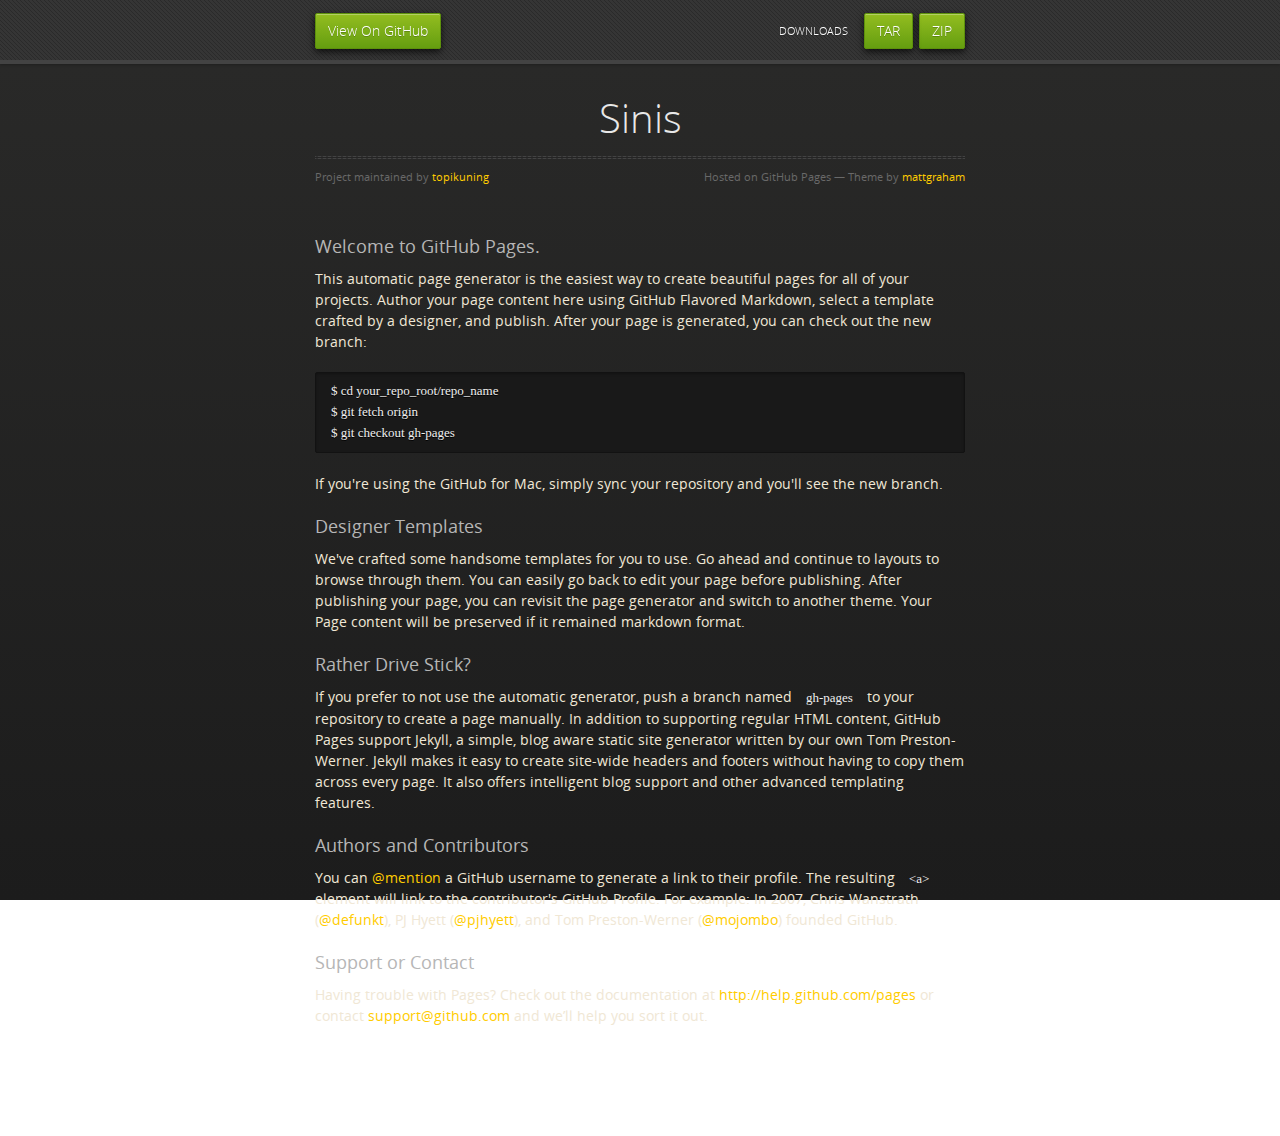
<file: index.html>
<!doctype html>
<html>
  <head>
    <meta charset="utf-8">
    <meta http-equiv="X-UA-Compatible" content="chrome=1">
    <title>Sinis by topikuning</title>
    <link rel="stylesheet" href="stylesheets/styles.css">
    <link rel="stylesheet" href="stylesheets/pygment_trac.css">
    <script src="https://ajax.googleapis.com/ajax/libs/jquery/1.7.1/jquery.min.js"></script>
    <script src="javascripts/respond.js"></script>
    <!--[if lt IE 9]>
      <script src="//html5shiv.googlecode.com/svn/trunk/html5.js"></script>
    <![endif]-->
    <!--[if lt IE 8]>
    <link rel="stylesheet" href="stylesheets/ie.css">
    <![endif]-->
    <meta name="viewport" content="width=device-width, initial-scale=1, user-scalable=no">

  </head>
  <body>
      <div id="header">
        <nav>
          <li class="fork"><a href="https://github.com/topikuning/sinis">View On GitHub</a></li>
          <li class="downloads"><a href="https://github.com/topikuning/sinis/zipball/master">ZIP</a></li>
          <li class="downloads"><a href="https://github.com/topikuning/sinis/tarball/master">TAR</a></li>
          <li class="title">DOWNLOADS</li>
        </nav>
      </div><!-- end header -->

    <div class="wrapper">

      <section>
        <div id="title">
          <h1>Sinis</h1>
          <p></p>
          <hr>
          <span class="credits left">Project maintained by <a href="https://github.com/topikuning">topikuning</a></span>
          <span class="credits right">Hosted on GitHub Pages &mdash; Theme by <a href="http://twitter.com/#!/michigangraham">mattgraham</a></span>
        </div>

        <h3>Welcome to GitHub Pages.</h3>

<p>This automatic page generator is the easiest way to create beautiful pages for all of your projects. Author your page content here using GitHub Flavored Markdown, select a template crafted by a designer, and publish. After your page is generated, you can check out the new branch:</p>

<pre><code>$ cd your_repo_root/repo_name
$ git fetch origin
$ git checkout gh-pages
</code></pre>

<p>If you're using the GitHub for Mac, simply sync your repository and you'll see the new branch.</p>

<h3>Designer Templates</h3>

<p>We've crafted some handsome templates for you to use. Go ahead and continue to layouts to browse through them. You can easily go back to edit your page before publishing. After publishing your page, you can revisit the page generator and switch to another theme. Your Page content will be preserved if it remained markdown format.</p>

<h3>Rather Drive Stick?</h3>

<p>If you prefer to not use the automatic generator, push a branch named <code>gh-pages</code> to your repository to create a page manually. In addition to supporting regular HTML content, GitHub Pages support Jekyll, a simple, blog aware static site generator written by our own Tom Preston-Werner. Jekyll makes it easy to create site-wide headers and footers without having to copy them across every page. It also offers intelligent blog support and other advanced templating features.</p>

<h3>Authors and Contributors</h3>

<p>You can <a href="https://github.com/blog/821" class="user-mention">@mention</a> a GitHub username to generate a link to their profile. The resulting <code>&lt;a&gt;</code> element will link to the contributor's GitHub Profile. For example: In 2007, Chris Wanstrath (<a href="https://github.com/defunkt" class="user-mention">@defunkt</a>), PJ Hyett (<a href="https://github.com/pjhyett" class="user-mention">@pjhyett</a>), and Tom Preston-Werner (<a href="https://github.com/mojombo" class="user-mention">@mojombo</a>) founded GitHub.</p>

<h3>Support or Contact</h3>

<p>Having trouble with Pages? Check out the documentation at <a href="http://help.github.com/pages">http://help.github.com/pages</a> or contact <a href="mailto:support@github.com">support@github.com</a> and we’ll help you sort it out.</p>
      </section>

    </div>
    <!--[if !IE]><script>fixScale(document);</script><![endif]-->
    
  </body>
</html>
</file>
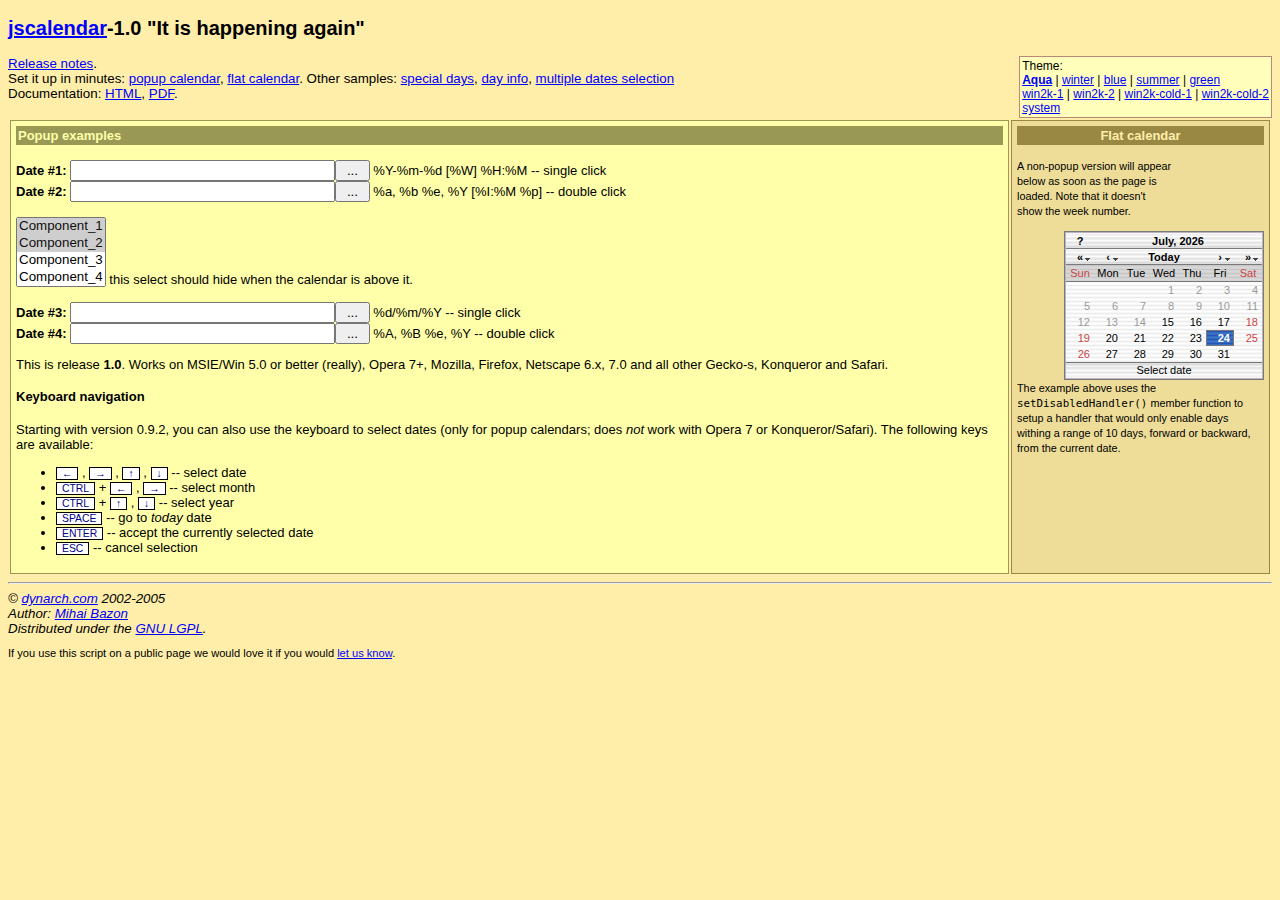
<file: reports/jscalendar/index.html>
<?xml version="1.0" encoding="utf-8"?>
<!DOCTYPE html PUBLIC "-//W3C//DTD XHTML 1.0 Strict//EN" "http://www.w3.org/TR/xhtml1/DTD/xhtml1-strict.dtd">
<html xmlns="http://www.w3.org/1999/xhtml">
<!-- $Id: index.html,v 1.15 2005/03/05 14:38:10 mishoo Exp $ -->

<head>
<meta http-equiv="content-type" content="text/xml; charset=utf-8" />
<title>The Coolest DHTML Calendar - Online Demo</title>
<link rel="stylesheet" type="text/css" media="all" href="skins/aqua/theme.css" title="Aqua" />
<link rel="alternate stylesheet" type="text/css" media="all" href="calendar-blue.css" title="winter" />
<link rel="alternate stylesheet" type="text/css" media="all" href="calendar-blue2.css" title="blue" />
<link rel="alternate stylesheet" type="text/css" media="all" href="calendar-brown.css" title="summer" />
<link rel="alternate stylesheet" type="text/css" media="all" href="calendar-green.css" title="green" />
<link rel="alternate stylesheet" type="text/css" media="all" href="calendar-win2k-1.css" title="win2k-1" />
<link rel="alternate stylesheet" type="text/css" media="all" href="calendar-win2k-2.css" title="win2k-2" />
<link rel="alternate stylesheet" type="text/css" media="all" href="calendar-win2k-cold-1.css" title="win2k-cold-1" />
<link rel="alternate stylesheet" type="text/css" media="all" href="calendar-win2k-cold-2.css" title="win2k-cold-2" />
<link rel="alternate stylesheet" type="text/css" media="all" href="calendar-system.css" title="system" />

<!-- import the calendar script -->
<script type="text/javascript" src="calendar.js"></script>

<!-- import the language module -->
<script type="text/javascript" src="lang/calendar-en.js"></script>

<!-- other languages might be available in the lang directory; please check
your distribution archive. -->

<!-- helper script that uses the calendar -->
<script type="text/javascript">

var oldLink = null;
// code to change the active stylesheet
function setActiveStyleSheet(link, title) {
  var i, a, main;
  for(i=0; (a = document.getElementsByTagName("link")[i]); i++) {
    if(a.getAttribute("rel").indexOf("style") != -1 && a.getAttribute("title")) {
      a.disabled = true;
      if(a.getAttribute("title") == title) a.disabled = false;
    }
  }
  if (oldLink) oldLink.style.fontWeight = 'normal';
  oldLink = link;
  link.style.fontWeight = 'bold';
  return false;
}

// This function gets called when the end-user clicks on some date.
function selected(cal, date) {
  cal.sel.value = date; // just update the date in the input field.
  if (cal.dateClicked && (cal.sel.id == "sel1" || cal.sel.id == "sel3"))
    // if we add this call we close the calendar on single-click.
    // just to exemplify both cases, we are using this only for the 1st
    // and the 3rd field, while 2nd and 4th will still require double-click.
    cal.callCloseHandler();
}

// And this gets called when the end-user clicks on the _selected_ date,
// or clicks on the "Close" button.  It just hides the calendar without
// destroying it.
function closeHandler(cal) {
  cal.hide();                        // hide the calendar
//  cal.destroy();
  _dynarch_popupCalendar = null;
}

// This function shows the calendar under the element having the given id.
// It takes care of catching "mousedown" signals on document and hiding the
// calendar if the click was outside.
function showCalendar(id, format, showsTime, showsOtherMonths) {
  var el = document.getElementById(id);
  if (_dynarch_popupCalendar != null) {
    // we already have some calendar created
    _dynarch_popupCalendar.hide();                 // so we hide it first.
  } else {
    // first-time call, create the calendar.
    var cal = new Calendar(1, null, selected, closeHandler);
    // uncomment the following line to hide the week numbers
    // cal.weekNumbers = false;
    if (typeof showsTime == "string") {
      cal.showsTime = true;
      cal.time24 = (showsTime == "24");
    }
    if (showsOtherMonths) {
      cal.showsOtherMonths = true;
    }
    _dynarch_popupCalendar = cal;                  // remember it in the global var
    cal.setRange(1900, 2070);        // min/max year allowed.
    cal.create();
  }
  _dynarch_popupCalendar.setDateFormat(format);    // set the specified date format
  _dynarch_popupCalendar.parseDate(el.value);      // try to parse the text in field
  _dynarch_popupCalendar.sel = el;                 // inform it what input field we use

  // the reference element that we pass to showAtElement is the button that
  // triggers the calendar.  In this example we align the calendar bottom-right
  // to the button.
  _dynarch_popupCalendar.showAtElement(el.nextSibling, "Br");        // show the calendar

  return false;
}

var MINUTE = 60 * 1000;
var HOUR = 60 * MINUTE;
var DAY = 24 * HOUR;
var WEEK = 7 * DAY;

// If this handler returns true then the "date" given as
// parameter will be disabled.  In this example we enable
// only days within a range of 10 days from the current
// date.
// You can use the functions date.getFullYear() -- returns the year
// as 4 digit number, date.getMonth() -- returns the month as 0..11,
// and date.getDate() -- returns the date of the month as 1..31, to
// make heavy calculations here.  However, beware that this function
// should be very fast, as it is called for each day in a month when
// the calendar is (re)constructed.
function isDisabled(date) {
  var today = new Date();
  return (Math.abs(date.getTime() - today.getTime()) / DAY) > 10;
}

function flatSelected(cal, date) {
  var el = document.getElementById("preview");
  el.innerHTML = date;
}

function showFlatCalendar() {
  var parent = document.getElementById("display");

  // construct a calendar giving only the "selected" handler.
  var cal = new Calendar(0, null, flatSelected);

  // hide week numbers
  cal.weekNumbers = false;

  // We want some dates to be disabled; see function isDisabled above
  cal.setDisabledHandler(isDisabled);
  cal.setDateFormat("%A, %B %e");

  // this call must be the last as it might use data initialized above; if
  // we specify a parent, as opposite to the "showCalendar" function above,
  // then we create a flat calendar -- not popup.  Hidden, though, but...
  cal.create(parent);

  // ... we can show it here.
  cal.show();
}
</script>

<style type="text/css">
.ex { font-weight: bold; background: #fed; color: #080 }
.help { color: #080; font-style: italic; }
body { background: #fea; font: 10pt tahoma,verdana,sans-serif; }
table { font: 13px verdana,tahoma,sans-serif; }
a { color: #00f; }
a:visited { color: #00f; }
a:hover { color: #f00; background: #fefaf0; }
a:active { color: #08f; }
.key { border: 1px solid #000; background: #fff; color: #008;
padding: 0px 5px; cursor: default; font-size: 80%; }
</style>

</head>
<body onload="showFlatCalendar()">

<h2><a href="http://www.dynarch.com/projects/calendar/"
title="Visit the project website">jscalendar</a>-1.0
"It is happening again"</h2>

<p>
<div style="float: right; border: 1px solid #b87; padding: 2px; font-size: 90%; background: #ffb;">
Theme:<br />
<a href="#" id="defaultTheme" onclick="return setActiveStyleSheet(this, 'Aqua');">Aqua</a>
|
<a href="#" onclick="return setActiveStyleSheet(this, 'winter');">winter</a>
|
<a href="#" onclick="return setActiveStyleSheet(this, 'blue');">blue</a>
|
<a href="#" onclick="return setActiveStyleSheet(this, 'summer');">summer</a>
|
<a href="#" onclick="return setActiveStyleSheet(this, 'green');">green</a>
<br />
<a href="#" onclick="return setActiveStyleSheet(this, 'win2k-1');">win2k-1</a>
|
<a href="#" onclick="return setActiveStyleSheet(this, 'win2k-2');">win2k-2</a>
|
<a href="#" onclick="return setActiveStyleSheet(this, 'win2k-cold-1');">win2k-cold-1</a>
|
<a href="#" onclick="return setActiveStyleSheet(this, 'win2k-cold-2');">win2k-cold-2</a>
<br />
<a href="#" onclick="return setActiveStyleSheet(this, 'system');">system</a>
<script type="text/javascript">
setActiveStyleSheet(document.getElementById("defaultTheme"), "Aqua");
</script>
</div>
<a href="release-notes.html">Release notes</a>.
<br />
Set it up in minutes:
  <a href="simple-1.html">popup calendar</a>,
  <a href="simple-2.html">flat calendar</a>.
Other samples:
  <a href="simple-3.html">special days</a>,
  <a href="dayinfo.html">day info</a>,
  <a href="multiple-dates.html">multiple dates selection</a>
<br />
Documentation:
  <a href="doc/html/reference.html">HTML</a>,
  <a href="doc/reference.pdf">PDF</a>.
<br />
</p>

<div style="padding-left:20px; font-size: 90%; font-style: italic;">

</div>

<table style="width: 100%">
<tr valign="top">
<td style="background: #ffa; padding: 5px; border: 1px solid #995;">

<form action="#">
<div style="background: #995; color: #ffa; font-weight: bold; padding: 2px;">
Popup examples
</div>

<br />

<b>Date #1:</b> <input type="text" name="date1" id="sel1" size="30"
><input type="reset" value=" ... "
onclick="return showCalendar('sel1', '%Y-%m-%d [%W] %H:%M', '24', true);"> %Y-%m-%d [%W] %H:%M -- single
click<br />

<b>Date #2:</b> <input type="text" name="date2" id="sel2" size="30"
><input type="reset" value=" ... "
onclick="return showCalendar('sel2', '%a, %b %e, %Y [%I:%M %p]', '12');"> %a, %b %e, %Y [%I:%M %p]
-- double click

<br /><br />
<!--
if you remove this comment and leave the following HTML code
you will see a horrible effect, in all supported browsers (IE and Mozilla).
-->
<SELECT multiple size="4" name="component-select">
  <OPTION selected value="Component_1_a">Component_1</OPTION>
  <OPTION selected value="Component_1_b">Component_2</OPTION>
  <OPTION>Component_3</OPTION>
  <OPTION>Component_4</OPTION>
  <OPTION>Component_5</OPTION>
  <OPTION>Component_6</OPTION>
  <OPTION>Component_7</OPTION>
</SELECT>
this select should hide when the calendar is above it.
<br /><br />

<b>Date #3:</b> <input type="text" name="date3" id="sel3" size="30"
><input type="reset" value=" ... "
onclick="return showCalendar('sel3', '%d/%m/%Y');"> %d/%m/%Y
-- single click
<br />

<b>Date #4:</b> <input type="text" name="date4" id="sel4" size="30"
><input type="reset" value=" ... "
onclick="return showCalendar('sel4', '%A, %B %e, %Y');"> %A, %B %e, %Y --
double click

</form>

<p>This is release <b>1.0</b>.  Works on MSIE/Win 5.0 or better (really),
Opera 7+, Mozilla, Firefox, Netscape 6.x, 7.0 and all other Gecko-s,
Konqueror and Safari.</p>

<h4>Keyboard navigation</h4>

<p>Starting with version 0.9.2, you can also use the keyboard to select
dates (only for popup calendars; does <em>not</em> work with Opera
7 or Konqueror/Safari).  The following keys are available:</p>

<ul>

  <li><span class="key">&larr;</span> , <span class="key">&rarr;</span> ,
  <span class="key">&uarr;</span> , <span class="key">&darr;</span> -- select date</li>
  <li><span class="key">CTRL</span> + <span class="key">&larr;</span> ,
  <span class="key">&rarr;</span> -- select month</li>
  <li><span class="key">CTRL</span> + <span class="key">&uarr;</span> ,
  <span class="key">&darr;</span> -- select year</li>
  <li><span class="key">SPACE</span> -- go to <em>today</em> date</li>
  <li><span class="key">ENTER</span> -- accept the currently selected date</li>
  <li><span class="key">ESC</span> -- cancel selection</li>

</ul>

          </td>

          <td style="padding: 5px; margin: 5px; border: 1px solid #984; background: #ed9; width: 19em;">

            <div style="background: #984; color: #fea; font-weight: bold; padding: 2px; text-align: center">
              Flat calendar
            </div>

            <p style="width: 12em"><small>A non-popup version will appear below as soon
              as the page is loaded.  Note that it doesn't show the week number.</small></p>

            <!-- the calendar will be inserted here -->
            <div id="display" style="float: right; clear: both;"></div>
            <div id="preview" style="font-size: 80%; text-align: center; padding: 2px">&nbsp;</div>

            <p style="clear: both;"><small>
              The example above uses the <code>setDisabledHandler()</code> member function
              to setup a handler that would only enable days withing a range of 10 days,
              forward or backward, from the current date.
            </small></p>

          </div>

          </td>

        </tr>
      </table>

<hr /><address>
&copy; <a href="http://www.dynarch.com/">dynarch.com</a> 2002-2005 <br />
Author: <a href="http://www.bazon.net/mishoo/">Mihai
Bazon</a><br /> Distributed under the <a
href="http://www.gnu.org/licenses/lgpl.html">GNU LGPL</a>.</address>

<p style="font-size: smaller">If you use this script on a public page we
would love it if you would <a href="http://www.dynarch.com/contact.html">let us
know</a>.</p>

</body></html>
</file>
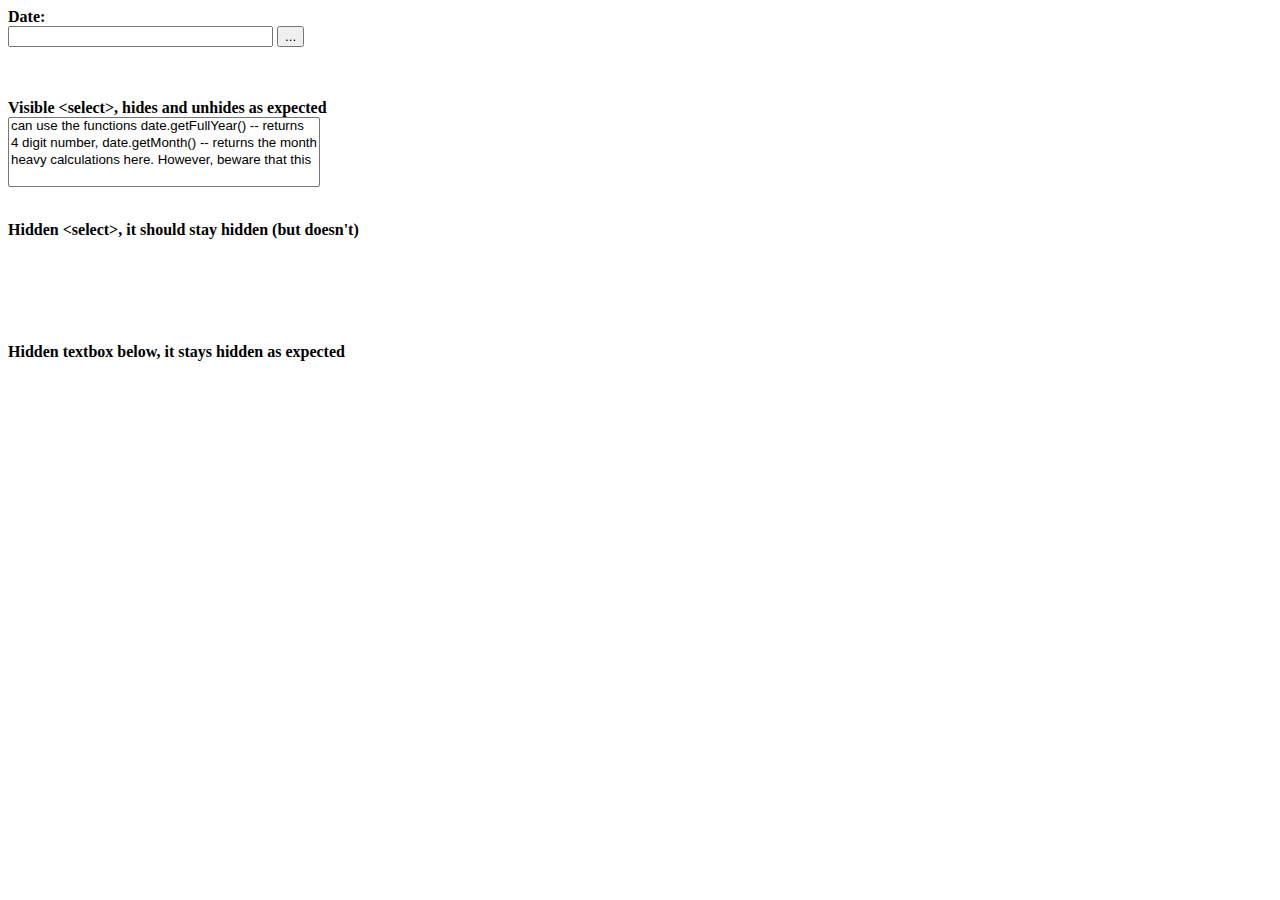
<file: reports/jscalendar/bugtest-hidden-selects.html>
<html xmlns="http://www.w3.org/1999/xhtml" xml:lang="ro" lang="ro">

<head>
<title>Bug</title>
<link rel="stylesheet" type="text/css" media="all" href="calendar-win2k-1.css" title="win2k-1" />

<!-- import the calendar script -->
<script type="text/javascript" src="calendar.js"></script>

<!-- import the language module -->
<script type="text/javascript" src="lang/calendar-en.js"></script>

<!-- helper script that uses the calendar -->
<script type="text/javascript">
// This function gets called when the end-user clicks on some date.
function selected(cal, date) {
  cal.sel.value = date; // just update the date in the input field.
  if (cal.sel.id == "sel1" || cal.sel.id == "sel3")
    // if we add this call we close the calendar on single-click.
    // just to exemplify both cases, we are using this only for the 1st
    // and the 3rd field, while 2nd and 4th will still require double-click.
    cal.callCloseHandler();
}

// And this gets called when the end-user clicks on the _selected_ date,
// or clicks on the "Close" button.  It just hides the calendar without
// destroying it.
function closeHandler(cal) {
  cal.hide();                        // hide the calendar
}

// This function shows the calendar under the element having the given id.
// It takes care of catching "mousedown" signals on document and hiding the
// calendar if the click was outside.
function showCalendar(id, format) {
  var el = document.getElementById(id);
  if (calendar != null) {
    // we already have some calendar created
    calendar.hide();                 // so we hide it first.
  } else {
    // first-time call, create the calendar.
    var cal = new Calendar(false, null, selected, closeHandler);
    // uncomment the following line to hide the week numbers
    // cal.weekNumbers = false;
    calendar = cal;                  // remember it in the global var
    cal.setRange(1900, 2070);        // min/max year allowed.
    cal.create();
  }
  calendar.setDateFormat(format);    // set the specified date format
  calendar.parseDate(el.value);      // try to parse the text in field
  calendar.sel = el;                 // inform it what input field we use
  calendar.showAtElement(el);        // show the calendar below it

  return false;
}

var MINUTE = 60 * 1000;
var HOUR = 60 * MINUTE;
var DAY = 24 * HOUR;
var WEEK = 7 * DAY;

// If this handler returns true then the "date" given as
// parameter will be disabled.  In this example we enable
// only days within a range of 10 days from the current
// date.
// You can use the functions date.getFullYear() -- returns the year
// as 4 digit number, date.getMonth() -- returns the month as 0..11,
// and date.getDate() -- returns the date of the month as 1..31, to
// make heavy calculations here.  However, beware that this function
// should be very fast, as it is called for each day in a month when
// the calendar is (re)constructed.
function isDisabled(date) {
  var today = new Date();
  return (Math.abs(date.getTime() - today.getTime()) / DAY) > 10;
}
</script>
</head>

<body>
<form>
<b>Date:</b>
<br />
<input type="text" name="date1" id="sel1" size="30">
<input type="button" value="..." onclick="return showCalendar('sel1', 'y-m-d');">
<p>
<br />
<br /><b>Visible &lt;select&gt;, hides and unhides as expected</b>
<br />
<select name="foo" multiple>
<option value="1">can use the functions date.getFullYear() -- returns</option>
<option value="2">4 digit number, date.getMonth() -- returns the month</option>
<option value="3">heavy calculations here.  However, beware that this</option>
</select>

<p>
<br /><b>Hidden &lt;select&gt;, it should stay hidden (but doesn't)</b>
<br />
<select name="foo2" multiple style="visibility: hidden">
<option value="1">this should</option>
<option value="2">remain hidden right?</option>
</select>

<p>
<br /><b>Hidden textbox below, it stays hidden as expected</b>
<br />
<input type="text" name="foo3" value="this stays hidden just fine" style="visibility: hidden">
</form>
</body></html>
</file>
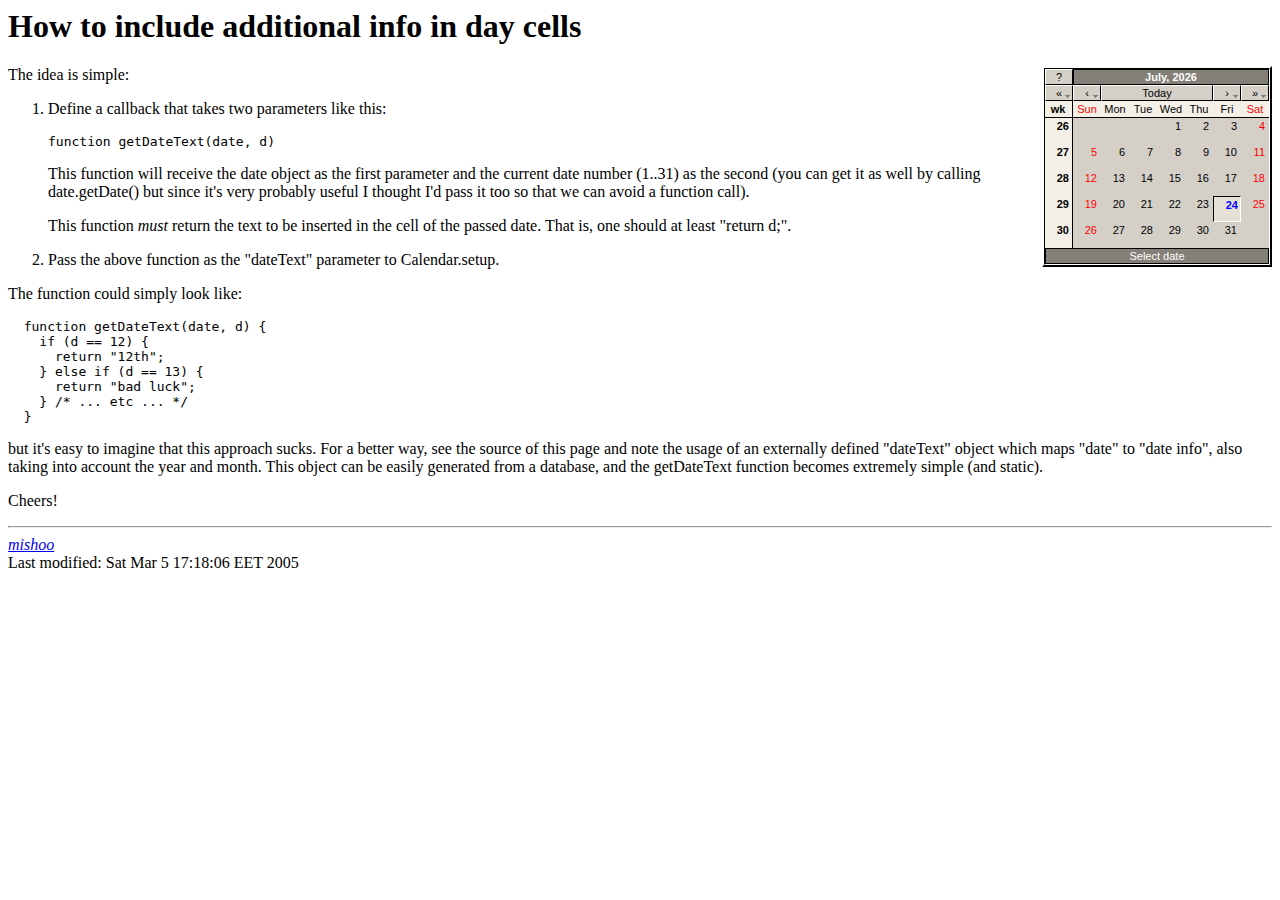
<file: reports/jscalendar/dayinfo.html>
<!DOCTYPE HTML PUBLIC "-//IETF//DTD HTML//EN">
<html> <head>
<title>How to include additional info in day cells</title>
<script type="text/javascript" src="calendar.js"></script>
<script type="text/javascript" src="lang/calendar-en.js"></script>
<script type="text/javascript" src="calendar-setup.js"></script>
<script type="text/javascript">
  // define info for dates in this table:
  var dateInfo = {
    "20050308" : "Mishoo's&nbsp;birthday",
    "20050310" : "foo",
    "20050315" : "bar",
    "20050318" : "25$",
    "20050324" : "60$"
  };
</script>
<style type="text/css">
  @import url(calendar-win2k-1.css);
  .calendar .inf { font-size: 80%; color: #444; }
  .calendar .wn { font-weight: bold; vertical-align: top; }
</style>
</head>

<body>
<h1>How to include additional info in day cells</h1>

<div id="flatcal" style="float: right"></div>

<script type="text/javascript">
  function getDateText(date, d) {
    var inf = dateInfo[date.print("%Y%m%d")];
    if (!inf) {
      return d + "<div class='inf'>&nbsp;</div>";
    } else {
      return d + "<div class='inf'>" + inf + "</div>";
    }
  };
  function flatCallback(cal) {
    if (cal.dateClicked) {
      // do something here
      window.status = "Selected: " + cal.date;
      var inf = dateInfo[cal.date.print("%Y%m%d")];
      if (inf) {
        window.status += ".  Additional info: " + inf;
      }
    }
  };
  Calendar.setup({
     flat: "flatcal",
     dateText: getDateText,
     flatCallback: flatCallback
  });
</script>

<p>The idea is simple:</p>

<ol>
  <li>
    <p>Define a callback that takes two parameters like this:</p>
    <pre>function getDateText(date, d)</pre>
    <p>
      This function will receive the date object as the first
      parameter and the current date number (1..31) as the second (you
      can get it as well by calling date.getDate() but since it's very
      probably useful I thought I'd pass it too so that we can avoid a
      function call).
    </p>
    <p>
      This function <em>must</em> return the text to be inserted in
      the cell of the passed date.  That is, one should at least
      "return d;".
    </p>
  </li>
  <li>
    Pass the above function as the "dateText" parameter to
    Calendar.setup.
  </li>
</ol>

<p>
  The function could simply look like:
</p>

<pre
>  function getDateText(date, d) {
    if (d == 12) {
      return "12th";
    } else if (d == 13) {
      return "bad luck";
    } /* ... etc ... */
  }</pre>

<p>
  but it's easy to imagine that this approach sucks.  For a better
  way, see the source of this page and note the usage of an externally
  defined "dateText" object which maps "date" to "date info", also
  taking into account the year and month.  This object can be easily
  generated from a database, and the getDateText function becomes
  extremely simple (and static).
</p>

<p>
  Cheers!
</p>

<hr />
<address><a href="http://dynarch.com/mishoo/">mishoo</a></address>
<!-- hhmts start --> Last modified: Sat Mar  5 17:18:06 EET 2005 <!-- hhmts end -->
</body> </html>
</file>
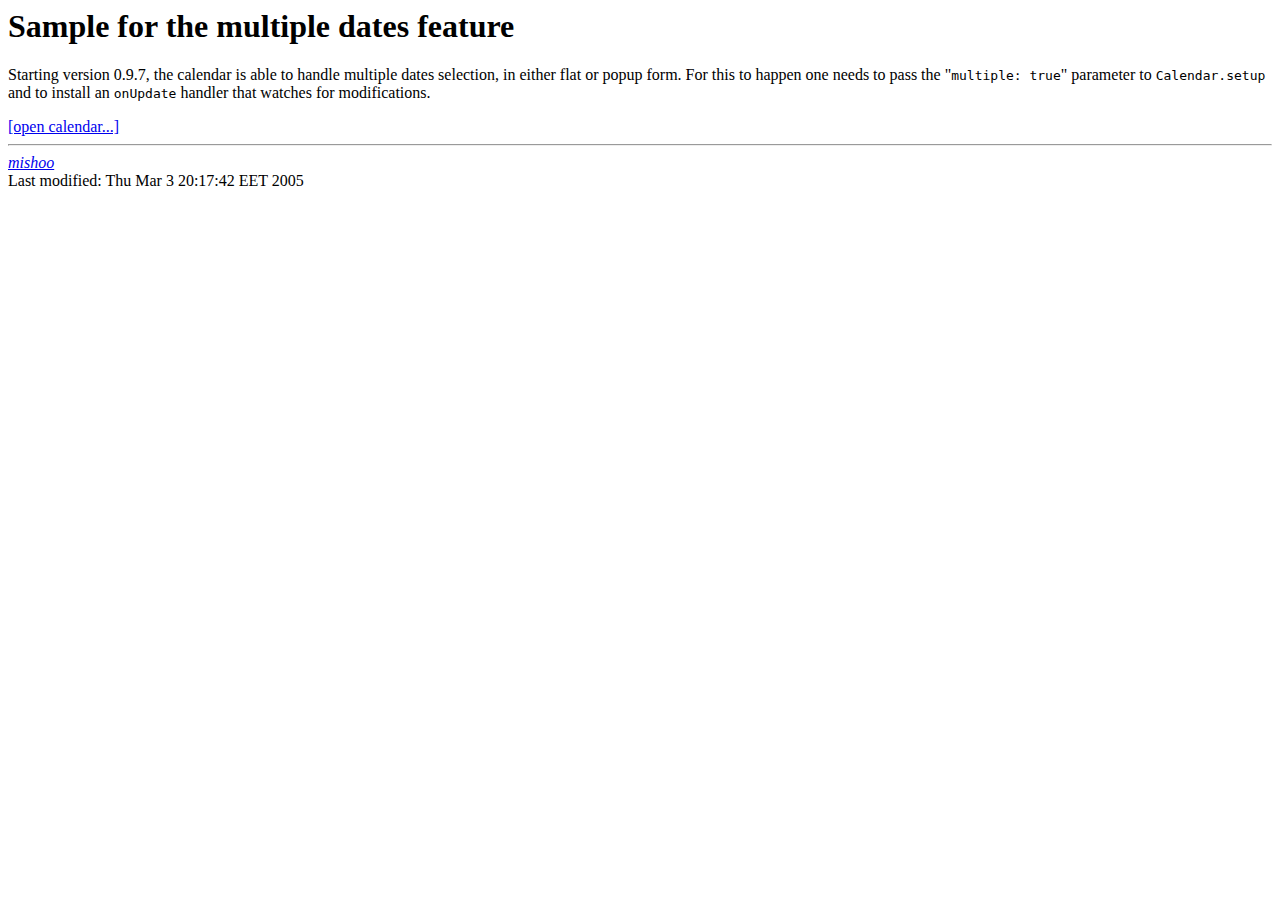
<file: reports/jscalendar/multiple-dates.html>
<html xmlns="http://www.w3.org/1999/xhtml">
<head>
  <title>Sample for the multiple dates feature</title>
  <!-- calendar stylesheet -->
  <link rel="stylesheet" type="text/css" media="all" href="calendar-win2k-cold-1.css" title="win2k-cold-1" />

  <!-- main calendar program -->
  <script type="text/javascript" src="calendar.js"></script>

  <!-- language for the calendar -->
  <script type="text/javascript" src="lang/calendar-en.js"></script>

  <!-- the following script defines the Calendar.setup helper function, which makes
       adding a calendar a matter of 1 or 2 lines of code. -->
  <script type="text/javascript" src="calendar-setup.js"></script>
</head>

<body>
  <h1>Sample for the multiple dates feature</h1>

  <p>
    Starting version 0.9.7,
    the calendar is able to handle multiple dates selection, in either
    flat or popup form.  For this to happen one needs to pass the
    "<tt>multiple:&nbsp;true</tt>" parameter to
    <tt>Calendar.setup</tt> and to install an <tt>onUpdate</tt>
    handler that watches for modifications.
  </p>

  <a id="trigger" href="#">[open calendar...]</a>

  <div id="output"></div>

  <script type="text/javascript">//<![CDATA[
    // the default multiple dates selected, first time the calendar is instantiated
    var MA = [];

    function closed(cal) {

      // here we'll write the output; this is only for example.  You
      // will normally fill an input field or something with the dates.
      var el = document.getElementById("output");

      // reset initial content.
      el.innerHTML = "";

      // Reset the "MA", in case one triggers the calendar again.
      // CAREFUL!  You don't want to do "MA = [];".  We need to modify
      // the value of the current array, instead of creating a new one.
      // Calendar.setup is called only once! :-)  So be careful.
      MA.length = 0;

      // walk the calendar's multiple dates selection hash
      for (var i in cal.multiple) {
        var d = cal.multiple[i];
        // sometimes the date is not actually selected, that's why we need to check.
        if (d) {
          // OK, selected.  Fill an input field.  Or something.  Just for example,
          // we will display all selected dates in the element having the id "output".
          el.innerHTML += d.print("%A, %Y %B %d") + "<br />";

          // and push it in the "MA", in case one triggers the calendar again.
          MA[MA.length] = d;
        }
      }
      cal.hide();
      return true;
    };

    Calendar.setup({
      align      : "BR",
      showOthers : true,
      multiple   : MA, // pass the initial or computed array of multiple dates to be initially selected
      onClose    : closed,
      button     : "trigger"
    });
  //]]></script>

<hr />
<address><a href="http://dynarch.com/mishoo/">mishoo</a></address>
<!-- hhmts start --> Last modified: Thu Mar  3 20:17:42 EET 2005 <!-- hhmts end -->
</body> </html>
</file>
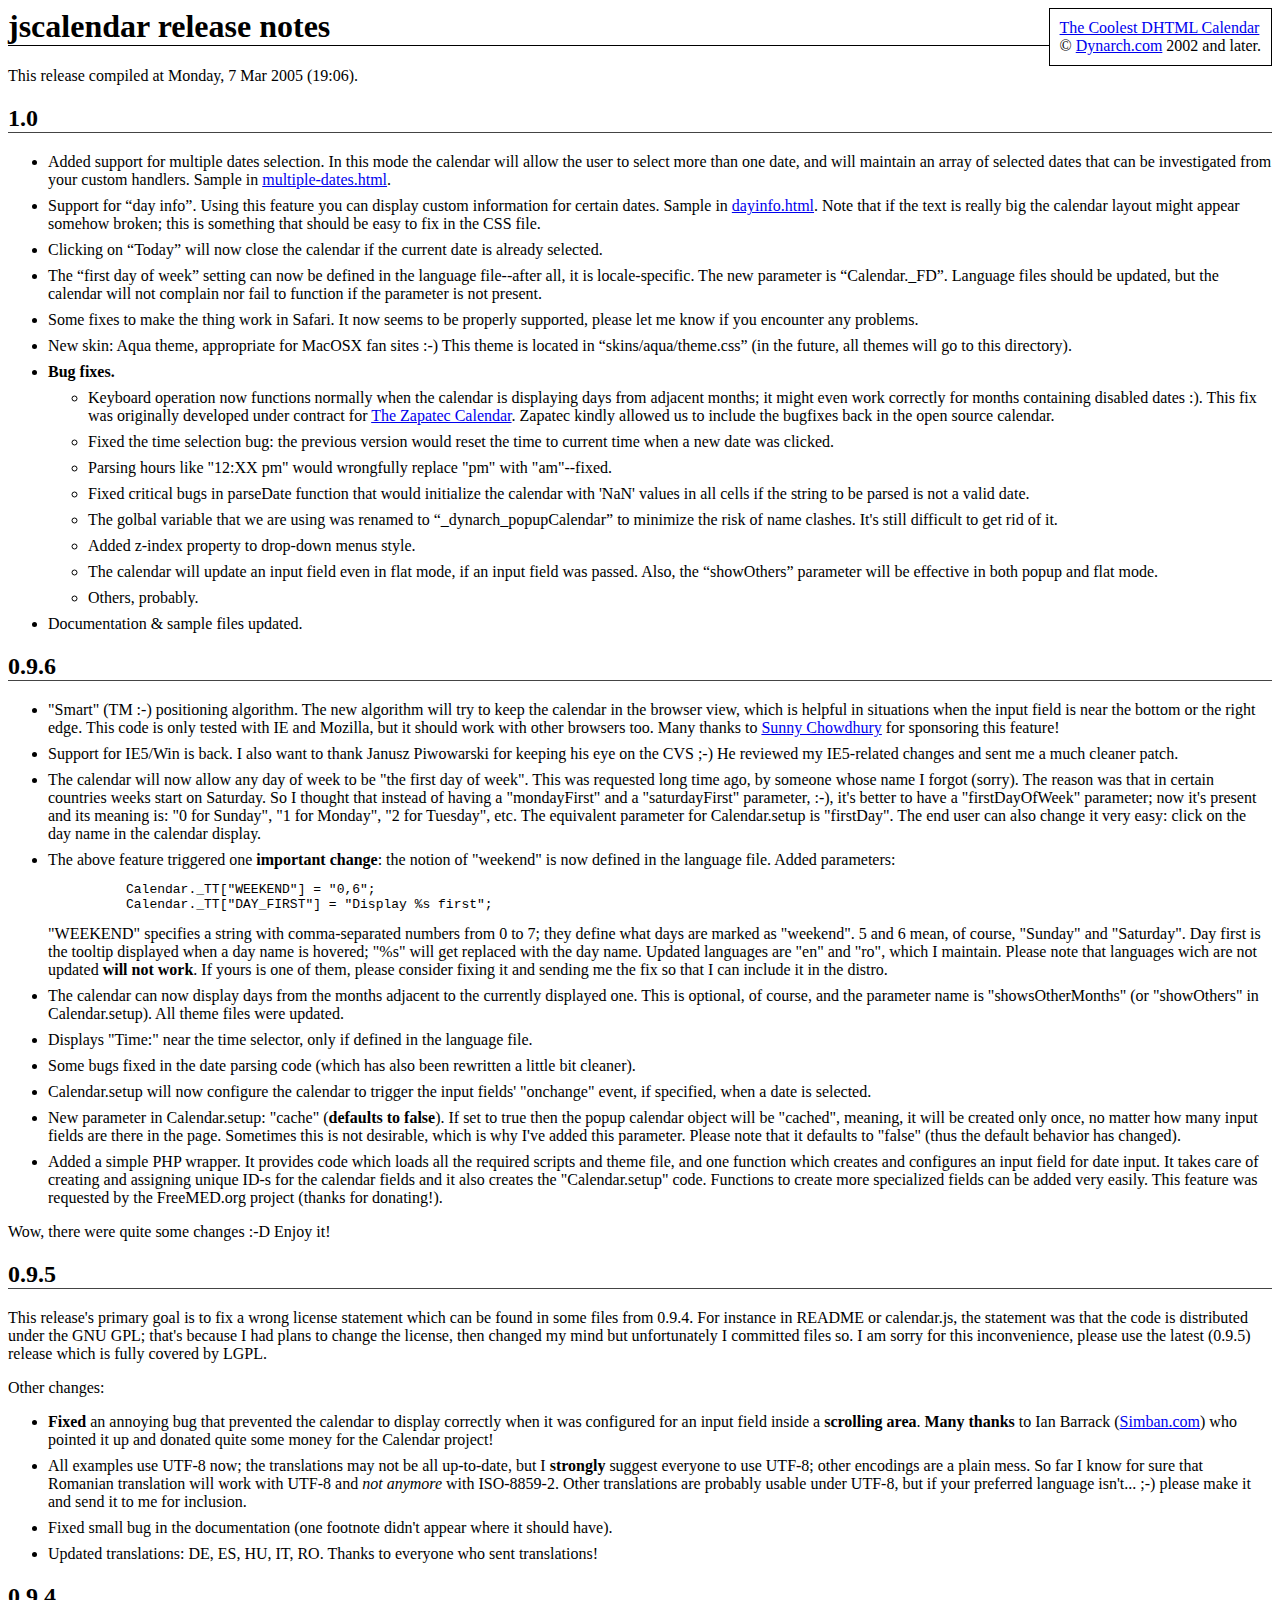
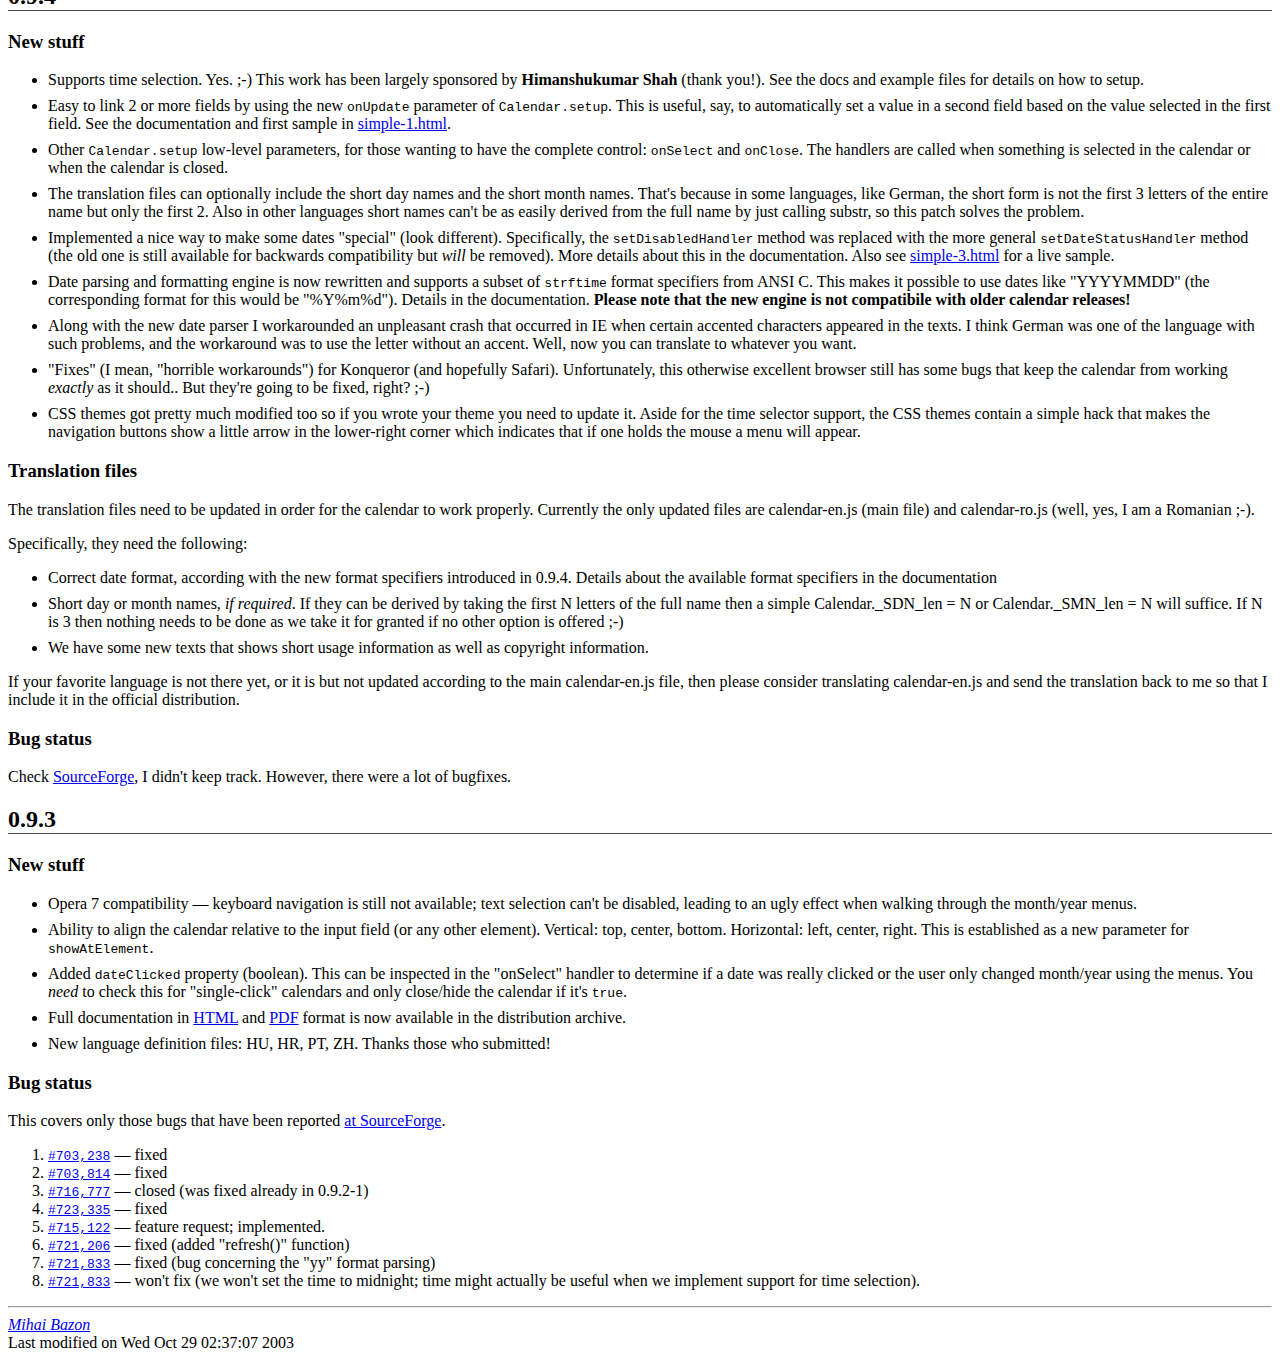
<file: reports/jscalendar/release-notes.html>
<!DOCTYPE HTML PUBLIC "-//IETF//DTD HTML 3.2//EN">
<html>
  <head>
    <title>jscalendar release notes</title>

    <style type="text/css">
      h1 { border-bottom: 1px solid #000; }
      h2 { border-bottom: 1px solid #444; }
      ul li { margin-top: 0.5em; margin-bottom: 0.5em; }
    </style>
  </head>

  <body>
    <div style="float: right; border: 1px solid #000; background: #fff; padding: 10px; ">
      <a href="http://www.dynarch.com/projects/calendar/">The Coolest DHTML Calendar</a><br />
      © <a href="http://www.dynarch.com/">Dynarch.com</a> 2002 and later.
    </div>
    <h1>jscalendar release notes</h1>

    <p>This release compiled at Monday,  7 Mar 2005 (19:06).</p>

    <h2>1.0</h2>

    <ul>

      <li>
        Added support for multiple dates selection.  In this mode the
        calendar will allow the user to select more than one date, and
        will maintain an array of selected dates that can be
        investigated from your custom handlers.  Sample in <a
        href="multiple-dates.html">multiple-dates.html</a>.
      </li>

      <li>
        Support for “day info”.  Using this feature you can display
        custom information for certain dates.  Sample in <a
        href="dayinfo.html">dayinfo.html</a>.  Note that if the text
        is really big the calendar layout might appear somehow broken;
        this is something that should be easy to fix in the CSS file.
      </li>

      <li>
        Clicking on “Today” will now close the calendar if the current
        date is already selected.
      </li>

      <li>
        The “first day of week” setting can now be defined in the
        language file--after all, it is locale-specific.  The new
        parameter is “Calendar._FD”.  Language files should be
        updated, but the calendar will not complain nor fail to
        function if the parameter is not present.
      </li>

      <li>
        Some fixes to make the thing work in Safari.  It now seems to
        be properly supported, please let me know if you encounter any
        problems.
      </li>

      <li>
        New skin: Aqua theme, appropriate for MacOSX fan sites :-)
        This theme is located in “skins/aqua/theme.css” (in the
        future, all themes will go to this directory).
      </li>

      <li>
        <b>Bug fixes.</b>
        <ul>
          <li>
            Keyboard operation now functions normally when the
            calendar is displaying days from adjacent months; it might
            even work correctly for months containing disabled dates
            :).  This fix was originally developed under contract for
            <a
            href="http://www.zapatec.com/website/main/products/prod1/">The
            Zapatec Calendar</a>.  Zapatec kindly allowed us to
            include the bugfixes back in the open source calendar.
          </li>
          <li>
            Fixed the time selection bug: the previous version would
            reset the time to current time when a new date was
            clicked.
          </li>
          <li>
            Parsing hours like "12:XX pm" would wrongfully replace
            "pm" with "am"--fixed.
          </li>
          <li>
            Fixed critical bugs in parseDate function that would
            initialize the calendar with 'NaN' values in all cells if
            the string to be parsed is not a valid date.
          </li>
          <li>
            The golbal variable that we are using was renamed to
            “_dynarch_popupCalendar” to minimize the risk of name
            clashes.  It's still difficult to get rid of it.
          </li>
          <li>
            Added z-index property to drop-down menus style.
          </li>
          <li>
            The calendar will update an input field even in flat mode,
            if an input field was passed.  Also, the “showOthers”
            parameter will be effective in both popup and flat mode.
          </li>
          <li>
            Others, probably.
          </li>
        </ul>
      </li>

      <li>
        Documentation &amp; sample files updated.
      </li>

    </ul>

    <h2>0.9.6</h2>

    <ul>

      <li>
        "Smart" (TM :-) positioning algorithm.  The new algorithm will
        try to keep the calendar in the browser view, which is helpful
        in situations when the input field is near the bottom or the
        right edge.  This code is only tested with IE and Mozilla, but
        it should work with other browsers too.  Many thanks to <a
        href="http://www.ex3.com">Sunny Chowdhury</a> for sponsoring
        this feature!
      </li>

      <li>
        Support for IE5/Win is back.  I also want to thank Janusz
        Piwowarski for keeping his eye on the CVS ;-) He reviewed my
        IE5-related changes and sent me a much cleaner patch.
      </li>

      <li>
        The calendar will now allow any day of week to be "the first
        day of week".  This was requested long time ago, by someone
        whose name I forgot (sorry).  The reason was that in certain
        countries weeks start on Saturday.  So I thought that instead
        of having a "mondayFirst" and a "saturdayFirst" parameter,
        :-), it's better to have a "firstDayOfWeek" parameter; now
        it's present and its meaning is: "0 for Sunday", "1 for
        Monday", "2 for Tuesday", etc.  The equivalent parameter for
        Calendar.setup is "firstDay".  The end user can also change
        it very easy: click on the day name in the calendar display.
      </li>

      <li>
        The above feature triggered one <b>important change</b>: the
        notion of "weekend" is now defined in the language file.
        Added parameters:

        <pre>
          Calendar._TT["WEEKEND"] = "0,6";
          Calendar._TT["DAY_FIRST"] = "Display %s first";</pre>

        "WEEKEND" specifies a string with comma-separated numbers from
        0 to 7; they define what days are marked as "weekend".  5 and
        6 mean, of course, "Sunday" and "Saturday".  Day first is the
        tooltip displayed when a day name is hovered; "%s" will get
        replaced with the day name.  Updated languages are "en" and
        "ro", which I maintain.  Please note that languages wich are
        not updated <b>will not work</b>.  If yours is one of them,
        please consider fixing it and sending me the fix so that I can
        include it in the distro.
      </li>

      <li>
        The calendar can now display days from the months adjacent to
        the currently displayed one.  This is optional, of course, and
        the parameter name is "showsOtherMonths" (or "showOthers" in
        Calendar.setup).  All theme files were updated.
      </li>

      <li>
        Displays "Time:" near the time selector, only if defined in
        the language file.
      </li>

      <li>
        Some bugs fixed in the date parsing code (which has also been
        rewritten a little bit cleaner).
      </li>

      <li>
        Calendar.setup will now configure the calendar to trigger the
        input fields' "onchange" event, if specified, when a date is
        selected.
      </li>

      <li>
        New parameter in Calendar.setup: "cache" (<b>defaults to
        false</b>).  If set to true then the popup calendar object
        will be "cached", meaning, it will be created only once, no
        matter how many input fields are there in the page.  Sometimes
        this is not desirable, which is why I've added this
        parameter.  Please note that it defaults to "false" (thus the
        default behavior has changed).
      </li>

      <li>
        Added a simple PHP wrapper.  It provides code which loads all
        the required scripts and theme file, and one function which
        creates and configures an input field for date input.  It
        takes care of creating and assigning unique ID-s for the
        calendar fields and it also creates the "Calendar.setup" code.
        Functions to create more specialized fields can be added very
        easily.  This feature was requested by the FreeMED.org project
        (thanks for donating!).
      </li>

    </ul>

    <p>Wow, there were quite some changes :-D  Enjoy it!</p>

    <h2>0.9.5</h2>

    <p>
      This release's primary goal is to fix a wrong license statement which
      can be found in some files from 0.9.4.  For instance in README or
      calendar.js, the statement was that the code is distributed under the
      GNU GPL; that's because I had plans to change the license, then
      changed my mind but unfortunately I committed files so.  I am sorry
      for this inconvenience, please use the latest (0.9.5) release which is
      fully covered by LGPL.
    </p>

    <p>Other changes:</p>

    <ul>

      <li>
        <b>Fixed</b> an annoying bug that prevented the calendar to display
	correctly when it was configured for an input field inside a
	<b>scrolling area</b>.  <b>Many thanks</b> to Ian Barrack (<a
	href="http://www.simban.com">Simban.com</a>) who pointed it up and
	donated quite some money for the Calendar project!
      </li>

      <li>
        All examples use UTF-8 now; the translations may not be all
        up-to-date, but I <strong>strongly</strong> suggest everyone to use
        UTF-8; other encodings are a plain mess.  So far I know for sure
        that Romanian translation will work with UTF-8 and <em>not
        anymore</em> with ISO-8859-2.  Other translations are probably
        usable under UTF-8, but if your preferred language isn't... ;-)
        please make it and send it to me for inclusion.
      </li>

      <li>
        Fixed small bug in the documentation (one footnote didn't appear
        where it should have).
      </li>

      <li>
        Updated translations: DE, ES, HU, IT, RO.  Thanks to everyone who
        sent translations!
      </li>

    </ul>

    <h2>0.9.4</h2>

    <h3>New stuff</h3>

    <ul>

      <li>Supports time selection.  Yes. ;-) This work has been largely
        sponsored by <strong>Himanshukumar Shah</strong> (thank you!).  See
        the docs and example files for details on how to setup.</li>

      <li>Easy to link 2 or more fields by using the new
        <code>onUpdate</code> parameter of <code>Calendar.setup</code>.  This
        is useful, say, to automatically set a value in a second field based
        on the value selected in the first field.  See the documentation and
        first sample in <a href="simple-1.html">simple-1.html</a>.</li>

      <li>Other <code>Calendar.setup</code> low-level parameters, for those
        wanting to have the complete control: <code>onSelect</code> and
        <code>onClose</code>.  The handlers are called when something is
        selected in the calendar or when the calendar is closed.</li>

      <li>The translation files can optionally include the short day names
        and the short month names.  That's because in some languages, like
        German, the short form is not the first 3 letters of the entire name
        but only the first 2.  Also in other languages short names can't be
        as easily derived from the full name by just calling substr, so this
        patch solves the problem.</li>

      <li>Implemented a nice way to make some dates "special" (look
        different).  Specifically, the <code>setDisabledHandler</code> method
        was replaced with the more general <code>setDateStatusHandler</code>
        method (the old one is still available for backwards compatibility but
        <em>will</em> be removed).  More details about this in the
        documentation.  Also see <a href="simple-3.html">simple-3.html</a>
        for a live sample.</li>

      <li>Date parsing and formatting engine is now rewritten and supports a
        subset of <code>strftime</code> format specifiers from ANSI C.  This
        makes it possible to use dates like "YYYYMMDD" (the corresponding
        format for this would be "%Y%m%d").  Details in the documentation.
        <b>Please note that the new engine is not compatibile with older
          calendar releases!</b></li>

      <li>Along with the new date parser I workarounded an unpleasant crash
        that occurred in IE when certain accented characters appeared in the
        texts.  I think German was one of the language with such problems, and
        the workaround was to use the letter without an accent.  Well, now you
        can translate to whatever you want.</li>

      <li>"Fixes" (I mean, "horrible workarounds") for Konqueror (and
        hopefully Safari).  Unfortunately, this otherwise excellent browser
        still has some bugs that keep the calendar from working
        <em>exactly</em> as it should..  But they're going to be fixed,
        right? ;-)</li>

      <li>CSS themes got pretty much modified too so if you wrote your theme
        you need to update it.  Aside for the time selector support, the CSS
        themes contain a simple hack that makes the navigation buttons show
        a little arrow in the lower-right corner which indicates that if one
        holds the mouse a menu will appear.</li>

    </ul>

    <h3>Translation files</h3>

    <p>The translation files need to be updated in order for the calendar to
      work properly.  Currently the only updated files are calendar-en.js
      (main file) and calendar-ro.js (well, yes, I am a Romanian ;-).</p>

    <p>Specifically, they need the following:</p>

    <ul>

      <li>Correct date format, according with the new format specifiers
        introduced in 0.9.4.  Details about the available format specifiers
        in the documentation</li>

      <li>Short day or month names, <em>if required</em>.  If they can be
        derived by taking the first N letters of the full name then a simple
        Calendar._SDN_len = N or Calendar._SMN_len = N will suffice.  If N
        is 3 then nothing needs to be done as we take it for granted if no
        other option is offered ;-)</li>

      <li>We have some new texts that shows short usage information as well
        as copyright information.</li>

    </ul>

    <p>If your favorite language is not there yet, or it is but not updated
      according to the main calendar-en.js file, then please consider
      translating calendar-en.js and send the translation back to me so that
      I include it in the official distribution.</p>

    <h3>Bug status</h3>

    <p>Check <a
        href="http://sourceforge.net/tracker/?atid=544285&group_id=75569&func=browse">SourceForge</a>,
      I didn't keep track.  However, there were a lot of bugfixes.</p>

    <h2>0.9.3</h2>    

    <h3>New stuff</h3>

    <ul>

      <li>Opera&nbsp;7 compatibility &mdash; keyboard navigation is
        still not available; text selection can't be disabled, leading to an
        ugly effect when walking through the month/year menus.</li>

      <li>Ability to align the calendar relative to the input field (or any
        other element).  Vertical: top, center, bottom.  Horizontal: left,
        center, right.  This is established as a new parameter for
        <tt>showAtElement</tt>.</li>

      <li>Added <tt>dateClicked</tt> property (boolean).  This can be
        inspected in the "onSelect" handler to determine if a date was
        really clicked or the user only changed month/year using the menus.
        You <em>need</em> to check this for "single-click" calendars and
        only close/hide the calendar if it's <tt>true</tt>.</li>

      <li>Full documentation in <a href="doc/html/reference.html">HTML</a>
        and <a href="doc/reference.pdf">PDF</a> format is now available in the
        distribution archive.</li>

      <li>New language definition files: HU, HR, PT, ZH.  Thanks those who
        submitted!</li>

    </ul>

    <h3>Bug status</h3>

    <p>This covers only those bugs that have been reported <a
        href="http://sourceforge.net/projects/jscalendar" target="_blank"
        title="Project page at SourceForge">at SourceForge</a>.</p>

    <ol>

      <li><a href="http://sourceforge.net/tracker/index.php?func=detail&aid=703238&group_id=75569&atid=544285" target="_blank"
            title="Go to bug description at sourceforge"><tt>#703,238</tt></a> &mdash; fixed</li>
      <li><a href="http://sourceforge.net/tracker/index.php?func=detail&aid=703814&group_id=75569&atid=544285" target="_blank"
            title="Go to bug description at sourceforge"><tt>#703,814</tt></a> &mdash; fixed</li>
      <li><a href="http://sourceforge.net/tracker/index.php?func=detail&aid=716777&group_id=75569&atid=544285" target="_blank"
            title="Go to bug description at sourceforge"><tt>#716,777</tt></a> &mdash; closed (was fixed already in 0.9.2-1)</li>
      <li><a href="http://sourceforge.net/tracker/index.php?func=detail&aid=723335&group_id=75569&atid=544285" target="_blank"
            title="Go to bug description at sourceforge"><tt>#723,335</tt></a> &mdash; fixed</li>
      <li><a href="http://sourceforge.net/tracker/index.php?func=detail&aid=715122&group_id=75569&atid=544285" target="_blank"
            title="Go to bug description at sourceforge"><tt>#715,122</tt></a> &mdash; feature request; implemented.</li>
      <li><a href="http://sourceforge.net/tracker/index.php?func=detail&aid=721206&group_id=75569&atid=544285" target="_blank"
            title="Go to bug description at sourceforge"><tt>#721,206</tt></a> &mdash; fixed (added "refresh()" function)</li>
      <li><a href="http://sourceforge.net/tracker/index.php?func=detail&aid=721833&group_id=75569&atid=544285" target="_blank"
            title="Go to bug description at sourceforge"><tt>#721,833</tt></a> &mdash; fixed (bug concerning the "yy" format
        parsing)</li>
      <li><a href="http://sourceforge.net/tracker/index.php?func=detail&aid=721833&group_id=75569&atid=544285" target="_blank"
            title="Go to bug description at sourceforge"><tt>#721,833</tt></a> &mdash; won't fix (we won't set the time to
        midnight; time might actually be useful when we implement support
        for time selection).

    </ol>

    <hr />
    <address><a href="http://dynarch.com/mishoo/">Mihai Bazon</a></address>
<!-- Created: Tue Jul  8 17:29:37 EEST 2003 -->
<!-- hhmts start -->
Last modified on Wed Oct 29 02:37:07 2003
<!-- hhmts end -->
<!-- doc-lang: English -->
  </body>
</html>
</file>
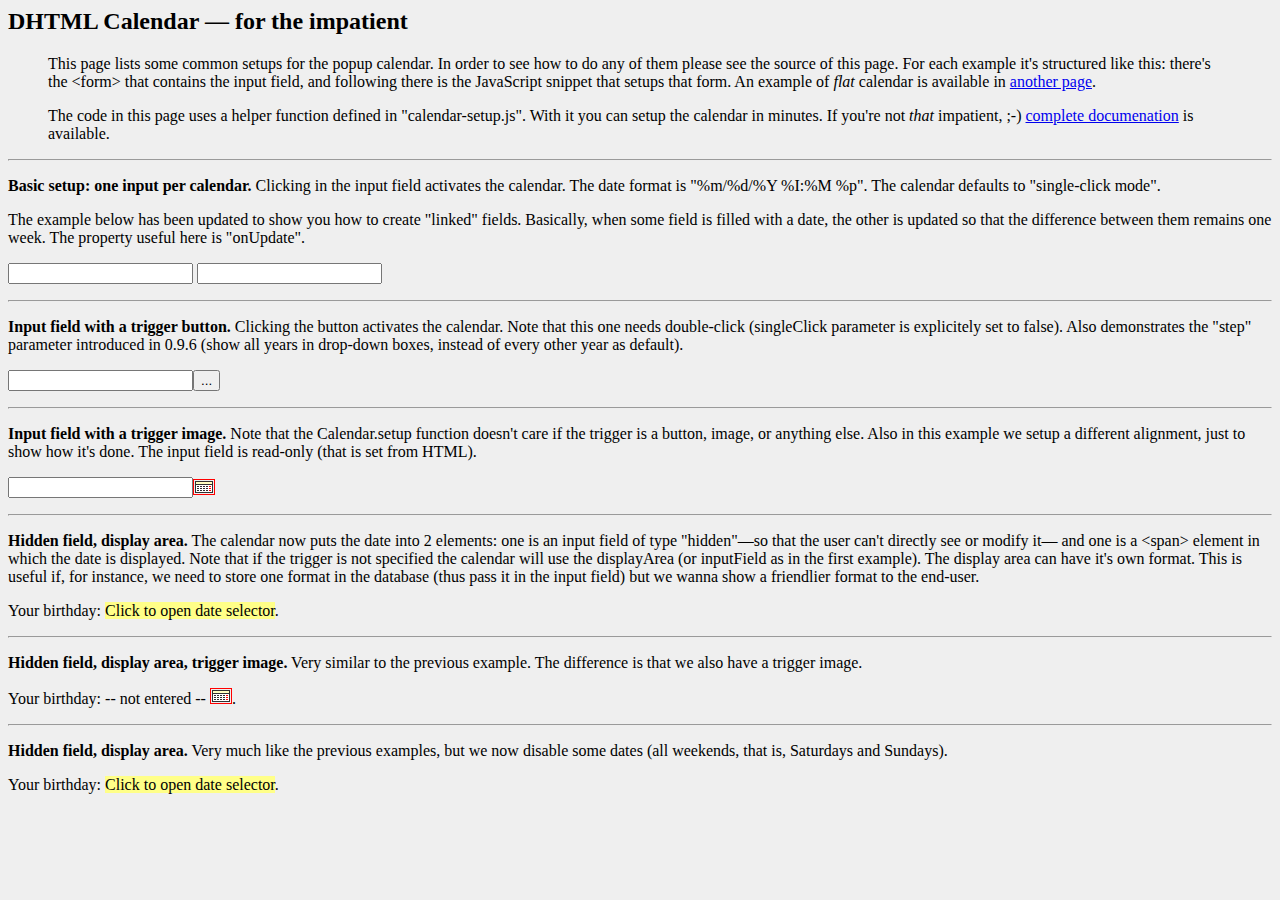
<file: reports/jscalendar/simple-1.html>
<html style="background-color: buttonface; color: buttontext;">

<head>
<meta http-equiv="content-type" content="text/xml; charset=utf-8" />

<title>Simple calendar setups [popup calendar]</title>

  <!-- calendar stylesheet -->
  <link rel="stylesheet" type="text/css" media="all" href="calendar-win2k-cold-1.css" title="win2k-cold-1" />

  <!-- main calendar program -->
  <script type="text/javascript" src="calendar.js"></script>

  <!-- language for the calendar -->
  <script type="text/javascript" src="lang/calendar-en.js"></script>

  <!-- the following script defines the Calendar.setup helper function, which makes
       adding a calendar a matter of 1 or 2 lines of code. -->
  <script type="text/javascript" src="calendar-setup.js"></script>

</head>

<body>

<h2>DHTML Calendar &mdash; for the impatient</h2>

      <blockquote>
        <p>
          This page lists some common setups for the popup calendar.  In
          order to see how to do any of them please see the source of this
          page.  For each example it's structured like this: there's the
          &lt;form&gt; that contains the input field, and following there is
          the JavaScript snippet that setups that form.  An example of
          <em>flat</em> calendar is available in <a
            href="simple-2.html">another page</a>.
        </p>
        <p>
          The code in this page uses a helper function defined in
          "calendar-setup.js".  With it you can setup the calendar in
          minutes.  If you're not <em>that</em> impatient, ;-) <a
          href="doc/html/reference.html">complete documenation</a> is
          available.
        </p>
      </blockquote>



<hr />

<p><b>Basic setup: one input per calendar.</b> Clicking in the input field
activates the calendar.  The date format is "%m/%d/%Y %I:%M %p".  The
calendar defaults to "single-click mode".</p>

<p>The example below has been updated to show you how to create "linked"
fields.  Basically, when some field is filled with a date, the other
is updated so that the difference between them remains one week.  The
property useful here is "onUpdate".</p>

<form action="#" method="get">
<input type="text" name="date" id="f_date_a" />
<input type="text" name="date" id="f_calcdate" />
</form>

<script type="text/javascript">
    function catcalc(cal) {
        var date = cal.date;
        var time = date.getTime()
        // use the _other_ field
        var field = document.getElementById("f_calcdate");
        if (field == cal.params.inputField) {
            field = document.getElementById("f_date_a");
            time -= Date.WEEK; // substract one week
        } else {
            time += Date.WEEK; // add one week
        }
        var date2 = new Date(time);
        field.value = date2.print("%Y-%m-%d %H:%M");
    }
    Calendar.setup({
        inputField     :    "f_date_a",   // id of the input field
        ifFormat       :    "%Y-%m-%d %H:%M",       // format of the input field
        showsTime      :    true,
        timeFormat     :    "24",
        onUpdate       :    catcalc
    });
    Calendar.setup({
        inputField     :    "f_calcdate",
        ifFormat       :    "%Y-%m-%d %H:%M",
        showsTime      :    true,
        timeFormat     :    "24",
        onUpdate       :    catcalc
    });
</script>



<hr />

<p><b>Input field with a trigger button.</b> Clicking the button activates
the calendar.  Note that this one needs double-click (singleClick parameter
is explicitely set to false).  Also demonstrates the "step" parameter
introduced in 0.9.6 (show all years in drop-down boxes, instead of every
other year as default).</p>

<form action="#" method="get">
<input type="text" name="date" id="f_date_b" /><button type="reset" id="f_trigger_b">...</button>
</form>

<script type="text/javascript">
    Calendar.setup({
        inputField     :    "f_date_b",      // id of the input field
        ifFormat       :    "%m/%d/%Y %I:%M %p",       // format of the input field
        showsTime      :    true,            // will display a time selector
        button         :    "f_trigger_b",   // trigger for the calendar (button ID)
        singleClick    :    false,           // double-click mode
        step           :    1                // show all years in drop-down boxes (instead of every other year as default)
    });
</script>



<hr />

<p><b>Input field with a trigger image.</b> Note that the Calendar.setup
function doesn't care if the trigger is a button, image, or anything else.
Also in this example we setup a different alignment, just to show how it's
done.  The input field is read-only (that is set from HTML).</p>

<form action="#" method="get">
<table cellspacing="0" cellpadding="0" style="border-collapse: collapse"><tr>
 <td><input type="text" name="date" id="f_date_c" readonly="1" /></td>
 <td><img src="img.gif" id="f_trigger_c" style="cursor: pointer; border: 1px solid red;" title="Date selector"
      onmouseover="this.style.background='red';" onmouseout="this.style.background=''" /></td>
</table>
</form>

<script type="text/javascript">
    Calendar.setup({
        inputField     :    "f_date_c",     // id of the input field
        ifFormat       :    "%B %e, %Y",      // format of the input field
        button         :    "f_trigger_c",  // trigger for the calendar (button ID)
        align          :    "Tl",           // alignment (defaults to "Bl")
        singleClick    :    true
    });
</script>



<hr />

<p><b>Hidden field, display area.</b> The calendar now puts the date into 2
elements: one is an input field of type "hidden"&mdash;so that the user
can't directly see or modify it&mdash; and one is a &lt;span&gt; element in
which the date is displayed.  Note that if the trigger is not specified the
calendar will use the displayArea (or inputField as in the first example).
The display area can have it's own format.  This is useful if, for instance,
we need to store one format in the database (thus pass it in the input
field) but we wanna show a friendlier format to the end-user.</p>

<form action="#" method="get" style="visibility: hidden">
<input type="hidden" name="date" id="f_date_d" />
</form>

<p>Your birthday:
   <span style="background-color: #ff8; cursor: default;"
         onmouseover="this.style.backgroundColor='#ff0';"
         onmouseout="this.style.backgroundColor='#ff8';"
         id="show_d"
   >Click to open date selector</span>.</p>

<script type="text/javascript">
    Calendar.setup({
        inputField     :    "f_date_d",     // id of the input field
        ifFormat       :    "%Y/%d/%m",     // format of the input field (even if hidden, this format will be honored)
        displayArea    :    "show_d",       // ID of the span where the date is to be shown
        daFormat       :    "%A, %B %d, %Y",// format of the displayed date
        align          :    "Tl",           // alignment (defaults to "Bl")
        singleClick    :    true
    });
</script>



<hr />

<p><b>Hidden field, display area, trigger image.</b> Very similar to the
previous example.  The difference is that we also have a trigger image.</p>

<form action="#" method="get" style="visibility: hidden">
<input type="hidden" name="date" id="f_date_e" />
</form>

<p>Your birthday: <span id="show_e">-- not entered --</span> <img
src="img.gif" id="f_trigger_e" style="cursor: pointer; border: 1px solid
red;" title="Date selector" onmouseover="this.style.background='red';"
onmouseout="this.style.background=''" />.</p>

<script type="text/javascript">
    Calendar.setup({
        inputField     :    "f_date_e",     // id of the input field
        ifFormat       :    "%Y/%d/%m",     // format of the input field (even if hidden, this format will be honored)
        displayArea    :    "show_e",       // ID of the span where the date is to be shown
        daFormat       :    "%A, %B %d, %Y",// format of the displayed date
        button         :    "f_trigger_e",  // trigger button (well, IMG in our case)
        align          :    "Tl",           // alignment (defaults to "Bl")
        singleClick    :    true
    });
</script>



<hr />

<p><b>Hidden field, display area.</b> Very much like the previous examples,
but we now disable some dates (all weekends, that is, Saturdays and
Sundays).</p>

<form action="#" method="get" style="visibility: hidden">
<input type="hidden" name="date" id="f_date_f" />
</form>

<p>Your birthday:
   <span style="background-color: #ff8; cursor: default;"
         onmouseover="this.style.backgroundColor='#ff0';"
         onmouseout="this.style.backgroundColor='#ff8';"
         id="show_f"
   >Click to open date selector</span>.</p>

<script type="text/javascript">
    Calendar.setup({
        inputField     :    "f_date_f",     // id of the input field
        ifFormat       :    "%Y/%d/%m",     // format of the input field (even if hidden, this format will be honored)
        displayArea    :    "show_f",       // ID of the span where the date is to be shown
        daFormat       :    "%A, %B %d, %Y",// format of the displayed date
        align          :    "Tl",           // alignment (defaults to "Bl")
        dateStatusFunc :    function (date) { // disable weekend days (Saturdays == 6 and Subdays == 0)
                              return (date.getDay() == 6 || date.getDay() == 0) ? true : false;
                            }
    });
</script>


</body>
</html>
</file>
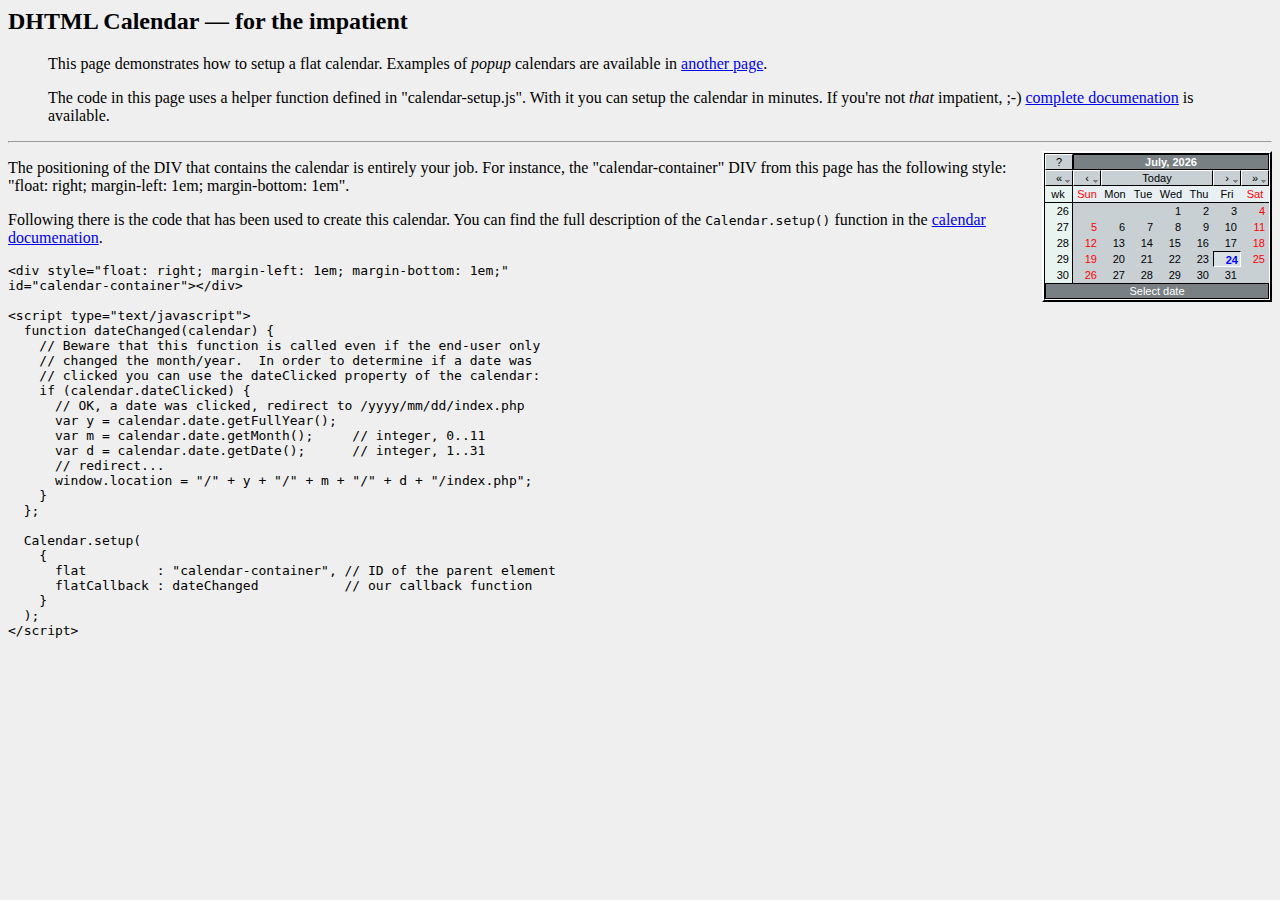
<file: reports/jscalendar/simple-2.html>
<html style="background-color: buttonface; color: buttontext;">

<head>
<meta http-equiv="content-type" content="text/xml; charset=utf-8" />

<title>Simple calendar setup [flat calendar]</title>

  <!-- calendar stylesheet -->
  <link rel="stylesheet" type="text/css" media="all" href="calendar-win2k-cold-1.css" title="win2k-cold-1" />

  <!-- main calendar program -->
  <script type="text/javascript" src="calendar.js"></script>

  <!-- language for the calendar -->
  <script type="text/javascript" src="lang/calendar-en.js"></script>

  <!-- the following script defines the Calendar.setup helper function, which makes
       adding a calendar a matter of 1 or 2 lines of code. -->
  <script type="text/javascript" src="calendar-setup.js"></script>

</head>

<body>

<h2>DHTML Calendar &mdash; for the impatient</h2>

      <blockquote>
        <p>
          This page demonstrates how to setup a flat calendar.  Examples of
          <em>popup</em> calendars are available in <a
          href="simple-1.html">another page</a>.
        </p>
        <p>
          The code in this page uses a helper function defined in
          "calendar-setup.js".  With it you can setup the calendar in
          minutes.  If you're not <em>that</em> impatient, ;-) <a
          href="doc/html/reference.html">complete documenation</a> is
          available.
        </p>
      </blockquote>



<hr />

<div style="float: right; margin-left: 1em; margin-bottom: 1em;"
id="calendar-container"></div>

<script type="text/javascript">
  function dateChanged(calendar) {
    // Beware that this function is called even if the end-user only
    // changed the month/year.  In order to determine if a date was
    // clicked you can use the dateClicked property of the calendar:
    if (calendar.dateClicked) {
      // OK, a date was clicked, redirect to /yyyy/mm/dd/index.php
      var y = calendar.date.getFullYear();
      var m = calendar.date.getMonth();     // integer, 0..11
      var d = calendar.date.getDate();      // integer, 1..31
      // redirect...
      window.location = "/" + y + "/" + m + "/" + d + "/index.php";
    }
  };

  Calendar.setup(
    {
      flat         : "calendar-container", // ID of the parent element
      flatCallback : dateChanged           // our callback function
    }
  );
</script>

<p>The positioning of the DIV that contains the calendar is entirely your
job.  For instance, the "calendar-container" DIV from this page has the
following style: "float: right; margin-left: 1em; margin-bottom: 1em".</p>

<p>Following there is the code that has been used to create this calendar.
You can find the full description of the <tt>Calendar.setup()</tt> function
in the <a href="doc/html/reference.html">calendar documenation</a>.</p>

<pre
>&lt;div style="float: right; margin-left: 1em; margin-bottom: 1em;"
id="calendar-container"&gt;&lt;/div&gt;

&lt;script type="text/javascript"&gt;
  function dateChanged(calendar) {
    // Beware that this function is called even if the end-user only
    // changed the month/year.  In order to determine if a date was
    // clicked you can use the dateClicked property of the calendar:
    if (calendar.dateClicked) {
      // OK, a date was clicked, redirect to /yyyy/mm/dd/index.php
      var y = calendar.date.getFullYear();
      var m = calendar.date.getMonth();     // integer, 0..11
      var d = calendar.date.getDate();      // integer, 1..31
      // redirect...
      window.location = "/" + y + "/" + m + "/" + d + "/index.php";
    }
  };

  Calendar.setup(
    {
      flat         : "calendar-container", // ID of the parent element
      flatCallback : dateChanged           // our callback function
    }
  );
&lt;/script&gt;</pre>

</body>
</html>
</file>
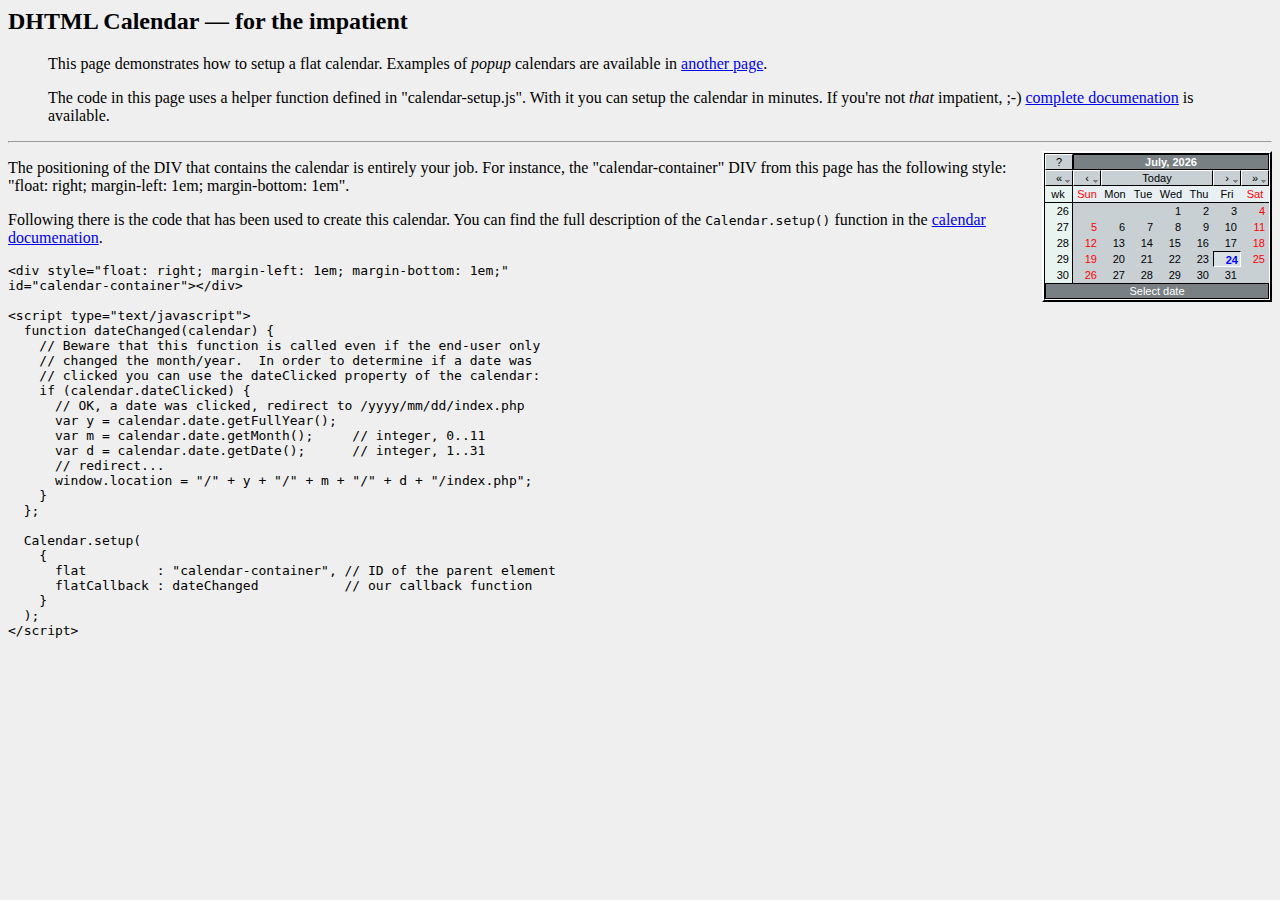
<file: reports/jscalendar/simple-3.html>
<html style="background-color: buttonface; color: buttontext;">

<head>
<meta http-equiv="content-type" content="text/xml; charset=utf-8" />

<title>Simple calendar setup [flat calendar]</title>

  <!-- calendar stylesheet -->
  <link rel="stylesheet" type="text/css" media="all" href="calendar-win2k-cold-1.css" title="win2k-cold-1" />

  <!-- main calendar program -->
  <script type="text/javascript" src="calendar.js"></script>

  <!-- language for the calendar -->
  <script type="text/javascript" src="lang/calendar-en.js"></script>

  <!-- the following script defines the Calendar.setup helper function, which makes
       adding a calendar a matter of 1 or 2 lines of code. -->
  <script type="text/javascript" src="calendar-setup.js"></script>

    <style type="text/css">
      .special { background-color: #000; color: #fff; }
    </style>

</head>

<body>

<h2>DHTML Calendar &mdash; for the impatient</h2>

      <blockquote>
        <p>
          This page demonstrates how to setup a flat calendar.  Examples of
          <em>popup</em> calendars are available in <a
          href="simple-1.html">another page</a>.
        </p>
        <p>
          The code in this page uses a helper function defined in
          "calendar-setup.js".  With it you can setup the calendar in
          minutes.  If you're not <em>that</em> impatient, ;-) <a
          href="doc/html/reference.html">complete documenation</a> is
          available.
        </p>
      </blockquote>



<hr />

<div style="float: right; margin-left: 1em; margin-bottom: 1em;"
id="calendar-container"></div>

<script type="text/javascript">
  var SPECIAL_DAYS = {
    0 : [ 13, 24 ],		// special days in January
    2 : [ 1, 6, 8, 12, 18 ],	// special days in March
    8 : [ 21, 11 ]		// special days in September
  };

  function dateIsSpecial(year, month, day) {
    var m = SPECIAL_DAYS[month];
    if (!m) return false;
    for (var i in m) if (m[i] == day) return true;
    return false;
  };

  function dateChanged(calendar) {
    // Beware that this function is called even if the end-user only
    // changed the month/year.  In order to determine if a date was
    // clicked you can use the dateClicked property of the calendar:
    if (calendar.dateClicked) {
      // OK, a date was clicked, redirect to /yyyy/mm/dd/index.php
      var y = calendar.date.getFullYear();
      var m = calendar.date.getMonth();     // integer, 0..11
      var d = calendar.date.getDate();      // integer, 1..31
      // redirect...
      window.location = "/" + y + "/" + m + "/" + d + "/index.php";
    }
  };

  Calendar.setup(
    {
      flat         : "calendar-container", // ID of the parent element
      flatCallback : dateChanged,          // our callback function
      dateStatusFunc : function(date, y, m, d) {
                         if (dateIsSpecial(y, m, d)) return "special";
                         else return false; // other dates are enabled
                         // return true if you want to disable other dates
                       }
    }
  );
</script>

<p>The positioning of the DIV that contains the calendar is entirely your
job.  For instance, the "calendar-container" DIV from this page has the
following style: "float: right; margin-left: 1em; margin-bottom: 1em".</p>

<p>Following there is the code that has been used to create this calendar.
You can find the full description of the <tt>Calendar.setup()</tt> function
in the <a href="doc/html/reference.html">calendar documenation</a>.</p>

<pre
>&lt;div style="float: right; margin-left: 1em; margin-bottom: 1em;"
id="calendar-container"&gt;&lt;/div&gt;

&lt;script type="text/javascript"&gt;
  function dateChanged(calendar) {
    // Beware that this function is called even if the end-user only
    // changed the month/year.  In order to determine if a date was
    // clicked you can use the dateClicked property of the calendar:
    if (calendar.dateClicked) {
      // OK, a date was clicked, redirect to /yyyy/mm/dd/index.php
      var y = calendar.date.getFullYear();
      var m = calendar.date.getMonth();     // integer, 0..11
      var d = calendar.date.getDate();      // integer, 1..31
      // redirect...
      window.location = "/" + y + "/" + m + "/" + d + "/index.php";
    }
  };

  Calendar.setup(
    {
      flat         : "calendar-container", // ID of the parent element
      flatCallback : dateChanged           // our callback function
    }
  );
&lt;/script&gt;</pre>

</body>
</html>
</file>
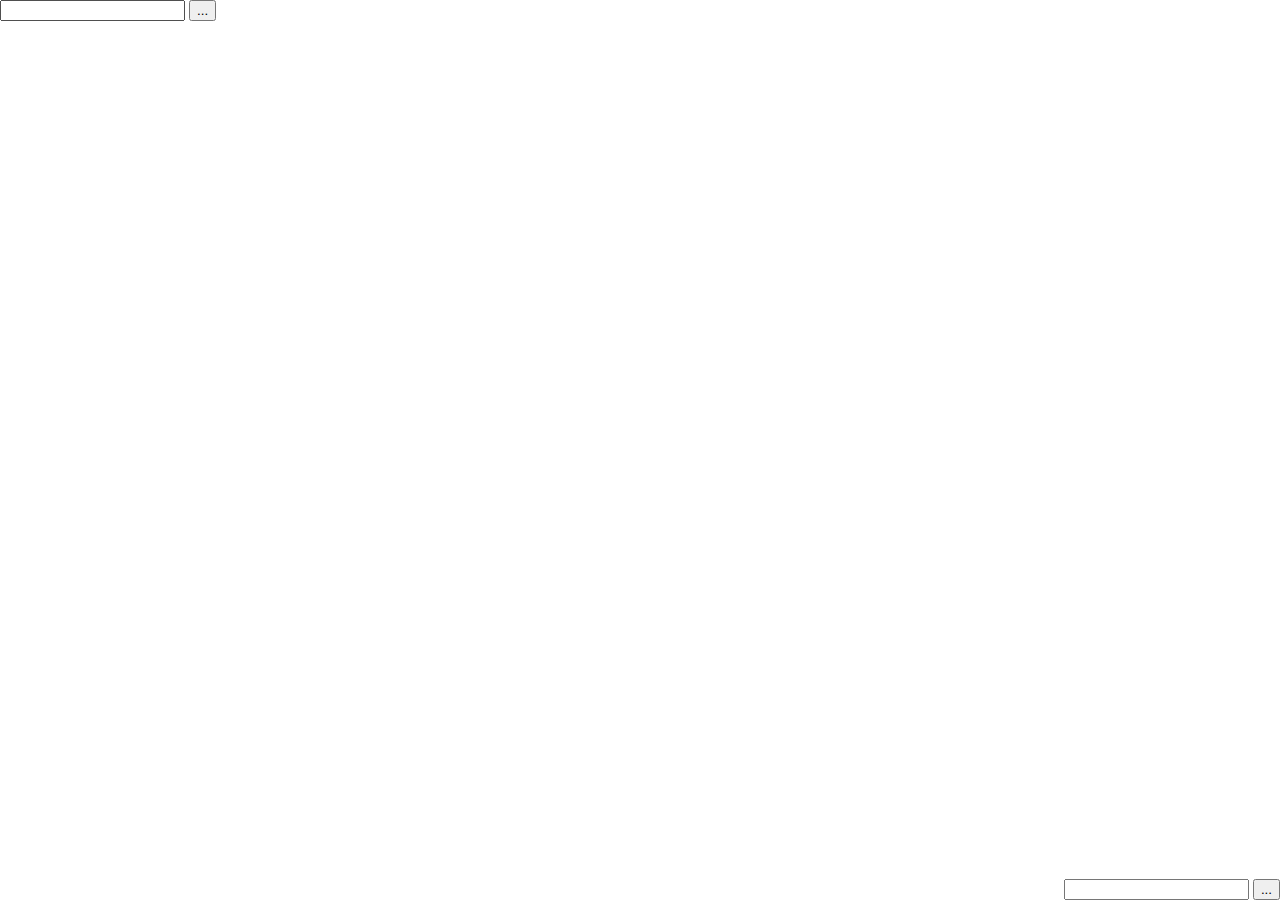
<file: reports/jscalendar/test-position.html>
<html xmlns="http://www.w3.org/1999/xhtml">

  <head>
    <meta http-equiv="Content-Type" content="text/html; charset=UTF-8" />
    <title>JS Calendar (positioning test)</title>
    <script type="text/javascript" src="calendar.js"></script>
    <script type="text/javascript" src="calendar-setup.js"></script>
    <script type="text/javascript" src="lang/calendar-en.js"></script>
    <style type="text/css"> @import url("calendar-win2k-cold-1.css"); </style>
  </head>

  <body style="height: 100%; margin: 0px; padding: 0px;">
    <table style="height: 100%; width: 100%;" cellspacing="0" cellpadding="0">
      <tr style="height: 100%;">
        <td style="vertical-align: top; text-align: left;">
          <input type="text" id="cal-field-1" />
          <button type="submit" id="cal-button-1">...</button>
          <script type="text/javascript">
            Calendar.setup({
              inputField    : "cal-field-1",
              button        : "cal-button-1",
              align         : "Tr"
            });
          </script>
        </td>
        <td style="vertical-align: bottom; text-align: right;">
          <input type="text" id="cal-field-2" />
          <button type="submit" id="cal-button-2">...</button>
          <script type="text/javascript">
            Calendar.setup({
              inputField    : "cal-field-2",
              button        : "cal-button-2"
            });
          </script>
        </td>
      </tr>
    </table>
  </body>

</html>
</file>
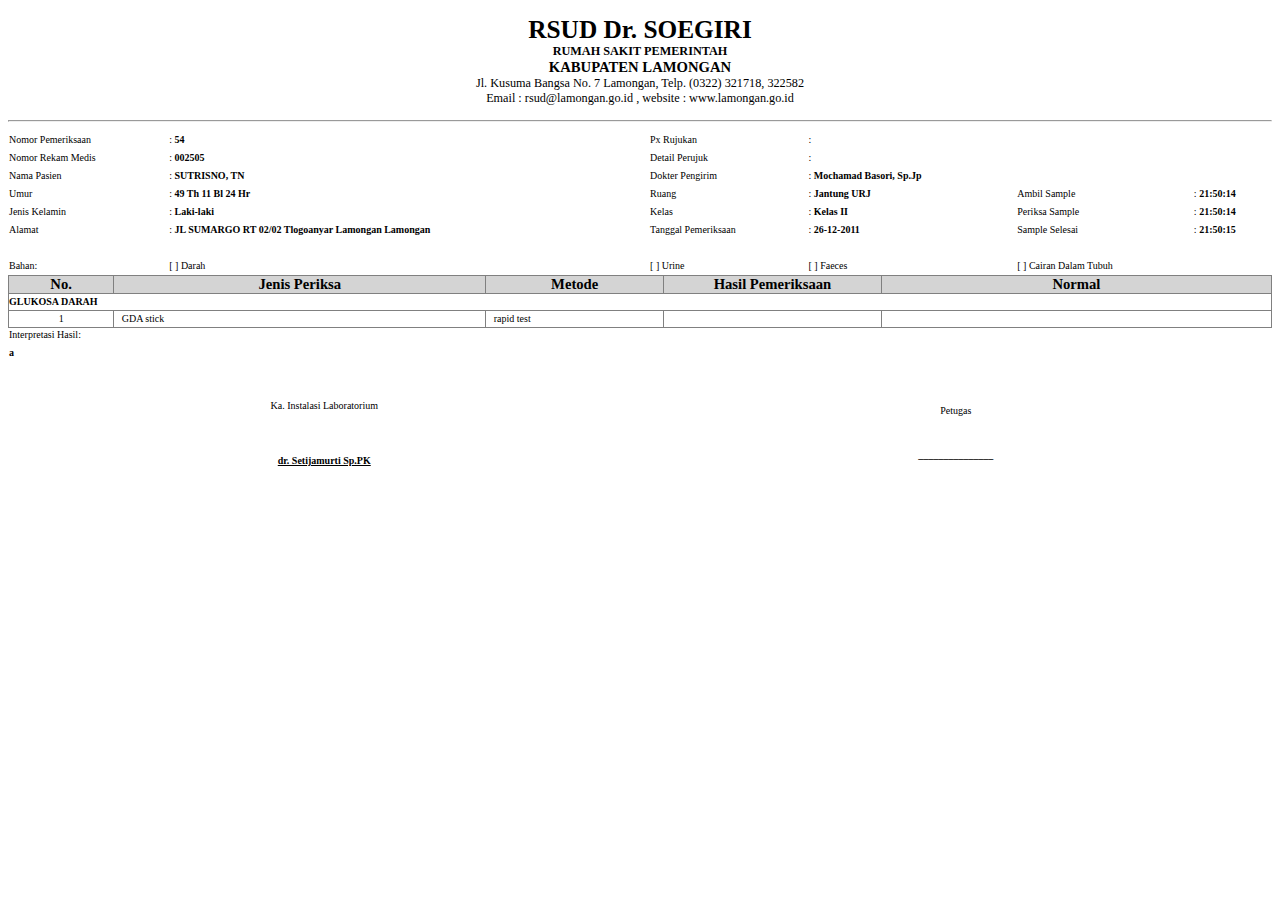
<file: view/report/cetakHasilLab.html>
<!DOCTYPE html PUBLIC '-//W3C//DTD XHTML 1.0 Transitional//EN' 
                           'http://www.w3.org/TR/xhtml1/DTD/xhtml1-transitional.dtd'>
                           <html xmlns='http://www.w3.org/1999/xhtml'>
                           <head><meta http-equiv='Content-Type' content='text/html; charset=iso-8859-1' />
                           <title>HASIL PEMERIKSAAN LAB</title>
                           <script src='../js/jquery-1.4.4.min.js'></script>
                           <script src='../js/jquery.print.js'></script>
                           <link rel='stylesheet' type='text/css' href='../style/style.css'/>
                           <script>
                           $(function() {
                            $( '.printArea' ).print();
                           });
                           </script>
                           </head><body><div class='printArea'><p align='center'><strong><big><big><big>RSUD Dr. SOEGIRI</big></big></big><br><small>RUMAH SAKIT PEMERINTAH<br></small>KABUPATEN LAMONGAN</strong><small><br>Jl. Kusuma Bangsa No. 7 Lamongan, Telp. (0322) 321718, 322582<br>Email : rsud@lamongan.go.id , website : www.lamongan.go.id</small><br></p><hr><table style=' font-family: verdana; font-size: 10px;' width='100%' cellpadding='0' cellspacing='1'>
                    <tr height='17'>
                        <td>
                            Nomor Pemeriksaan
                        </td>
                        <td>
                            : <b>54</b>
                        </td>
                        <td>
                            Px Rujukan
                        </td>
                        <td>
                            : <b></b>
                        </td>
                    </tr>
                    <tr height='17'>
                        <td>
                            Nomor Rekam Medis
                        </td>
                        <td>
                            : <b>002505</b>
                        </td>
                        <td>
                            Detail Perujuk
                        </td>
                        <td>
                            : <b></b>
                        </td>
                    </tr>
                    <tr height='17'>
                        <td>
                            Nama Pasien
                        </td>
                        <td>
                            : <b>SUTRISNO, TN</b>
                        </td>
                        <td>
                            Dokter Pengirim
                        </td>
                        <td>
                            : <b>Mochamad Basori, Sp.Jp</b>
                        </td>
                    </tr>
                    <tr height='17'>
                        <td>
                            Umur
                        </td>
                        <td>
                            : <b>49 Th 11 Bl 24 Hr</b>
                        </td>
                        <td>
                            Ruang
                        </td>
                        <td>
                            : <b>Jantung URJ</b>
                        </td>
                        <td>
                            Ambil Sample
                        </td>
                        <td>
                            : <b>21:50:14</b>
                        </td>
                    </tr>
                    <tr height='17'>
                        <td>
                            Jenis Kelamin
                        </td>
                        <td>
                            : <b>Laki-laki</b>
                        </td>
                        <td>
                            Kelas
                        </td>
                        <td>
                            : <b>Kelas II</b>
                        </td>
                        <td>
                            Periksa Sample
                        </td>
                        <td>
                            : <b>21:50:14</b>
                        </td>
                    </tr>
                    <tr height='17'>
                        <td>
                            Alamat
                        </td>
                        <td>
                            : <b>JL SUMARGO RT 02/02 Tlogoanyar Lamongan Lamongan</b>
                        </td>
                        <td>
                            Tanggal Pemeriksaan
                        </td>
                        <td>
                            : <b>26-12-2011</b>
                        </td>
                        <td>
                            Sample Selesai
                        </td>
                        <td>
                            : <b>21:50:15</b>
                        </td>
                    </tr>
                    <tr height='17'><td height='17'></td></tr>
                    <tr height='17'>
                        <td>Bahan:</td>
                        <td>[   ] Darah</td>
                        <td>[   ] Urine</td>
                        <td>[   ] Faeces</td>
                        <td>[   ] Cairan Dalam Tubuh</td>
                    </tr>
                </table><table border='1' style='border-collapse:collapse; font-family: verdana; font-size: 10px;' width='100%' cellpadding='0' cellspacing='1'>
                    <tr class='hd'>
                        <td width='57' align='center' valign='middle'>No.</td>
                        <td width='204' align='center' valign='middle'>Jenis Periksa</td>
                        <td width='97' align='center' valign='middle'>Metode</td>
                        <td width='119' align='center' valign='middle'>Hasil Pemeriksaan</td>
                        <td width='214' align='center' valign='middle'>Normal</td>
                    </tr>
                
                    <tr height='17'>
                        <td colspan='5'><b>GLUKOSA DARAH</b></td>
                    </tr>
                
                            <tr height='17'>
                                <td width='57' align='center'>1</td>
                                <td width='204'>&nbsp;&nbsp;&nbsp;GDA stick</td>
                                <td width='97'>&nbsp;&nbsp;&nbsp;rapid test</td>
                                <td width='119'>&nbsp;&nbsp;&nbsp;</td>
                                <td width='214'>&nbsp;&nbsp;&nbsp;</td>
                            </tr>
                        </table><table style=' font-family: verdana; font-size: 10px;' width='75%' cellpadding='0' cellspacing='1'>
                    <tr height='17'>
                        <td valign='top' align='left'>Interpretasi Hasil:</td>
                    </tr>
                    <tr height='17'>
                        <td valign='top'><b>a</b></td>
                    </tr>
                </table><br><br><table style=' font-family: verdana; font-size: 10px;' width='100%' cellpadding='0' cellspacing='1'>
                    <tr height='17'>
                        <td align='center' width='50%'>
                                                Ka. Instalasi Laboratorium
                            <br>
                            <br>
                            <br>
                            <br>
                            <br>
                                                <b><u>dr. Setijamurti Sp.PK</u></b>
                        </td>
                        <td align='center' width='50%'>
                                                Petugas
                            <br>
                            <br>
                            <br>
                            <br>
                            <b>_______________</b><br>
                        </td>
                    </tr>
                </table></div></body></html>
</file>
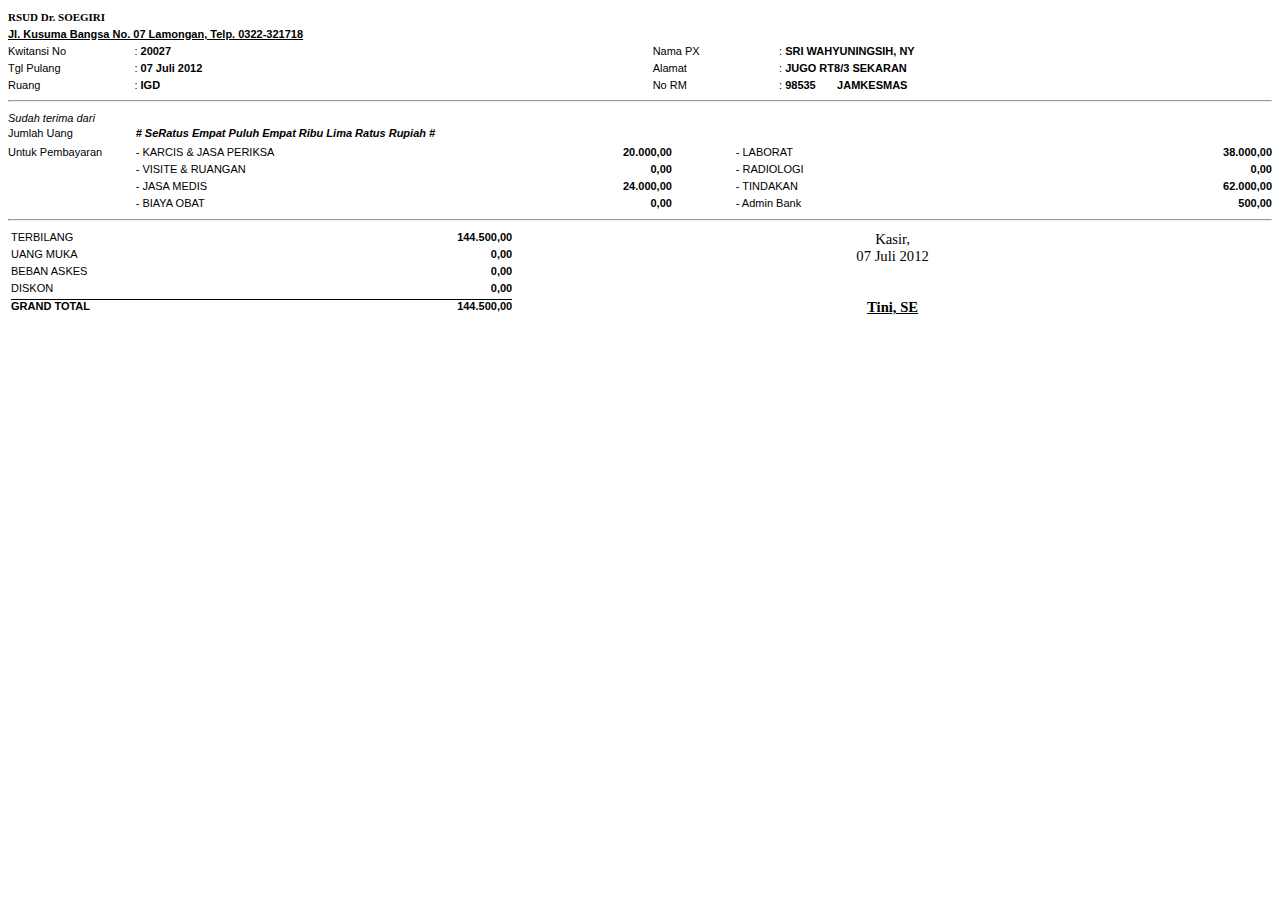
<file: view/report/cetakKwitansiLunas.html>
<!DOCTYPE html PUBLIC '-//W3C//DTD XHTML 1.0 Transitional//EN' 
                       'http://www.w3.org/TR/xhtml1/DTD/xhtml1-transitional.dtd'>
                       <html xmlns='http://www.w3.org/1999/xhtml'>
                       <head><meta http-equiv='Content-Type' content='text/html; charset=iso-8859-1' />
                       <title></title>
                       <script src='../js/jquery-1.4.4.min.js'></script>
                       <script src='../js/jquery.print.js'></script>
                       <link rel='stylesheet' type='text/css' href='../style/style.css'/>
                       <script>
                       $(function() {
                        $( '.printArea' ).print();
                       });
                       </script>
                       </head><body style='font-family:verdana; font-size:9px;'><div class='printArea'><table class='data' cellspacing='0' cellpadding='0' width='100%'>
                        <tr height='17'>
                        <td height='17' colspan='5'><span style='font-family:verdana;font-size:14'><b>RSUD Dr. SOEGIRI</b></span></td>
                        </tr>
                        <tr height='17'>
                        <td height='17' colspan='5'><u><b>Jl. Kusuma Bangsa No. 07 Lamongan, Telp. 0322-321718</b></u><br></td>
                        <tr height='17'>
                            <td width='10%'>Kwitansi No</td>
                            <td width='39%'>: <b>20027</b></td>
                            <td width='2%'>&nbsp;</td>
                            <td width='10%'>Nama PX</td>
                            <td width='39%'>: <b>SRI WAHYUNINGSIH, NY</b></td>
                        </tr>
                        <tr height='17'>
                            <td width='10%'>Tgl Pulang</td>
                            <td width='39%'>: <b>07 Juli 2012</b></td>
                            <td width='2%'>&nbsp;</td>
                            <td width='10%'>Alamat</td>
                            <td width='39%'>: <b>JUGO RT8/3 SEKARAN</b></td>
                        </tr>
                        <tr height='17'>
                            <td width='10%'>Ruang</td>
                            <td width='39%'>: <b>IGD</b></td>
                            <td width='2%'>&nbsp;</td>
                            <td width='10%'>No RM</td>
                            <td width='39%'>: <b>98535&nbsp;&nbsp;&nbsp;&nbsp;&nbsp;&nbsp;&nbsp;JAMKESMAS</b></td>
                        </tr>
                   </table>
                   <hr>
                   <table class='data' cellspacing='0' cellpadding='0' width='100%'>
                        <tr height='17'>
                            <td width='10%' colspan='6'><i>Sudah terima dari</i></td>
                        </tr>
                        <tr height='17' valign='top'>
                            <td width='10%'>Jumlah Uang</td>
                            <td width='39%' colspan='5'><b><i># SeRatus Empat Puluh Empat   Ribu Lima Ratus  Rupiah #</i></b></td>
                        </tr>
                        <tr height='17'>
                            <td width='10%'>Untuk Pembayaran</td>
                            <td width='21%'>- KARCIS & JASA PERIKSA</td>
                            <td width='21%' align='right'><b>20.000,00</b></td>
                            <td width='5%'></td>
                            <td width='21%'>- LABORAT</td>
                            <td width='21%' align='right'><b>38.000,00</b></td>
                        </tr>
                        <tr height='17'>
                            <td width='10%'>&nbsp;</td>
                            <td width='21%'>- VISITE & RUANGAN</td>
                            <td width='21%' align='right'><b>0,00</b></td>
                            <td width='5%'></td>
                            <td width='21%'>- RADIOLOGI</td>
                            <td width='21%' align='right'><b>0,00</b></td>
                        </tr>
                        <tr height='17'>
                            <td width='10%'>&nbsp;</td>
                            <td width='21%'>- JASA MEDIS</td>
                            <td width='21%' align='right'><b>24.000,00</b></td>
                            <td width='5%'></td>
                            <td width='21%'>- TINDAKAN</td>
                            <td width='21%' align='right'><b>62.000,00</b></td>
                        </tr>
                        <tr height='17'>
                            <td width='10%'>&nbsp;</td>
                            <td width='21%'>- BIAYA OBAT</td>
                            <td width='21%' align='right'><b>0,00</b></td>
                            <td width='5%'></td>
                            <td width='21%'>- Admin Bank</td>
                            <td width='21%' align='right'><b>500,00</b></td>
                        </tr>
                   </table>
                   <hr>
                   <table width='100%'>
                   <tr>
                   <td width='40%'>
                       <table class='data' cellspacing='0' cellpadding='0' width='100%'>
                            <tr height='17' valign='top'>
                                <td width='40%'>TERBILANG</td>
                                <td width='60%' align='right'><b>144.500,00</b></td>
                            </tr>
                            <tr height='17' valign='top'>
                                <td width='40%'>UANG MUKA</td>
                                <td width='60%' align='right'><b>0,00</b></td>
                            </tr>
                            <tr height='17' valign='top'>
                                <td width='40%'>BEBAN ASKES</td>
                                <td width='60%' align='right'><b>0,00</b></td>
                            </tr>
                            <tr height='17' valign='top'>
                                <td width='40%'>DISKON</td>
                                <td width='60%' align='right'><b>0,00</b></td>
                            </tr>
                            <tr height='17' valign='top'>
                                <td width='40%' class='total'>GRAND TOTAL</td>
                                <td width='60%' class='total' align='right'><b>144.500,00</b></td>
                            </tr>
                       </table>
                   </td>
                   <td align='center'>
                        Kasir,<br>07 Juli 2012<br><br><br><b><u>Tini, SE</u></b>
                   </td>
               </tr></table></div></body></html>
</file>
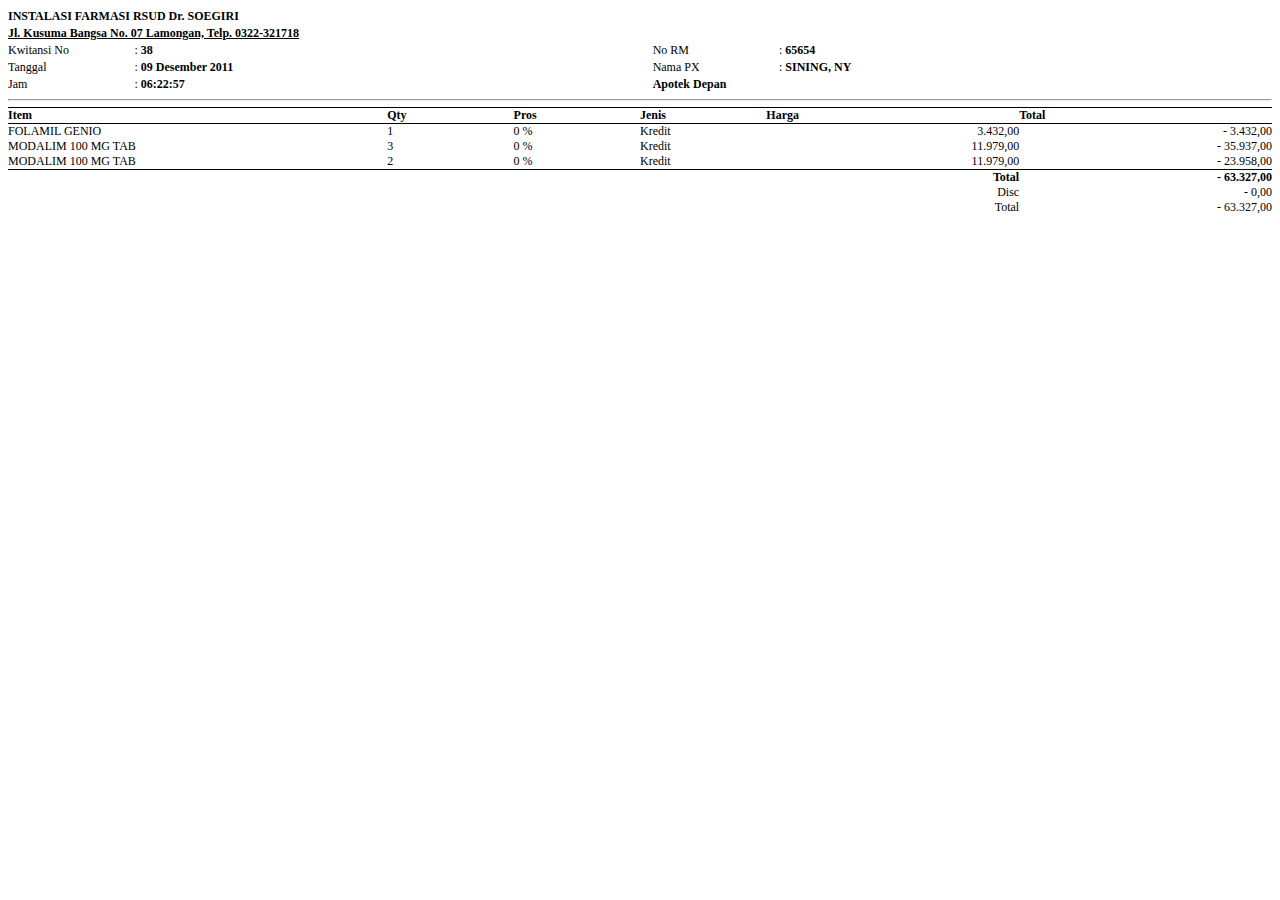
<file: view/report/cetakKwitansiRetur.html>
<!DOCTYPE html PUBLIC '-//W3C//DTD XHTML 1.0 Transitional//EN' 
                           'http://www.w3.org/TR/xhtml1/DTD/xhtml1-transitional.dtd'>
                           <html xmlns='http://www.w3.org/1999/xhtml'>
                           <head><meta http-equiv='Content-Type' content='text/html; charset=iso-8859-1' />
                           <title></title>
                           <script src='../js/jquery-1.4.4.min.js'></script>
                           <script src='../js/jquery.print.js'></script>
                           <link rel='stylesheet' type='text/css' href='../style/style.css'/>
                            <style>
                                .data{
                                    font-family: verdana;
                                    font-size: 9pt;
                                }
                                .printArea{
                                    font-family: verdana;
                                    font-size: 9pt;
                                }
                                .headerTagihan{
                                    font-weight: bold;
                                    border-bottom: 1px solid #000000;
                                    border-top: 1px solid #000000;
                                }
                                .total{
                                    font-weight: bold;
                                    border-top: 1px solid #000000;
                                }
                           </style>
                           <script>
                           $(function() {
                            $( '.printArea' ).print();
                           });
                           </script>
                           </head><body style='font-family:verdana; font-size:10px;'><div class='printArea'><table class='data' cellspacing='0' cellpadding='0' width='100%'>
                            <tr height='17'>
                            <td height='17' colspan='5'><span style='font-family:verdana;font-size:12'><b>INSTALASI FARMASI RSUD Dr. SOEGIRI</b></span></td>
                            </tr>
                            <tr height='17'>
                            <td height='17' colspan='5'><u><b>Jl. Kusuma Bangsa No. 07 Lamongan, Telp. 0322-321718</b></u><br></td>
                            <tr height='17'>
                                <td width='10%'>Kwitansi No</td>
                                <td width='39%'>: <b>38</b></td>
                                <td width='2%'>&nbsp;</td>
                                <td width='10%'>No RM</td>
                                <td width='39%'>: <b>65654</b></td>
                            </tr>
                            <tr height='17'>
                                <td width='10%'>Tanggal</td>
                                <td width='39%'>: <b>09 Desember 2011</b></td>
                                <td width='2%'>&nbsp;</td>
                                <td width='10%'>Nama PX</td>
                                <td width='39%'>: <b>SINING, NY</b></td>
                            </tr>
                            <tr height='17'>
                                <td width='10%'>Jam</td>
                                <td width='39%'>: <b>06:22:57</b></td>
                                <td width='2%'>&nbsp;</td>
                                <td width='39%' colspan='2'><b>Apotek Depan</b></td>
                            </tr>
                       </table>
                       <hr>
                       <table class='data' cellspacing='0' cellpadding='0' width='100%'>
                           <tr>
                               <td width='30%' class='headerTagihan'>Item</td>
                               <td width='10%' class='headerTagihan'>Qty</td>
                               <td width='10%' class='headerTagihan'>Pros</td>
                               <td width='10%' class='headerTagihan'>Jenis</td>
                               <td width='20%' class='headerTagihan'>Harga</td>
                               <td width='20%' class='headerTagihan'>Total</td>
                           </tr><tr>
                       <td width='30%'>FOLAMIL GENIO</td>
                       <td width='10%'>1</td>
                       <td width='10%'>0 %</td>
                       <td width='10%'>Kredit</td>
                       <td width='20%' align='right'>3.432,00</td>
                       <td width='20%' align='right'>- 3.432,00</td>
                   </tr><tr>
                       <td width='30%'>MODALIM 100 MG TAB</td>
                       <td width='10%'>3</td>
                       <td width='10%'>0 %</td>
                       <td width='10%'>Kredit</td>
                       <td width='20%' align='right'>11.979,00</td>
                       <td width='20%' align='right'>- 35.937,00</td>
                   </tr><tr>
                       <td width='30%'>MODALIM 100 MG TAB</td>
                       <td width='10%'>2</td>
                       <td width='10%'>0 %</td>
                       <td width='10%'>Kredit</td>
                       <td width='20%' align='right'>11.979,00</td>
                       <td width='20%' align='right'>- 23.958,00</td>
                   </tr><tr>
                       <td width='50%' colspan='5' align='right' class='total'>Total</td>
                       <td width='20%' class='total' align='right'>- 63.327,00</td>
                   </tr><tr>
                       <td width='50%' colspan='5' align='right' >Disc</td>
                       <td width='20%' align='right'>- 0,00</td>
                   </tr><tr>
                       <td width='50%' colspan='5' align='right' >Total</td>
                       <td width='20%' align='right'>- 63.327,00</td>
                   </tr></table></div></body></html>
</file>
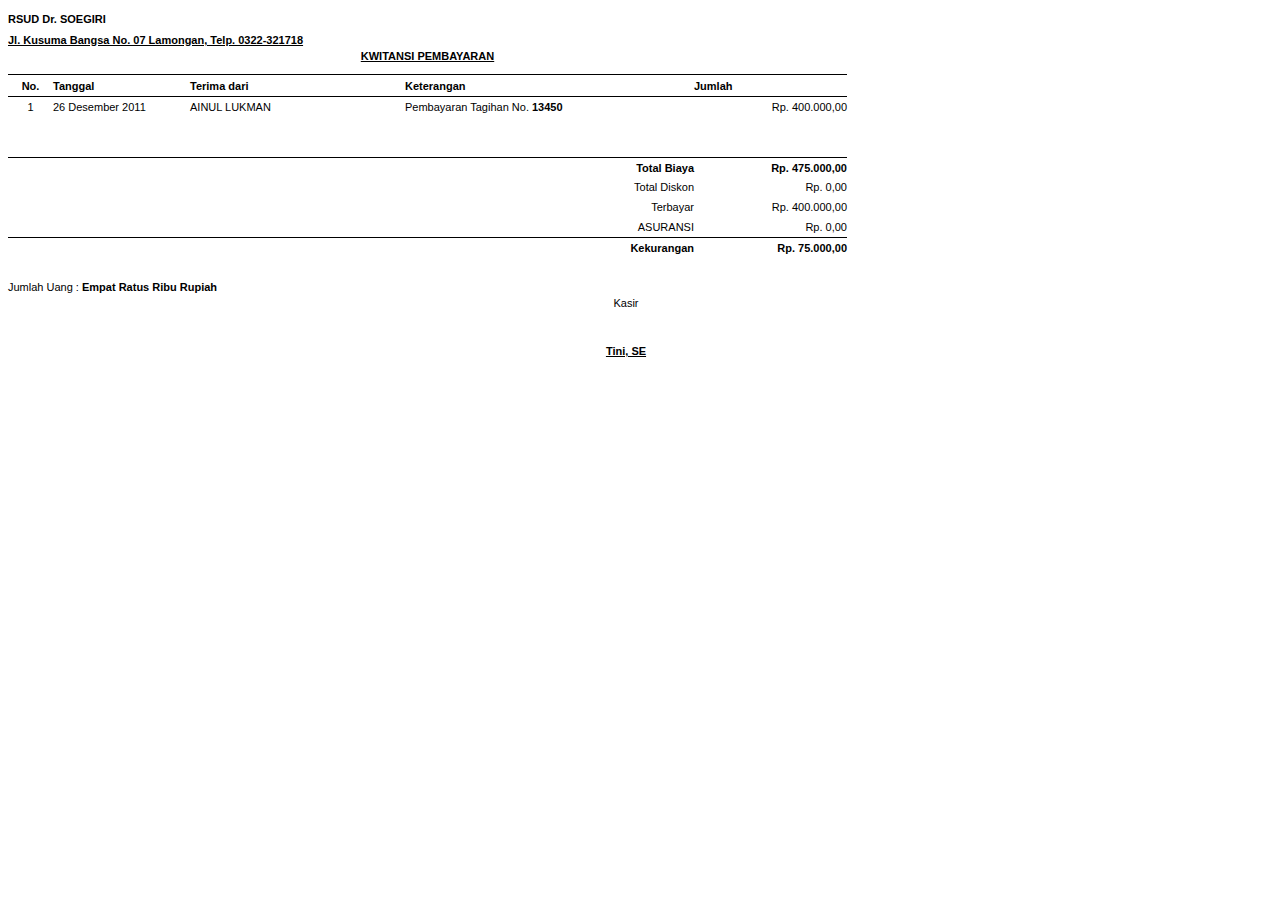
<file: view/report/cetakKwitansiTagihan.html>
<!DOCTYPE html PUBLIC '-//W3C//DTD XHTML 1.0 Transitional//EN' 
                           'http://www.w3.org/TR/xhtml1/DTD/xhtml1-transitional.dtd'>
                           <html xmlns='http://www.w3.org/1999/xhtml'>
                           <head><meta http-equiv='Content-Type' content='text/html; charset=iso-8859-1' />
                           <title></title>
                           <script src='../js/jquery-1.4.4.min.js'></script>
                           <script src='../js/jquery.print.js'></script>
                           <link rel='stylesheet' type='text/css' href='../style/style.css'/>
                           <script>
                           $(function() {
                            $( '.printArea' ).print();
                           });
                           </script>
                           </head><body style='font-family:verdana; font-size:9px;'><div class='printArea'><table class='data' cellspacing='0' cellpadding='0'>
                            <tr height='21'>
                            <td height='21' colspan='5'><b>RSUD Dr. SOEGIRI</b></td>
                            </tr>
                            <tr height='21'>
                            <td height='21' colspan='5'><u><b>Jl. Kusuma Bangsa No. 07 Lamongan, Telp. 0322-321718</b></u><br></td>
                            </tr>
                            <tr height='21'>
                            <td height='21' colspan='5' align='center'><u><b>KWITANSI PEMBAYARAN</b></u><br><br></td>
                            </tr>
                            <tr height='21'>
                            <td width='45' height='21' align='center' class='headerTagihan'>No.</td>
                            <td width='137' class='headerTagihan'>Tanggal</td>
                            <td width='215' class='headerTagihan'>Terima dari</td>
                            <td width='289' class='headerTagihan'>Keterangan</td>
                            <td width='153' class='headerTagihan'>Jumlah</td>
                            </tr>
                            <tr height='20'>
                            <td height='20' align='center'>1</td>
                            <td>26 Desember 2011</td>
                            <td>AINUL LUKMAN</td>
                            <td>Pembayaran Tagihan No. <b>13450</b></td>
                            <td align='right'>Rp. 400.000,00</td>
                            </tr>
                            <tr height='20'>
                            <td height='20' align='center'></td>
                            <td></td>
                            <td></td>
                            <td></td>
                            <td></td>
                            </tr>
                            <tr height='20'>
                            <td height='20' align='center'></td>
                            <td></td>
                            <td></td>
                            <td></td>
                            <td></td>
                            </tr>
                            <tr height='20'>
                            <td colspan='4' align='right' class='total'>Total Biaya</td>
                            <td class='total' align='right'>Rp. 475.000,00</td>
                            </tr>
                            <tr height='20'>
                            <td colspan='4' align='right'>Total Diskon</td>
                            <td align='right'>Rp. 0,00</td>
                            </tr>
                            <tr height='20'>
                            <td colspan='4' align='right'>Terbayar</td>
                            <td align='right'>Rp. 400.000,00</td>
                            </tr>
                            <tr height='20'>
                            <td colspan='4' align='right'>ASURANSI</td>
                            <td align='right'>Rp. 0,00</td>
                            </tr>
                            <tr height='20'>
                            <td colspan='4' align='right' class='total'>Kekurangan</td>
                            <td align='right' class='total'>Rp. 75.000,00</td>
                            </tr>
                            <tr height='20'>
                            <td height='20' align='center'></td>
                            <td></td>
                            <td></td>
                            <td></td>
                            <td></td>
                            </tr>
                            <tr height='20'>
                            <td height='20' colspan='5'>Jumlah Uang : <b>Empat Ratus  Ribu  Rupiah</b></td>
                            </tr>
                            <tr height='20'>
                            <td height='20' align='center'></td>
                            <td></td>
                            <td></td>
                            <td colspan='2' align='center'>
                            Kasir<br><br><br><br><b><u>Tini, SE</u></b>
                            </td>
                            </tr></table></div></body></html><script language='javascript'>setTimeout('self.close();',20000)</script>
</file>
<file: stylesheets/styles.css>
@font-face {
  font-family: 'OpenSansLight';
  src: url("../fonts/OpenSans-Light-webfont.eot");
  src: url("../fonts/OpenSans-Light-webfont.eot?#iefix") format("embedded-opentype"), url("../fonts/OpenSans-Light-webfont.woff") format("woff"), url("../fonts/OpenSans-Light-webfont.ttf") format("truetype"), url("../fonts/OpenSans-Light-webfont.svg#OpenSansLight") format("svg");
  font-weight: normal;
  font-style: normal;
}

@font-face {
  font-family: 'OpenSansLightItalic';
  src: url("../fonts/OpenSans-LightItalic-webfont.eot");
  src: url("../fonts/OpenSans-LightItalic-webfont.eot?#iefix") format("embedded-opentype"), url("../fonts/OpenSans-LightItalic-webfont.woff") format("woff"), url("../fonts/OpenSans-LightItalic-webfont.ttf") format("truetype"), url("../fonts/OpenSans-LightItalic-webfont.svg#OpenSansLightItalic") format("svg");
  font-weight: normal;
  font-style: normal;
}

@font-face {
  font-family: 'OpenSansRegular';
  src: url("../fonts/OpenSans-Regular-webfont.eot");
  src: url("../fonts/OpenSans-Regular-webfont.eot?#iefix") format("embedded-opentype"), url("../fonts/OpenSans-Regular-webfont.woff") format("woff"), url("../fonts/OpenSans-Regular-webfont.ttf") format("truetype"), url("../fonts/OpenSans-Regular-webfont.svg#OpenSansRegular") format("svg");
  font-weight: normal;
  font-style: normal;
  -webkit-font-smoothing: antialiased;
}

@font-face {
  font-family: 'OpenSansItalic';
  src: url("../fonts/OpenSans-Italic-webfont.eot");
  src: url("../fonts/OpenSans-Italic-webfont.eot?#iefix") format("embedded-opentype"), url("../fonts/OpenSans-Italic-webfont.woff") format("woff"), url("../fonts/OpenSans-Italic-webfont.ttf") format("truetype"), url("../fonts/OpenSans-Italic-webfont.svg#OpenSansItalic") format("svg");
  font-weight: normal;
  font-style: normal;
  -webkit-font-smoothing: antialiased;
}

@font-face {
  font-family: 'OpenSansSemibold';
  src: url("../fonts/OpenSans-Semibold-webfont.eot");
  src: url("../fonts/OpenSans-Semibold-webfont.eot?#iefix") format("embedded-opentype"), url("../fonts/OpenSans-Semibold-webfont.woff") format("woff"), url("../fonts/OpenSans-Semibold-webfont.ttf") format("truetype"), url("../fonts/OpenSans-Semibold-webfont.svg#OpenSansSemibold") format("svg");
  font-weight: normal;
  font-style: normal;
  -webkit-font-smoothing: antialiased;
}

@font-face {
  font-family: 'OpenSansSemiboldItalic';
  src: url("../fonts/OpenSans-SemiboldItalic-webfont.eot");
  src: url("../fonts/OpenSans-SemiboldItalic-webfont.eot?#iefix") format("embedded-opentype"), url("../fonts/OpenSans-SemiboldItalic-webfont.woff") format("woff"), url("../fonts/OpenSans-SemiboldItalic-webfont.ttf") format("truetype"), url("../fonts/OpenSans-SemiboldItalic-webfont.svg#OpenSansSemiboldItalic") format("svg");
  font-weight: normal;
  font-style: normal;
  -webkit-font-smoothing: antialiased;
}

@font-face {
  font-family: 'OpenSansBold';
  src: url("../fonts/OpenSans-Bold-webfont.eot");
  src: url("../fonts/OpenSans-Bold-webfont.eot?#iefix") format("embedded-opentype"), url("../fonts/OpenSans-Bold-webfont.woff") format("woff"), url("../fonts/OpenSans-Bold-webfont.ttf") format("truetype"), url("../fonts/OpenSans-Bold-webfont.svg#OpenSansBold") format("svg");
  font-weight: normal;
  font-style: normal;
  -webkit-font-smoothing: antialiased;
}

@font-face {
  font-family: 'OpenSansBoldItalic';
  src: url("../fonts/OpenSans-BoldItalic-webfont.eot");
  src: url("../fonts/OpenSans-BoldItalic-webfont.eot?#iefix") format("embedded-opentype"), url("../fonts/OpenSans-BoldItalic-webfont.woff") format("woff"), url("../fonts/OpenSans-BoldItalic-webfont.ttf") format("truetype"), url("../fonts/OpenSans-BoldItalic-webfont.svg#OpenSansBoldItalic") format("svg");
  font-weight: normal;
  font-style: normal;
  -webkit-font-smoothing: antialiased;
}

/* normalize.css 2012-02-07T12:37 UTC - http://github.com/necolas/normalize.css */
/* =============================================================================
   HTML5 display definitions
   ========================================================================== */
/*
 * Corrects block display not defined in IE6/7/8/9 & FF3
 */
article,
aside,
details,
figcaption,
figure,
footer,
header,
hgroup,
nav,
section,
summary {
  display: block;
}

/*
 * Corrects inline-block display not defined in IE6/7/8/9 & FF3
 */
audio,
canvas,
video {
  display: inline-block;
  *display: inline;
  *zoom: 1;
}

/*
 * Prevents modern browsers from displaying 'audio' without controls
 */
audio:not([controls]) {
  display: none;
}

/*
 * Addresses styling for 'hidden' attribute not present in IE7/8/9, FF3, S4
 * Known issue: no IE6 support
 */
[hidden] {
  display: none;
}

/* =============================================================================
   Base
   ========================================================================== */
/*
 * 1. Corrects text resizing oddly in IE6/7 when body font-size is set using em units
 *    http://clagnut.com/blog/348/#c790
 * 2. Prevents iOS text size adjust after orientation change, without disabling user zoom
 *    www.456bereastreet.com/archive/201012/controlling_text_size_in_safari_for_ios_without_disabling_user_zoom/
 */
html {
  font-size: 100%;
  /* 1 */
  -webkit-text-size-adjust: 100%;
  /* 2 */
  -ms-text-size-adjust: 100%;
  /* 2 */
}

/*
 * Addresses font-family inconsistency between 'textarea' and other form elements.
 */
html,
button,
input,
select,
textarea {
  font-family: sans-serif;
}

/*
 * Addresses margins handled incorrectly in IE6/7
 */
body {
  margin: 0;
}

/* =============================================================================
   Links
   ========================================================================== */
/*
 * Addresses outline displayed oddly in Chrome
 */
a:focus {
  outline: thin dotted;
}

/*
 * Improves readability when focused and also mouse hovered in all browsers
 * people.opera.com/patrickl/experiments/keyboard/test
 */
a:hover,
a:active {
  outline: 0;
}

/* =============================================================================
   Typography
   ========================================================================== */
/*
 * Addresses font sizes and margins set differently in IE6/7
 * Addresses font sizes within 'section' and 'article' in FF4+, Chrome, S5
 */
h1 {
  font-size: 2em;
  margin: 0.67em 0;
}

h2 {
  font-size: 1.5em;
  margin: 0.83em 0;
}

h3 {
  font-size: 1.17em;
  margin: 1em 0;
}

h4 {
  font-size: 1em;
  margin: 1.33em 0;
}

h5 {
  font-size: 0.83em;
  margin: 1.67em 0;
}

h6 {
  font-size: 0.75em;
  margin: 2.33em 0;
}

/*
 * Addresses styling not present in IE7/8/9, S5, Chrome
 */
abbr[title] {
  border-bottom: 1px dotted;
}

/*
 * Addresses style set to 'bolder' in FF3+, S4/5, Chrome
*/
b,
strong {
  font-weight: bold;
}

blockquote {
  margin: 1em 40px;
}

/*
 * Addresses styling not present in S5, Chrome
 */
dfn {
  font-style: italic;
}

/*
 * Addresses styling not present in IE6/7/8/9
 */
mark {
  background: #ff0;
  color: #000;
}

/*
 * Addresses margins set differently in IE6/7
 */
p,
pre {
  margin: 1em 0;
}

/*
 * Corrects font family set oddly in IE6, S4/5, Chrome
 * en.wikipedia.org/wiki/User:Davidgothberg/Test59
 */
pre,
code,
kbd,
samp {
  font-family: monospace, serif;
  _font-family: 'courier new', monospace;
  font-size: 1em;
}

/*
 * 1. Addresses CSS quotes not supported in IE6/7
 * 2. Addresses quote property not supported in S4
 */
/* 1 */
q {
  quotes: none;
}

/* 2 */
q:before,
q:after {
  content: '';
  content: none;
}

small {
  font-size: 75%;
}

/*
 * Prevents sub and sup affecting line-height in all browsers
 * gist.github.com/413930
 */
sub,
sup {
  font-size: 75%;
  line-height: 0;
  position: relative;
  vertical-align: baseline;
}

sup {
  top: -0.5em;
}

sub {
  bottom: -0.25em;
}

/* =============================================================================
   Lists
   ========================================================================== */
/*
 * Addresses margins set differently in IE6/7
 */
dl,
menu,
ol,
ul {
  margin: 1em 0;
}

dd {
  margin: 0 0 0 40px;
}

/*
 * Addresses paddings set differently in IE6/7
 */
menu,
ol,
ul {
  padding: 0 0 0 40px;
}

/*
 * Corrects list images handled incorrectly in IE7
 */
nav ul,
nav ol {
  list-style: none;
  list-style-image: none;
}

/* =============================================================================
   Embedded content
   ========================================================================== */
/*
 * 1. Removes border when inside 'a' element in IE6/7/8/9, FF3
 * 2. Improves image quality when scaled in IE7
 *    code.flickr.com/blog/2008/11/12/on-ui-quality-the-little-things-client-side-image-resizing/
 */
img {
  border: 0;
  /* 1 */
  -ms-interpolation-mode: bicubic;
  /* 2 */
}

/*
 * Corrects overflow displayed oddly in IE9
 */
svg:not(:root) {
  overflow: hidden;
}

/* =============================================================================
   Figures
   ========================================================================== */
/*
 * Addresses margin not present in IE6/7/8/9, S5, O11
 */
figure {
  margin: 0;
}

/* =============================================================================
   Forms
   ========================================================================== */
/*
 * Corrects margin displayed oddly in IE6/7
 */
form {
  margin: 0;
}

/*
 * Define consistent border, margin, and padding
 */
fieldset {
  border: 1px solid #c0c0c0;
  margin: 0 2px;
  padding: 0.35em 0.625em 0.75em;
}

/*
 * 1. Corrects color not being inherited in IE6/7/8/9
 * 2. Corrects text not wrapping in FF3 
 * 3. Corrects alignment displayed oddly in IE6/7
 */
legend {
  border: 0;
  /* 1 */
  padding: 0;
  white-space: normal;
  /* 2 */
  *margin-left: -7px;
  /* 3 */
}

/*
 * 1. Corrects font size not being inherited in all browsers
 * 2. Addresses margins set differently in IE6/7, FF3+, S5, Chrome
 * 3. Improves appearance and consistency in all browsers
 */
button,
input,
select,
textarea {
  font-size: 100%;
  /* 1 */
  margin: 0;
  /* 2 */
  vertical-align: baseline;
  /* 3 */
  *vertical-align: middle;
  /* 3 */
}

/*
 * Addresses FF3/4 setting line-height on 'input' using !important in the UA stylesheet
 */
button,
input {
  line-height: normal;
  /* 1 */
}

/*
 * 1. Improves usability and consistency of cursor style between image-type 'input' and others
 * 2. Corrects inability to style clickable 'input' types in iOS
 * 3. Removes inner spacing in IE7 without affecting normal text inputs
 *    Known issue: inner spacing remains in IE6
 */
button,
input[type="button"],
input[type="reset"],
input[type="submit"] {
  cursor: pointer;
  /* 1 */
  -webkit-appearance: button;
  /* 2 */
  *overflow: visible;
  /* 3 */
}

/*
 * Re-set default cursor for disabled elements
 */
button[disabled],
input[disabled] {
  cursor: default;
}

/*
 * 1. Addresses box sizing set to content-box in IE8/9
 * 2. Removes excess padding in IE8/9
 * 3. Removes excess padding in IE7
      Known issue: excess padding remains in IE6
 */
input[type="checkbox"],
input[type="radio"] {
  box-sizing: border-box;
  /* 1 */
  padding: 0;
  /* 2 */
  *height: 13px;
  /* 3 */
  *width: 13px;
  /* 3 */
}

/*
 * 1. Addresses appearance set to searchfield in S5, Chrome
 * 2. Addresses box-sizing set to border-box in S5, Chrome (include -moz to future-proof)
 */
input[type="search"] {
  -webkit-appearance: textfield;
  /* 1 */
  -moz-box-sizing: content-box;
  -webkit-box-sizing: content-box;
  /* 2 */
  box-sizing: content-box;
}

/*
 * Removes inner padding and search cancel button in S5, Chrome on OS X
 */
input[type="search"]::-webkit-search-decoration,
input[type="search"]::-webkit-search-cancel-button {
  -webkit-appearance: none;
}

/*
 * Removes inner padding and border in FF3+
 * www.sitepen.com/blog/2008/05/14/the-devils-in-the-details-fixing-dojos-toolbar-buttons/
 */
button::-moz-focus-inner,
input::-moz-focus-inner {
  border: 0;
  padding: 0;
}

/*
 * 1. Removes default vertical scrollbar in IE6/7/8/9
 * 2. Improves readability and alignment in all browsers
 */
textarea {
  overflow: auto;
  /* 1 */
  vertical-align: top;
  /* 2 */
}

/* =============================================================================
   Tables
   ========================================================================== */
/*
 * Remove most spacing between table cells
 */
table {
  border-collapse: collapse;
  border-spacing: 0;
}

body {
  padding: 0px 0 20px 0px;
  margin: 0px;
  font: 14px/1.5 "OpenSansRegular", "Helvetica Neue", Helvetica, Arial, sans-serif;
  color: #f0e7d5;
  font-weight: normal;
  background: #252525;
  background-attachment: fixed !important;
  background: -webkit-gradient(linear, 50% 0%, 50% 100%, color-stop(0%, #2a2a29), color-stop(100%, #1c1c1c));
  background: -webkit-linear-gradient(#2a2a29, #1c1c1c);
  background: -moz-linear-gradient(#2a2a29, #1c1c1c);
  background: -o-linear-gradient(#2a2a29, #1c1c1c);
  background: -ms-linear-gradient(#2a2a29, #1c1c1c);
  background: linear-gradient(#2a2a29, #1c1c1c);
}

h1, h2, h3, h4, h5, h6 {
  color: #e8e8e8;
  margin: 0 0 10px;
  font-family: 'OpenSansRegular', "Helvetica Neue", Helvetica, Arial, sans-serif;
  font-weight: normal;
}

p, ul, ol, table, pre, dl {
  margin: 0 0 20px;
}

h1, h2, h3 {
  line-height: 1.1;
}

h1 {
  font-size: 28px;
}

h2 {
  font-size: 24px;
}

h4, h5, h6 {
  color: #e8e8e8;
}

h3 {
  font-size: 18px;
  line-height: 24px;
  font-family: 'OpenSansRegular', "Helvetica Neue", Helvetica, Arial, sans-serif !important;
  font-weight: normal;
  color: #b6b6b6;
}

a {
  color: #ffcc00;
  font-weight: 400;
  text-decoration: none;
}
a:hover {
  color: #ffeb9b;
}

a small {
  font-size: 11px;
  color: #666;
  margin-top: -0.6em;
  display: block;
}

ul {
  list-style-image: url("../images/bullet.png");
}

strong {
  font-family: 'OpenSansBold', "Helvetica Neue", Helvetica, Arial, sans-serif !important;
  font-weight: normal;
}

.wrapper {
  max-width: 650px;
  margin: 0 auto;
  position: relative;
  padding: 0 20px;
}

section img {
  max-width: 100%;
}

blockquote {
  border-left: 3px solid #ffcc00;
  margin: 0;
  padding: 0 0 0 20px;
  font-style: italic;
}

code {
  font-family: "Lucida Sans", Monaco, Bitstream Vera Sans Mono, Lucida Console, Terminal;
  color: #efefef;
  font-size: 13px;
  margin: 0 4px;
  padding: 4px 6px;
  -moz-border-radius: 2px;
  -webkit-border-radius: 2px;
  -o-border-radius: 2px;
  -ms-border-radius: 2px;
  -khtml-border-radius: 2px;
  border-radius: 2px;
}

pre {
  padding: 8px 15px;
  background: #191919;
  -moz-border-radius: 2px;
  -webkit-border-radius: 2px;
  -o-border-radius: 2px;
  -ms-border-radius: 2px;
  -khtml-border-radius: 2px;
  border-radius: 2px;
  border: 1px solid #121212;
  -moz-box-shadow: inset 0 1px 3px rgba(0, 0, 0, 0.3);
  -webkit-box-shadow: inset 0 1px 3px rgba(0, 0, 0, 0.3);
  -o-box-shadow: inset 0 1px 3px rgba(0, 0, 0, 0.3);
  box-shadow: inset 0 1px 3px rgba(0, 0, 0, 0.3);
  overflow: auto;
  overflow-y: hidden;
}
pre code {
  color: #efefef;
  text-shadow: 0px 1px 0px #000;
  margin: 0;
  padding: 0;
}

table {
  width: 100%;
  border-collapse: collapse;
}

th {
  text-align: left;
  padding: 5px 10px;
  border-bottom: 1px solid #434343;
  color: #b6b6b6;
  font-family: 'OpenSansSemibold', "Helvetica Neue", Helvetica, Arial, sans-serif !important;
  font-weight: normal;
}

td {
  text-align: left;
  padding: 5px 10px;
  border-bottom: 1px solid #434343;
}

hr {
  border: 0;
  outline: none;
  height: 3px;
  background: transparent url("../images/hr.gif") center center repeat-x;
  margin: 0 0 20px;
}

dt {
  color: #F0E7D5;
  font-family: 'OpenSansSemibold', "Helvetica Neue", Helvetica, Arial, sans-serif !important;
  font-weight: normal;
}

#header {
  z-index: 100;
  left: 0;
  top: 0px;
  height: 60px;
  width: 100%;
  position: fixed;
  background: url(../images/nav-bg.gif) #353535;
  border-bottom: 4px solid #434343;
  -moz-box-shadow: 0px 1px 3px rgba(0, 0, 0, 0.25);
  -webkit-box-shadow: 0px 1px 3px rgba(0, 0, 0, 0.25);
  -o-box-shadow: 0px 1px 3px rgba(0, 0, 0, 0.25);
  box-shadow: 0px 1px 3px rgba(0, 0, 0, 0.25);
}
#header nav {
  max-width: 650px;
  margin: 0 auto;
  padding: 0 10px;
  background: blue;
  margin: 6px auto;
}
#header nav li {
  font-family: 'OpenSansLight', "Helvetica Neue", Helvetica, Arial, sans-serif;
  font-weight: normal;
  list-style: none;
  display: inline;
  color: white;
  line-height: 50px;
  text-shadow: 0px 1px 0px rgba(0, 0, 0, 0.2);
  font-size: 14px;
}
#header nav li a {
  color: white;
  border: 1px solid #5d910b;
  background: -webkit-gradient(linear, 50% 0%, 50% 100%, color-stop(0%, #93bd20), color-stop(100%, #659e10));
  background: -webkit-linear-gradient(#93bd20, #659e10);
  background: -moz-linear-gradient(#93bd20, #659e10);
  background: -o-linear-gradient(#93bd20, #659e10);
  background: -ms-linear-gradient(#93bd20, #659e10);
  background: linear-gradient(#93bd20, #659e10);
  -moz-border-radius: 2px;
  -webkit-border-radius: 2px;
  -o-border-radius: 2px;
  -ms-border-radius: 2px;
  -khtml-border-radius: 2px;
  border-radius: 2px;
  -moz-box-shadow: inset 0px 1px 0px rgba(255, 255, 255, 0.3), 0px 3px 7px rgba(0, 0, 0, 0.7);
  -webkit-box-shadow: inset 0px 1px 0px rgba(255, 255, 255, 0.3), 0px 3px 7px rgba(0, 0, 0, 0.7);
  -o-box-shadow: inset 0px 1px 0px rgba(255, 255, 255, 0.3), 0px 3px 7px rgba(0, 0, 0, 0.7);
  box-shadow: inset 0px 1px 0px rgba(255, 255, 255, 0.3), 0px 3px 7px rgba(0, 0, 0, 0.7);
  background-color: #93bd20;
  padding: 10px 12px;
  margin-top: 6px;
  line-height: 14px;
  font-size: 14px;
  display: inline-block;
  text-align: center;
}
#header nav li a:hover {
  background: -webkit-gradient(linear, 50% 0%, 50% 100%, color-stop(0%, #749619), color-stop(100%, #527f0e));
  background: -webkit-linear-gradient(#749619, #527f0e);
  background: -moz-linear-gradient(#749619, #527f0e);
  background: -o-linear-gradient(#749619, #527f0e);
  background: -ms-linear-gradient(#749619, #527f0e);
  background: linear-gradient(#749619, #527f0e);
  background-color: #659e10;
  border: 1px solid #527f0e;
  -moz-box-shadow: inset 0px 1px 1px rgba(0, 0, 0, 0.2), 0px 1px 0px rgba(0, 0, 0, 0);
  -webkit-box-shadow: inset 0px 1px 1px rgba(0, 0, 0, 0.2), 0px 1px 0px rgba(0, 0, 0, 0);
  -o-box-shadow: inset 0px 1px 1px rgba(0, 0, 0, 0.2), 0px 1px 0px rgba(0, 0, 0, 0);
  box-shadow: inset 0px 1px 1px rgba(0, 0, 0, 0.2), 0px 1px 0px rgba(0, 0, 0, 0);
}
#header nav li.fork {
  float: left;
  margin-left: 0px;
}
#header nav li.downloads {
  float: right;
  margin-left: 6px;
}
#header nav li.title {
  float: right;
  margin-right: 10px;
  font-size: 11px;
}

section {
  max-width: 650px;
  padding: 30px 0px 50px 0px;
  margin: 20px 0;
  margin-top: 70px;
}
section #title {
  border: 0;
  outline: none;
  margin: 0 0 50px 0;
  padding: 0 0 5px 0;
}
section #title h1 {
  font-family: 'OpenSansLight', "Helvetica Neue", Helvetica, Arial, sans-serif;
  font-weight: normal;
  font-size: 40px;
  text-align: center;
  line-height: 36px;
}
section #title p {
  color: #d7cfbe;
  font-family: 'OpenSansLight', "Helvetica Neue", Helvetica, Arial, sans-serif;
  font-weight: normal;
  font-size: 18px;
  text-align: center;
}
section #title .credits {
  font-size: 11px;
  font-family: 'OpenSansRegular', "Helvetica Neue", Helvetica, Arial, sans-serif;
  font-weight: normal;
  color: #696969;
  margin-top: -10px;
}
section #title .credits.left {
  float: left;
}
section #title .credits.right {
  float: right;
}

@media print, screen and (max-width: 720px) {
  #title .credits {
    display: block;
    width: 100%;
    line-height: 30px;
    text-align: center;
  }
  #title .credits .left {
    float: none;
    display: block;
  }
  #title .credits .right {
    float: none;
    display: block;
  }
}
@media print, screen and (max-width: 480px) {
  #header {
    margin-top: -20px;
  }

  section {
    margin-top: 40px;
  }

  nav {
    display: none;
  }
}
</file>
<file: stylesheets/pygment_trac.css>
.highlight .hll { background-color: #404040 }
.highlight  { color: #d0d0d0 }
.highlight .c { color: #999999; font-style: italic } /* Comment */
.highlight .err { color: #a61717; background-color: #e3d2d2 } /* Error */
.highlight .g { color: #d0d0d0 } /* Generic */
.highlight .k { color: #6ab825; font-weight: normal } /* Keyword */
.highlight .l { color: #d0d0d0 } /* Literal */
.highlight .n { color: #d0d0d0 } /* Name */
.highlight .o { color: #d0d0d0 } /* Operator */
.highlight .x { color: #d0d0d0 } /* Other */
.highlight .p { color: #d0d0d0 } /* Punctuation */
.highlight .cm { color: #999999; font-style: italic } /* Comment.Multiline */
.highlight .cp { color: #cd2828; font-weight: normal } /* Comment.Preproc */
.highlight .c1 { color: #999999; font-style: italic } /* Comment.Single */
.highlight .cs { color: #e50808; font-weight: normal; background-color: #520000 } /* Comment.Special */
.highlight .gd { color: #d22323 } /* Generic.Deleted */
.highlight .ge { color: #d0d0d0; font-style: italic } /* Generic.Emph */
.highlight .gr { color: #d22323 } /* Generic.Error */
.highlight .gh { color: #ffffff; font-weight: normal } /* Generic.Heading */
.highlight .gi { color: #589819 } /* Generic.Inserted */
.highlight .go { color: #cccccc } /* Generic.Output */
.highlight .gp { color: #aaaaaa } /* Generic.Prompt */
.highlight .gs { color: #d0d0d0; font-weight: normal } /* Generic.Strong */
.highlight .gu { color: #ffffff; text-decoration: underline } /* Generic.Subheading */
.highlight .gt { color: #d22323 } /* Generic.Traceback */
.highlight .kc { color: #6ab825; font-weight: normal } /* Keyword.Constant */
.highlight .kd { color: #6ab825; font-weight: normal } /* Keyword.Declaration */
.highlight .kn { color: #6ab825; font-weight: normal } /* Keyword.Namespace */
.highlight .kp { color: #6ab825 } /* Keyword.Pseudo */
.highlight .kr { color: #6ab825; font-weight: normal } /* Keyword.Reserved */
.highlight .kt { color: #6ab825; font-weight: normal } /* Keyword.Type */
.highlight .ld { color: #d0d0d0 } /* Literal.Date */
.highlight .m { color: #3677a9 } /* Literal.Number */
.highlight .s { color: #9dd5f1 } /* Literal.String */
.highlight .na { color: #bbbbbb } /* Name.Attribute */
.highlight .nb { color: #24909d } /* Name.Builtin */
.highlight .nc { color: #447fcf; text-decoration: underline } /* Name.Class */
.highlight .no { color: #40ffff } /* Name.Constant */
.highlight .nd { color: #ffa500 } /* Name.Decorator */
.highlight .ni { color: #d0d0d0 } /* Name.Entity */
.highlight .ne { color: #bbbbbb } /* Name.Exception */
.highlight .nf { color: #447fcf } /* Name.Function */
.highlight .nl { color: #d0d0d0 } /* Name.Label */
.highlight .nn { color: #447fcf; text-decoration: underline } /* Name.Namespace */
.highlight .nx { color: #d0d0d0 } /* Name.Other */
.highlight .py { color: #d0d0d0 } /* Name.Property */
.highlight .nt { color: #6ab825;} /* Name.Tag */
.highlight .nv { color: #40ffff } /* Name.Variable */
.highlight .ow { color: #6ab825; font-weight: normal } /* Operator.Word */
.highlight .w { color: #666666 } /* Text.Whitespace */
.highlight .mf { color: #3677a9 } /* Literal.Number.Float */
.highlight .mh { color: #3677a9 } /* Literal.Number.Hex */
.highlight .mi { color: #3677a9 } /* Literal.Number.Integer */
.highlight .mo { color: #3677a9 } /* Literal.Number.Oct */
.highlight .sb { color: #9dd5f1 } /* Literal.String.Backtick */
.highlight .sc { color: #9dd5f1 } /* Literal.String.Char */
.highlight .sd { color: #9dd5f1 } /* Literal.String.Doc */
.highlight .s2 { color: #9dd5f1 } /* Literal.String.Double */
.highlight .se { color: #9dd5f1 } /* Literal.String.Escape */
.highlight .sh { color: #9dd5f1 } /* Literal.String.Heredoc */
.highlight .si { color: #9dd5f1 } /* Literal.String.Interpol */
.highlight .sx { color: #ffa500 } /* Literal.String.Other */
.highlight .sr { color: #9dd5f1 } /* Literal.String.Regex */
.highlight .s1 { color: #9dd5f1 } /* Literal.String.Single */
.highlight .ss { color: #9dd5f1 } /* Literal.String.Symbol */
.highlight .bp { color: #24909d } /* Name.Builtin.Pseudo */
.highlight .vc { color: #40ffff } /* Name.Variable.Class */
.highlight .vg { color: #40ffff } /* Name.Variable.Global */
.highlight .vi { color: #40ffff } /* Name.Variable.Instance */
.highlight .il { color: #3677a9 } /* Literal.Number.Integer.Long */
</file>
<file: stylesheets/ie.css>
nav {
  display: none;
}
</file>
<file: reports/jscalendar/skins/aqua/theme.css>
/* Distributed as part of The Coolest DHTML Calendar
   Author: Mihai Bazon, www.bazon.net/mishoo
   Copyright Dynarch.com 2005, www.dynarch.com
*/

/* The main calendar widget.  DIV containing a table. */

div.calendar { position: relative; }

.calendar, .calendar table {
  border: 1px solid #bdb2bf;
  font-size: 11px;
  color: #000;
  cursor: default;
  background: url("normal-bg.gif");
  font-family: "trebuchet ms",verdana,tahoma,sans-serif;
}

.calendar {
  border-color: #797979;
}

/* Header part -- contains navigation buttons and day names. */

.calendar .button { /* "<<", "<", ">", ">>" buttons have this class */
  text-align: center;    /* They are the navigation buttons */
  padding: 2px;          /* Make the buttons seem like they're pressing */
  background: url("title-bg.gif") repeat-x 0 100%; color: #000;
  font-weight: bold;
}

.calendar .nav {
  font-family: verdana,tahoma,sans-serif;
}

.calendar .nav div {
  background: transparent url("menuarrow.gif") no-repeat 100% 100%;
}

.calendar thead tr { background: url("title-bg.gif") repeat-x 0 100%; color: #000; }

.calendar thead .title { /* This holds the current "month, year" */
  font-weight: bold;      /* Pressing it will take you to the current date */
  text-align: center;
  padding: 2px;
  background: url("title-bg.gif") repeat-x 0 100%; color: #000;
}

.calendar thead .headrow { /* Row <TR> containing navigation buttons */
}

.calendar thead .name { /* Cells <TD> containing the day names */
  border-bottom: 1px solid #797979;
  padding: 2px;
  text-align: center;
  color: #000;
}

.calendar thead .weekend { /* How a weekend day name shows in header */
  color: #c44;
}

.calendar thead .hilite { /* How do the buttons in header appear when hover */
  background: url("hover-bg.gif");
  border-bottom: 1px solid #797979;
  padding: 2px 2px 1px 2px;
}

.calendar thead .active { /* Active (pressed) buttons in header */
  background: url("active-bg.gif"); color: #fff;
  padding: 3px 1px 0px 3px;
  border-bottom: 1px solid #797979;
}

.calendar thead .daynames { /* Row <TR> containing the day names */
  background: url("dark-bg.gif");
}

/* The body part -- contains all the days in month. */

.calendar tbody .day { /* Cells <TD> containing month days dates */
  font-family: verdana,tahoma,sans-serif;
  width: 2em;
  color: #000;
  text-align: right;
  padding: 2px 4px 2px 2px;
}
.calendar tbody .day.othermonth {
  font-size: 80%;
  color: #999;
}
.calendar tbody .day.othermonth.oweekend {
  color: #f99;
}

.calendar table .wn {
  padding: 2px 3px 2px 2px;
  border-right: 1px solid #797979;
  background: url("dark-bg.gif");
}

.calendar tbody .rowhilite td,
.calendar tbody .rowhilite td.wn {
  background: url("rowhover-bg.gif");
}

.calendar tbody td.today { font-weight: bold; /* background: url("today-bg.gif") no-repeat 70% 50%; */ }

.calendar tbody td.hilite { /* Hovered cells <TD> */
  background: url("hover-bg.gif");
  padding: 1px 3px 1px 1px;
  border: 1px solid #bbb;
}

.calendar tbody td.active { /* Active (pressed) cells <TD> */
  padding: 2px 2px 0px 2px;
}

.calendar tbody td.weekend { /* Cells showing weekend days */
  color: #c44;
}

.calendar tbody td.selected { /* Cell showing selected date */
  font-weight: bold;
  border: 1px solid #797979;
  padding: 1px 3px 1px 1px;
  background: url("active-bg.gif"); color: #fff;
}

.calendar tbody .disabled { color: #999; }

.calendar tbody .emptycell { /* Empty cells (the best is to hide them) */
  visibility: hidden;
}

.calendar tbody .emptyrow { /* Empty row (some months need less than 6 rows) */
  display: none;
}

/* The footer part -- status bar and "Close" button */

.calendar tfoot .footrow { /* The <TR> in footer (only one right now) */
  text-align: center;
  background: #565;
  color: #fff;
}

.calendar tfoot .ttip { /* Tooltip (status bar) cell <TD> */
  padding: 2px;
  background: url("status-bg.gif") repeat-x 0 0; color: #000;
}

.calendar tfoot .hilite { /* Hover style for buttons in footer */
  background: #afa;
  border: 1px solid #084;
  color: #000;
  padding: 1px;
}

.calendar tfoot .active { /* Active (pressed) style for buttons in footer */
  background: #7c7;
  padding: 2px 0px 0px 2px;
}

/* Combo boxes (menus that display months/years for direct selection) */

.calendar .combo {
  position: absolute;
  display: none;
  top: 0px;
  left: 0px;
  width: 4em;
  cursor: default;
  border-width: 0 1px 1px 1px;
  border-style: solid;
  border-color: #797979;
  background: url("normal-bg.gif"); color: #000;
  z-index: 100;
  font-size: 90%;
}

.calendar .combo .label,
.calendar .combo .label-IEfix {
  text-align: center;
  padding: 1px;
}

.calendar .combo .label-IEfix {
  width: 4em;
}

.calendar .combo .hilite {
  background: url("hover-bg.gif"); color: #000;
}

.calendar .combo .active {
  background: url("active-bg.gif"); color: #fff;
  font-weight: bold;
}

.calendar td.time {
  border-top: 1px solid #797979;
  padding: 1px 0px;
  text-align: center;
  background: url("dark-bg.gif");
}

.calendar td.time .hour,
.calendar td.time .minute,
.calendar td.time .ampm {
  padding: 0px 5px 0px 6px;
  font-weight: bold;
  background: url("normal-bg.gif"); color: #000;
}

.calendar td.time .hour,
.calendar td.time .minute {
  font-family: monospace;
}

.calendar td.time .ampm {
  text-align: center;
}

.calendar td.time .colon {
  padding: 0px 2px 0px 3px;
  font-weight: bold;
}

.calendar td.time span.hilite {
  background: url("hover-bg.gif"); color: #000;
}

.calendar td.time span.active {
  background: url("active-bg.gif"); color: #fff;
}
</file>
<file: reports/jscalendar/calendar-blue.css>
/* The main calendar widget.  DIV containing a table. */

div.calendar { position: relative; }

.calendar, .calendar table {
  border: 1px solid #556;
  font-size: 11px;
  color: #000;
  cursor: default;
  background: #eef;
  font-family: tahoma,verdana,sans-serif;
}

/* Header part -- contains navigation buttons and day names. */

.calendar .button { /* "<<", "<", ">", ">>" buttons have this class */
  text-align: center;    /* They are the navigation buttons */
  padding: 2px;          /* Make the buttons seem like they're pressing */
}

.calendar .nav {
  background: #778 url(menuarrow.gif) no-repeat 100% 100%;
}

.calendar thead .title { /* This holds the current "month, year" */
  font-weight: bold;      /* Pressing it will take you to the current date */
  text-align: center;
  background: #fff;
  color: #000;
  padding: 2px;
}

.calendar thead .headrow { /* Row <TR> containing navigation buttons */
  background: #778;
  color: #fff;
}

.calendar thead .daynames { /* Row <TR> containing the day names */
  background: #bdf;
}

.calendar thead .name { /* Cells <TD> containing the day names */
  border-bottom: 1px solid #556;
  padding: 2px;
  text-align: center;
  color: #000;
}

.calendar thead .weekend { /* How a weekend day name shows in header */
  color: #a66;
}

.calendar thead .hilite { /* How do the buttons in header appear when hover */
  background-color: #aaf;
  color: #000;
  border: 1px solid #04f;
  padding: 1px;
}

.calendar thead .active { /* Active (pressed) buttons in header */
  background-color: #77c;
  padding: 2px 0px 0px 2px;
}

/* The body part -- contains all the days in month. */

.calendar tbody .day { /* Cells <TD> containing month days dates */
  width: 2em;
  color: #456;
  text-align: right;
  padding: 2px 4px 2px 2px;
}
.calendar tbody .day.othermonth {
  font-size: 80%;
  color: #bbb;
}
.calendar tbody .day.othermonth.oweekend {
  color: #fbb;
}

.calendar table .wn {
  padding: 2px 3px 2px 2px;
  border-right: 1px solid #000;
  background: #bdf;
}

.calendar tbody .rowhilite td {
  background: #def;
}

.calendar tbody .rowhilite td.wn {
  background: #eef;
}

.calendar tbody td.hilite { /* Hovered cells <TD> */
  background: #def;
  padding: 1px 3px 1px 1px;
  border: 1px solid #bbb;
}

.calendar tbody td.active { /* Active (pressed) cells <TD> */
  background: #cde;
  padding: 2px 2px 0px 2px;
}

.calendar tbody td.selected { /* Cell showing today date */
  font-weight: bold;
  border: 1px solid #000;
  padding: 1px 3px 1px 1px;
  background: #fff;
  color: #000;
}

.calendar tbody td.weekend { /* Cells showing weekend days */
  color: #a66;
}

.calendar tbody td.today { /* Cell showing selected date */
  font-weight: bold;
  color: #00f;
}

.calendar tbody .disabled { color: #999; }

.calendar tbody .emptycell { /* Empty cells (the best is to hide them) */
  visibility: hidden;
}

.calendar tbody .emptyrow { /* Empty row (some months need less than 6 rows) */
  display: none;
}

/* The footer part -- status bar and "Close" button */

.calendar tfoot .footrow { /* The <TR> in footer (only one right now) */
  text-align: center;
  background: #556;
  color: #fff;
}

.calendar tfoot .ttip { /* Tooltip (status bar) cell <TD> */
  background: #fff;
  color: #445;
  border-top: 1px solid #556;
  padding: 1px;
}

.calendar tfoot .hilite { /* Hover style for buttons in footer */
  background: #aaf;
  border: 1px solid #04f;
  color: #000;
  padding: 1px;
}

.calendar tfoot .active { /* Active (pressed) style for buttons in footer */
  background: #77c;
  padding: 2px 0px 0px 2px;
}

/* Combo boxes (menus that display months/years for direct selection) */

.calendar .combo {
  position: absolute;
  display: none;
  top: 0px;
  left: 0px;
  width: 4em;
  cursor: default;
  border: 1px solid #655;
  background: #def;
  color: #000;
  font-size: 90%;
  z-index: 100;
}

.calendar .combo .label,
.calendar .combo .label-IEfix {
  text-align: center;
  padding: 1px;
}

.calendar .combo .label-IEfix {
  width: 4em;
}

.calendar .combo .hilite {
  background: #acf;
}

.calendar .combo .active {
  border-top: 1px solid #46a;
  border-bottom: 1px solid #46a;
  background: #eef;
  font-weight: bold;
}

.calendar td.time {
  border-top: 1px solid #000;
  padding: 1px 0px;
  text-align: center;
  background-color: #f4f0e8;
}

.calendar td.time .hour,
.calendar td.time .minute,
.calendar td.time .ampm {
  padding: 0px 3px 0px 4px;
  border: 1px solid #889;
  font-weight: bold;
  background-color: #fff;
}

.calendar td.time .ampm {
  text-align: center;
}

.calendar td.time .colon {
  padding: 0px 2px 0px 3px;
  font-weight: bold;
}

.calendar td.time span.hilite {
  border-color: #000;
  background-color: #667;
  color: #fff;
}

.calendar td.time span.active {
  border-color: #f00;
  background-color: #000;
  color: #0f0;
}
</file>
<file: reports/jscalendar/calendar-blue2.css>
/* The main calendar widget.  DIV containing a table. */

div.calendar { position: relative; }

.calendar, .calendar table {
  border: 1px solid #206A9B;
  font-size: 11px;
  color: #000;
  cursor: default;
  background: #F1F8FC;
  font-family: tahoma,verdana,sans-serif;
}

/* Header part -- contains navigation buttons and day names. */

.calendar .button { /* "<<", "<", ">", ">>" buttons have this class */
  text-align: center;    /* They are the navigation buttons */
  padding: 2px;          /* Make the buttons seem like they're pressing */
}

.calendar .nav {
  background: #007ED1 url(menuarrow2.gif) no-repeat 100% 100%;
}

.calendar thead .title { /* This holds the current "month, year" */
  font-weight: bold;      /* Pressing it will take you to the current date */
  text-align: center;
  background: #000;
  color: #fff;
  padding: 2px;
}

.calendar thead tr { /* Row <TR> containing navigation buttons */
  background: #007ED1;
  color: #fff;
}

.calendar thead .daynames { /* Row <TR> containing the day names */
  background: #C7E1F3;
}

.calendar thead .name { /* Cells <TD> containing the day names */
  border-bottom: 1px solid #206A9B;
  padding: 2px;
  text-align: center;
  color: #000;
}

.calendar thead .weekend { /* How a weekend day name shows in header */
  color: #a66;
}

.calendar thead .hilite { /* How do the buttons in header appear when hover */
  background-color: #34ABFA;
  color: #000;
  border: 1px solid #016DC5;
  padding: 1px;
}

.calendar thead .active { /* Active (pressed) buttons in header */
  background-color: #006AA9;
  border: 1px solid #008AFF;
  padding: 2px 0px 0px 2px;
}

/* The body part -- contains all the days in month. */

.calendar tbody .day { /* Cells <TD> containing month days dates */
  width: 2em;
  color: #456;
  text-align: right;
  padding: 2px 4px 2px 2px;
}
.calendar tbody .day.othermonth {
  font-size: 80%;
  color: #bbb;
}
.calendar tbody .day.othermonth.oweekend {
  color: #fbb;
}

.calendar table .wn {
  padding: 2px 3px 2px 2px;
  border-right: 1px solid #000;
  background: #C7E1F3;
}

.calendar tbody .rowhilite td {
  background: #def;
}

.calendar tbody .rowhilite td.wn {
  background: #F1F8FC;
}

.calendar tbody td.hilite { /* Hovered cells <TD> */
  background: #def;
  padding: 1px 3px 1px 1px;
  border: 1px solid #8FC4E8;
}

.calendar tbody td.active { /* Active (pressed) cells <TD> */
  background: #cde;
  padding: 2px 2px 0px 2px;
}

.calendar tbody td.selected { /* Cell showing today date */
  font-weight: bold;
  border: 1px solid #000;
  padding: 1px 3px 1px 1px;
  background: #fff;
  color: #000;
}

.calendar tbody td.weekend { /* Cells showing weekend days */
  color: #a66;
}

.calendar tbody td.today { /* Cell showing selected date */
  font-weight: bold;
  color: #D50000;
}

.calendar tbody .disabled { color: #999; }

.calendar tbody .emptycell { /* Empty cells (the best is to hide them) */
  visibility: hidden;
}

.calendar tbody .emptyrow { /* Empty row (some months need less than 6 rows) */
  display: none;
}

/* The footer part -- status bar and "Close" button */

.calendar tfoot .footrow { /* The <TR> in footer (only one right now) */
  text-align: center;
  background: #206A9B;
  color: #fff;
}

.calendar tfoot .ttip { /* Tooltip (status bar) cell <TD> */
  background: #000;
  color: #fff;
  border-top: 1px solid #206A9B;
  padding: 1px;
}

.calendar tfoot .hilite { /* Hover style for buttons in footer */
  background: #B8DAF0;
  border: 1px solid #178AEB;
  color: #000;
  padding: 1px;
}

.calendar tfoot .active { /* Active (pressed) style for buttons in footer */
  background: #006AA9;
  padding: 2px 0px 0px 2px;
}

/* Combo boxes (menus that display months/years for direct selection) */

.calendar .combo {
  position: absolute;
  display: none;
  top: 0px;
  left: 0px;
  width: 4em;
  cursor: default;
  border: 1px solid #655;
  background: #def;
  color: #000;
  font-size: 90%;
  z-index: 100;
}

.calendar .combo .label,
.calendar .combo .label-IEfix {
  text-align: center;
  padding: 1px;
}

.calendar .combo .label-IEfix {
  width: 4em;
}

.calendar .combo .hilite {
  background: #34ABFA;
  border-top: 1px solid #46a;
  border-bottom: 1px solid #46a;
  font-weight: bold;
}

.calendar .combo .active {
  border-top: 1px solid #46a;
  border-bottom: 1px solid #46a;
  background: #F1F8FC;
  font-weight: bold;
}

.calendar td.time {
  border-top: 1px solid #000;
  padding: 1px 0px;
  text-align: center;
  background-color: #E3F0F9;
}

.calendar td.time .hour,
.calendar td.time .minute,
.calendar td.time .ampm {
  padding: 0px 3px 0px 4px;
  border: 1px solid #889;
  font-weight: bold;
  background-color: #F1F8FC;
}

.calendar td.time .ampm {
  text-align: center;
}

.calendar td.time .colon {
  padding: 0px 2px 0px 3px;
  font-weight: bold;
}

.calendar td.time span.hilite {
  border-color: #000;
  background-color: #267DB7;
  color: #fff;
}

.calendar td.time span.active {
  border-color: red;
  background-color: #000;
  color: #A5FF00;
}
</file>
<file: reports/jscalendar/calendar-brown.css>
/* The main calendar widget.  DIV containing a table. */

div.calendar { position: relative; }

.calendar, .calendar table {
  border: 1px solid #655;
  font-size: 11px;
  color: #000;
  cursor: default;
  background: #ffd;
  font-family: tahoma,verdana,sans-serif;
}

/* Header part -- contains navigation buttons and day names. */

.calendar .button { /* "<<", "<", ">", ">>" buttons have this class */
  text-align: center;    /* They are the navigation buttons */
  padding: 2px;          /* Make the buttons seem like they're pressing */
}

.calendar .nav {
  background: #edc url(menuarrow.gif) no-repeat 100% 100%;
}

.calendar thead .title { /* This holds the current "month, year" */
  font-weight: bold;      /* Pressing it will take you to the current date */
  text-align: center;
  background: #654;
  color: #fed;
  padding: 2px;
}

.calendar thead .headrow { /* Row <TR> containing navigation buttons */
  background: #edc;
  color: #000;
}

.calendar thead .name { /* Cells <TD> containing the day names */
  border-bottom: 1px solid #655;
  padding: 2px;
  text-align: center;
  color: #000;
}

.calendar thead .weekend { /* How a weekend day name shows in header */
  color: #f00;
}

.calendar thead .hilite { /* How do the buttons in header appear when hover */
  background-color: #faa;
  color: #000;
  border: 1px solid #f40;
  padding: 1px;
}

.calendar thead .active { /* Active (pressed) buttons in header */
  background-color: #c77;
  padding: 2px 0px 0px 2px;
}

.calendar thead .daynames { /* Row <TR> containing the day names */
  background: #fed;
}

/* The body part -- contains all the days in month. */

.calendar tbody .day { /* Cells <TD> containing month days dates */
  width: 2em;
  text-align: right;
  padding: 2px 4px 2px 2px;
}
.calendar tbody .day.othermonth {
  font-size: 80%;
  color: #bbb;
}
.calendar tbody .day.othermonth.oweekend {
  color: #fbb;
}

.calendar table .wn {
  padding: 2px 3px 2px 2px;
  border-right: 1px solid #000;
  background: #fed;
}

.calendar tbody .rowhilite td {
  background: #ddf;
}

.calendar tbody .rowhilite td.wn {
  background: #efe;
}

.calendar tbody td.hilite { /* Hovered cells <TD> */
  background: #ffe;
  padding: 1px 3px 1px 1px;
  border: 1px solid #bbb;
}

.calendar tbody td.active { /* Active (pressed) cells <TD> */
  background: #ddc;
  padding: 2px 2px 0px 2px;
}

.calendar tbody td.selected { /* Cell showing today date */
  font-weight: bold;
  border: 1px solid #000;
  padding: 1px 3px 1px 1px;
  background: #fea;
}

.calendar tbody td.weekend { /* Cells showing weekend days */
  color: #f00;
}

.calendar tbody td.today { font-weight: bold; }

.calendar tbody .disabled { color: #999; }

.calendar tbody .emptycell { /* Empty cells (the best is to hide them) */
  visibility: hidden;
}

.calendar tbody .emptyrow { /* Empty row (some months need less than 6 rows) */
  display: none;
}

/* The footer part -- status bar and "Close" button */

.calendar tfoot .footrow { /* The <TR> in footer (only one right now) */
  text-align: center;
  background: #988;
  color: #000;
}

.calendar tfoot .ttip { /* Tooltip (status bar) cell <TD> */
  border-top: 1px solid #655;
  background: #dcb;
  color: #840;
}

.calendar tfoot .hilite { /* Hover style for buttons in footer */
  background: #faa;
  border: 1px solid #f40;
  padding: 1px;
}

.calendar tfoot .active { /* Active (pressed) style for buttons in footer */
  background: #c77;
  padding: 2px 0px 0px 2px;
}

/* Combo boxes (menus that display months/years for direct selection) */

.calendar .combo {
  position: absolute;
  display: none;
  top: 0px;
  left: 0px;
  width: 4em;
  cursor: default;
  border: 1px solid #655;
  background: #ffe;
  color: #000;
  font-size: 90%;
  z-index: 100;
}

.calendar .combo .label,
.calendar .combo .label-IEfix {
  text-align: center;
  padding: 1px;
}

.calendar .combo .label-IEfix {
  width: 4em;
}

.calendar .combo .hilite {
  background: #fc8;
}

.calendar .combo .active {
  border-top: 1px solid #a64;
  border-bottom: 1px solid #a64;
  background: #fee;
  font-weight: bold;
}

.calendar td.time {
  border-top: 1px solid #a88;
  padding: 1px 0px;
  text-align: center;
  background-color: #fed;
}

.calendar td.time .hour,
.calendar td.time .minute,
.calendar td.time .ampm {
  padding: 0px 3px 0px 4px;
  border: 1px solid #988;
  font-weight: bold;
  background-color: #fff;
}

.calendar td.time .ampm {
  text-align: center;
}

.calendar td.time .colon {
  padding: 0px 2px 0px 3px;
  font-weight: bold;
}

.calendar td.time span.hilite {
  border-color: #000;
  background-color: #866;
  color: #fff;
}

.calendar td.time span.active {
  border-color: #f00;
  background-color: #000;
  color: #0f0;
}
</file>
<file: reports/jscalendar/calendar-green.css>
/* The main calendar widget.  DIV containing a table. */

div.calendar { position: relative; }

.calendar, .calendar table {
  border: 1px solid #565;
  font-size: 11px;
  color: #000;
  cursor: default;
  background: #efe;
  font-family: tahoma,verdana,sans-serif;
}

/* Header part -- contains navigation buttons and day names. */

.calendar .button { /* "<<", "<", ">", ">>" buttons have this class */
  text-align: center;    /* They are the navigation buttons */
  padding: 2px;          /* Make the buttons seem like they're pressing */
  background: #676;
  color: #fff;
  font-size: 90%;
}

.calendar .nav {
  background: #676 url(menuarrow.gif) no-repeat 100% 100%;
}

.calendar thead .title { /* This holds the current "month, year" */
  font-weight: bold;      /* Pressing it will take you to the current date */
  text-align: center;
  padding: 2px;
  background: #250;
  color: #efa;
}

.calendar thead .headrow { /* Row <TR> containing navigation buttons */
}

.calendar thead .name { /* Cells <TD> containing the day names */
  border-bottom: 1px solid #565;
  padding: 2px;
  text-align: center;
  color: #000;
}

.calendar thead .weekend { /* How a weekend day name shows in header */
  color: #a66;
}

.calendar thead .hilite { /* How do the buttons in header appear when hover */
  background-color: #afa;
  color: #000;
  border: 1px solid #084;
  padding: 1px;
}

.calendar thead .active { /* Active (pressed) buttons in header */
  background-color: #7c7;
  padding: 2px 0px 0px 2px;
}

.calendar thead .daynames { /* Row <TR> containing the day names */
  background: #dfb;
}

/* The body part -- contains all the days in month. */

.calendar tbody .day { /* Cells <TD> containing month days dates */
  width: 2em;
  color: #564;
  text-align: right;
  padding: 2px 4px 2px 2px;
}
.calendar tbody .day.othermonth {
  font-size: 80%;
  color: #bbb;
}
.calendar tbody .day.othermonth.oweekend {
  color: #fbb;
}

.calendar table .wn {
  padding: 2px 3px 2px 2px;
  border-right: 1px solid #8a8;
  background: #dfb;
}

.calendar tbody .rowhilite td {
  background: #dfd;
}

.calendar tbody .rowhilite td.wn {
  background: #efe;
}

.calendar tbody td.hilite { /* Hovered cells <TD> */
  background: #efd;
  padding: 1px 3px 1px 1px;
  border: 1px solid #bbb;
}

.calendar tbody td.active { /* Active (pressed) cells <TD> */
  background: #dec;
  padding: 2px 2px 0px 2px;
}

.calendar tbody td.selected { /* Cell showing today date */
  font-weight: bold;
  border: 1px solid #000;
  padding: 1px 3px 1px 1px;
  background: #f8fff8;
  color: #000;
}

.calendar tbody td.weekend { /* Cells showing weekend days */
  color: #a66;
}

.calendar tbody td.today { font-weight: bold; color: #0a0; }

.calendar tbody .disabled { color: #999; }

.calendar tbody .emptycell { /* Empty cells (the best is to hide them) */
  visibility: hidden;
}

.calendar tbody .emptyrow { /* Empty row (some months need less than 6 rows) */
  display: none;
}

/* The footer part -- status bar and "Close" button */

.calendar tfoot .footrow { /* The <TR> in footer (only one right now) */
  text-align: center;
  background: #565;
  color: #fff;
}

.calendar tfoot .ttip { /* Tooltip (status bar) cell <TD> */
  padding: 2px;
  background: #250;
  color: #efa;
}

.calendar tfoot .hilite { /* Hover style for buttons in footer */
  background: #afa;
  border: 1px solid #084;
  color: #000;
  padding: 1px;
}

.calendar tfoot .active { /* Active (pressed) style for buttons in footer */
  background: #7c7;
  padding: 2px 0px 0px 2px;
}

/* Combo boxes (menus that display months/years for direct selection) */

.calendar .combo {
  position: absolute;
  display: none;
  top: 0px;
  left: 0px;
  width: 4em;
  cursor: default;
  border: 1px solid #565;
  background: #efd;
  color: #000;
  font-size: 90%;
  z-index: 100;
}

.calendar .combo .label,
.calendar .combo .label-IEfix {
  text-align: center;
  padding: 1px;
}

.calendar .combo .label-IEfix {
  width: 4em;
}

.calendar .combo .hilite {
  background: #af8;
}

.calendar .combo .active {
  border-top: 1px solid #6a4;
  border-bottom: 1px solid #6a4;
  background: #efe;
  font-weight: bold;
}

.calendar td.time {
  border-top: 1px solid #8a8;
  padding: 1px 0px;
  text-align: center;
  background-color: #dfb;
}

.calendar td.time .hour,
.calendar td.time .minute,
.calendar td.time .ampm {
  padding: 0px 3px 0px 4px;
  border: 1px solid #898;
  font-weight: bold;
  background-color: #fff;
}

.calendar td.time .ampm {
  text-align: center;
}

.calendar td.time .colon {
  padding: 0px 2px 0px 3px;
  font-weight: bold;
}

.calendar td.time span.hilite {
  border-color: #000;
  background-color: #686;
  color: #fff;
}

.calendar td.time span.active {
  border-color: #f00;
  background-color: #000;
  color: #0f0;
}
</file>
<file: reports/jscalendar/calendar-win2k-1.css>
/* The main calendar widget.  DIV containing a table. */

.calendar {
  position: relative;
  display: none;
  border-top: 2px solid #fff;
  border-right: 2px solid #000;
  border-bottom: 2px solid #000;
  border-left: 2px solid #fff;
  font-size: 11px;
  color: #000;
  cursor: default;
  background: #d4d0c8;
  font-family: tahoma,verdana,sans-serif;
}

.calendar table {
  border-top: 1px solid #000;
  border-right: 1px solid #fff;
  border-bottom: 1px solid #fff;
  border-left: 1px solid #000;
  font-size: 11px;
  color: #000;
  cursor: default;
  background: #d4d0c8;
  font-family: tahoma,verdana,sans-serif;
}

/* Header part -- contains navigation buttons and day names. */

.calendar .button { /* "<<", "<", ">", ">>" buttons have this class */
  text-align: center;
  padding: 1px;
  border-top: 1px solid #fff;
  border-right: 1px solid #000;
  border-bottom: 1px solid #000;
  border-left: 1px solid #fff;
}

.calendar .nav {
  background: transparent url(menuarrow.gif) no-repeat 100% 100%;
}

.calendar thead .title { /* This holds the current "month, year" */
  font-weight: bold;
  padding: 1px;
  border: 1px solid #000;
  background: #848078;
  color: #fff;
  text-align: center;
}

.calendar thead .headrow { /* Row <TR> containing navigation buttons */
}

.calendar thead .daynames { /* Row <TR> containing the day names */
}

.calendar thead .name { /* Cells <TD> containing the day names */
  border-bottom: 1px solid #000;
  padding: 2px;
  text-align: center;
  background: #f4f0e8;
}

.calendar thead .weekend { /* How a weekend day name shows in header */
  color: #f00;
}

.calendar thead .hilite { /* How do the buttons in header appear when hover */
  border-top: 2px solid #fff;
  border-right: 2px solid #000;
  border-bottom: 2px solid #000;
  border-left: 2px solid #fff;
  padding: 0px;
  background-color: #e4e0d8;
}

.calendar thead .active { /* Active (pressed) buttons in header */
  padding: 2px 0px 0px 2px;
  border-top: 1px solid #000;
  border-right: 1px solid #fff;
  border-bottom: 1px solid #fff;
  border-left: 1px solid #000;
  background-color: #c4c0b8;
}

/* The body part -- contains all the days in month. */

.calendar tbody .day { /* Cells <TD> containing month days dates */
  width: 2em;
  text-align: right;
  padding: 2px 4px 2px 2px;
}
.calendar tbody .day.othermonth {
  font-size: 80%;
  color: #aaa;
}
.calendar tbody .day.othermonth.oweekend {
  color: #faa;
}

.calendar table .wn {
  padding: 2px 3px 2px 2px;
  border-right: 1px solid #000;
  background: #f4f0e8;
}

.calendar tbody .rowhilite td {
  background: #e4e0d8;
}

.calendar tbody .rowhilite td.wn {
  background: #d4d0c8;
}

.calendar tbody td.hilite { /* Hovered cells <TD> */
  padding: 1px 3px 1px 1px;
  border-top: 1px solid #fff;
  border-right: 1px solid #000;
  border-bottom: 1px solid #000;
  border-left: 1px solid #fff;
}

.calendar tbody td.active { /* Active (pressed) cells <TD> */
  padding: 2px 2px 0px 2px;
  border-top: 1px solid #000;
  border-right: 1px solid #fff;
  border-bottom: 1px solid #fff;
  border-left: 1px solid #000;
}

.calendar tbody td.selected { /* Cell showing selected date */
  font-weight: bold;
  border-top: 1px solid #000;
  border-right: 1px solid #fff;
  border-bottom: 1px solid #fff;
  border-left: 1px solid #000;
  padding: 2px 2px 0px 2px;
  background: #e4e0d8;
}

.calendar tbody td.weekend { /* Cells showing weekend days */
  color: #f00;
}

.calendar tbody td.today { /* Cell showing today date */
  font-weight: bold;
  color: #00f;
}

.calendar tbody .disabled { color: #999; }

.calendar tbody .emptycell { /* Empty cells (the best is to hide them) */
  visibility: hidden;
}

.calendar tbody .emptyrow { /* Empty row (some months need less than 6 rows) */
  display: none;
}

/* The footer part -- status bar and "Close" button */

.calendar tfoot .footrow { /* The <TR> in footer (only one right now) */
}

.calendar tfoot .ttip { /* Tooltip (status bar) cell <TD> */
  background: #f4f0e8;
  padding: 1px;
  border: 1px solid #000;
  background: #848078;
  color: #fff;
  text-align: center;
}

.calendar tfoot .hilite { /* Hover style for buttons in footer */
  border-top: 1px solid #fff;
  border-right: 1px solid #000;
  border-bottom: 1px solid #000;
  border-left: 1px solid #fff;
  padding: 1px;
  background: #e4e0d8;
}

.calendar tfoot .active { /* Active (pressed) style for buttons in footer */
  padding: 2px 0px 0px 2px;
  border-top: 1px solid #000;
  border-right: 1px solid #fff;
  border-bottom: 1px solid #fff;
  border-left: 1px solid #000;
}

/* Combo boxes (menus that display months/years for direct selection) */

.calendar .combo {
  position: absolute;
  display: none;
  width: 4em;
  top: 0px;
  left: 0px;
  cursor: default;
  border-top: 1px solid #fff;
  border-right: 1px solid #000;
  border-bottom: 1px solid #000;
  border-left: 1px solid #fff;
  background: #e4e0d8;
  font-size: 90%;
  padding: 1px;
  z-index: 100;
}

.calendar .combo .label,
.calendar .combo .label-IEfix {
  text-align: center;
  padding: 1px;
}

.calendar .combo .label-IEfix {
  width: 4em;
}

.calendar .combo .active {
  background: #c4c0b8;
  padding: 0px;
  border-top: 1px solid #000;
  border-right: 1px solid #fff;
  border-bottom: 1px solid #fff;
  border-left: 1px solid #000;
}

.calendar .combo .hilite {
  background: #048;
  color: #fea;
}

.calendar td.time {
  border-top: 1px solid #000;
  padding: 1px 0px;
  text-align: center;
  background-color: #f4f0e8;
}

.calendar td.time .hour,
.calendar td.time .minute,
.calendar td.time .ampm {
  padding: 0px 3px 0px 4px;
  border: 1px solid #889;
  font-weight: bold;
  background-color: #fff;
}

.calendar td.time .ampm {
  text-align: center;
}

.calendar td.time .colon {
  padding: 0px 2px 0px 3px;
  font-weight: bold;
}

.calendar td.time span.hilite {
  border-color: #000;
  background-color: #766;
  color: #fff;
}

.calendar td.time span.active {
  border-color: #f00;
  background-color: #000;
  color: #0f0;
}
</file>
<file: reports/jscalendar/calendar-win2k-2.css>
/* The main calendar widget.  DIV containing a table. */

.calendar {
  position: relative;
  display: none;
  border-top: 2px solid #fff;
  border-right: 2px solid #000;
  border-bottom: 2px solid #000;
  border-left: 2px solid #fff;
  font-size: 11px;
  color: #000;
  cursor: default;
  background: #d4c8d0;
  font-family: tahoma,verdana,sans-serif;
}

.calendar table {
  border-top: 1px solid #000;
  border-right: 1px solid #fff;
  border-bottom: 1px solid #fff;
  border-left: 1px solid #000;
  font-size: 11px;
  color: #000;
  cursor: default;
  background: #d4c8d0;
  font-family: tahoma,verdana,sans-serif;
}

/* Header part -- contains navigation buttons and day names. */

.calendar .button { /* "<<", "<", ">", ">>" buttons have this class */
  text-align: center;
  padding: 1px;
  border-top: 1px solid #fff;
  border-right: 1px solid #000;
  border-bottom: 1px solid #000;
  border-left: 1px solid #fff;
}

.calendar .nav {
  background: transparent url(menuarrow.gif) no-repeat 100% 100%;
}

.calendar thead .title { /* This holds the current "month, year" */
  font-weight: bold;
  padding: 1px;
  border: 1px solid #000;
  background: #847880;
  color: #fff;
  text-align: center;
}

.calendar thead .headrow { /* Row <TR> containing navigation buttons */
}

.calendar thead .daynames { /* Row <TR> containing the day names */
}

.calendar thead .name { /* Cells <TD> containing the day names */
  border-bottom: 1px solid #000;
  padding: 2px;
  text-align: center;
  background: #f4e8f0;
}

.calendar thead .weekend { /* How a weekend day name shows in header */
  color: #f00;
}

.calendar thead .hilite { /* How do the buttons in header appear when hover */
  border-top: 2px solid #fff;
  border-right: 2px solid #000;
  border-bottom: 2px solid #000;
  border-left: 2px solid #fff;
  padding: 0px;
  background-color: #e4d8e0;
}

.calendar thead .active { /* Active (pressed) buttons in header */
  padding: 2px 0px 0px 2px;
  border-top: 1px solid #000;
  border-right: 1px solid #fff;
  border-bottom: 1px solid #fff;
  border-left: 1px solid #000;
  background-color: #c4b8c0;
}

/* The body part -- contains all the days in month. */

.calendar tbody .day { /* Cells <TD> containing month days dates */
  width: 2em;
  text-align: right;
  padding: 2px 4px 2px 2px;
}
.calendar tbody .day.othermonth {
  font-size: 80%;
  color: #aaa;
}
.calendar tbody .day.othermonth.oweekend {
  color: #faa;
}

.calendar table .wn {
  padding: 2px 3px 2px 2px;
  border-right: 1px solid #000;
  background: #f4e8f0;
}

.calendar tbody .rowhilite td {
  background: #e4d8e0;
}

.calendar tbody .rowhilite td.wn {
  background: #d4c8d0;
}

.calendar tbody td.hilite { /* Hovered cells <TD> */
  padding: 1px 3px 1px 1px;
  border-top: 1px solid #fff;
  border-right: 1px solid #000;
  border-bottom: 1px solid #000;
  border-left: 1px solid #fff;
}

.calendar tbody td.active { /* Active (pressed) cells <TD> */
  padding: 2px 2px 0px 2px;
  border-top: 1px solid #000;
  border-right: 1px solid #fff;
  border-bottom: 1px solid #fff;
  border-left: 1px solid #000;
}

.calendar tbody td.selected { /* Cell showing selected date */
  font-weight: bold;
  border-top: 1px solid #000;
  border-right: 1px solid #fff;
  border-bottom: 1px solid #fff;
  border-left: 1px solid #000;
  padding: 2px 2px 0px 2px;
  background: #e4d8e0;
}

.calendar tbody td.weekend { /* Cells showing weekend days */
  color: #f00;
}

.calendar tbody td.today { /* Cell showing today date */
  font-weight: bold;
  color: #00f;
}

.calendar tbody .disabled { color: #999; }

.calendar tbody .emptycell { /* Empty cells (the best is to hide them) */
  visibility: hidden;
}

.calendar tbody .emptyrow { /* Empty row (some months need less than 6 rows) */
  display: none;
}

/* The footer part -- status bar and "Close" button */

.calendar tfoot .footrow { /* The <TR> in footer (only one right now) */
}

.calendar tfoot .ttip { /* Tooltip (status bar) cell <TD> */
  background: #f4e8f0;
  padding: 1px;
  border: 1px solid #000;
  background: #847880;
  color: #fff;
  text-align: center;
}

.calendar tfoot .hilite { /* Hover style for buttons in footer */
  border-top: 1px solid #fff;
  border-right: 1px solid #000;
  border-bottom: 1px solid #000;
  border-left: 1px solid #fff;
  padding: 1px;
  background: #e4d8e0;
}

.calendar tfoot .active { /* Active (pressed) style for buttons in footer */
  padding: 2px 0px 0px 2px;
  border-top: 1px solid #000;
  border-right: 1px solid #fff;
  border-bottom: 1px solid #fff;
  border-left: 1px solid #000;
}

/* Combo boxes (menus that display months/years for direct selection) */

.calendar .combo {
  position: absolute;
  display: none;
  width: 4em;
  top: 0px;
  left: 0px;
  cursor: default;
  border-top: 1px solid #fff;
  border-right: 1px solid #000;
  border-bottom: 1px solid #000;
  border-left: 1px solid #fff;
  background: #e4d8e0;
  font-size: 90%;
  padding: 1px;
  z-index: 100;
}

.calendar .combo .label,
.calendar .combo .label-IEfix {
  text-align: center;
  padding: 1px;
}

.calendar .combo .label-IEfix {
  width: 4em;
}

.calendar .combo .active {
  background: #d4c8d0;
  padding: 0px;
  border-top: 1px solid #000;
  border-right: 1px solid #fff;
  border-bottom: 1px solid #fff;
  border-left: 1px solid #000;
}

.calendar .combo .hilite {
  background: #408;
  color: #fea;
}

.calendar td.time {
  border-top: 1px solid #000;
  padding: 1px 0px;
  text-align: center;
  background-color: #f4f0e8;
}

.calendar td.time .hour,
.calendar td.time .minute,
.calendar td.time .ampm {
  padding: 0px 3px 0px 4px;
  border: 1px solid #889;
  font-weight: bold;
  background-color: #fff;
}

.calendar td.time .ampm {
  text-align: center;
}

.calendar td.time .colon {
  padding: 0px 2px 0px 3px;
  font-weight: bold;
}

.calendar td.time span.hilite {
  border-color: #000;
  background-color: #766;
  color: #fff;
}

.calendar td.time span.active {
  border-color: #f00;
  background-color: #000;
  color: #0f0;
}
</file>
<file: reports/jscalendar/calendar-win2k-cold-1.css>
/* The main calendar widget.  DIV containing a table. */

.calendar {
  position: relative;
  display: none;
  border-top: 2px solid #fff;
  border-right: 2px solid #000;
  border-bottom: 2px solid #000;
  border-left: 2px solid #fff;
  font-size: 11px;
  color: #000;
  cursor: default;
  background: #c8d0d4;
  font-family: tahoma,verdana,sans-serif;
}

.calendar table {
  border-top: 1px solid #000;
  border-right: 1px solid #fff;
  border-bottom: 1px solid #fff;
  border-left: 1px solid #000;
  font-size: 11px;
  color: #000;
  cursor: default;
  background: #c8d0d4;
  font-family: tahoma,verdana,sans-serif;
}

/* Header part -- contains navigation buttons and day names. */

.calendar .button { /* "<<", "<", ">", ">>" buttons have this class */
  text-align: center;
  padding: 1px;
  border-top: 1px solid #fff;
  border-right: 1px solid #000;
  border-bottom: 1px solid #000;
  border-left: 1px solid #fff;
}

.calendar .nav {
  background: transparent url(menuarrow.gif) no-repeat 100% 100%;
}

.calendar thead .title { /* This holds the current "month, year" */
  font-weight: bold;
  padding: 1px;
  border: 1px solid #000;
  background: #788084;
  color: #fff;
  text-align: center;
}

.calendar thead .headrow { /* Row <TR> containing navigation buttons */
}

.calendar thead .daynames { /* Row <TR> containing the day names */
}

.calendar thead .name { /* Cells <TD> containing the day names */
  border-bottom: 1px solid #000;
  padding: 2px;
  text-align: center;
  background: #e8f0f4;
}

.calendar thead .weekend { /* How a weekend day name shows in header */
  color: #f00;
}

.calendar thead .hilite { /* How do the buttons in header appear when hover */
  border-top: 2px solid #fff;
  border-right: 2px solid #000;
  border-bottom: 2px solid #000;
  border-left: 2px solid #fff;
  padding: 0px;
  background-color: #d8e0e4;
}

.calendar thead .active { /* Active (pressed) buttons in header */
  padding: 2px 0px 0px 2px;
  border-top: 1px solid #000;
  border-right: 1px solid #fff;
  border-bottom: 1px solid #fff;
  border-left: 1px solid #000;
  background-color: #b8c0c4;
}

/* The body part -- contains all the days in month. */

.calendar tbody .day { /* Cells <TD> containing month days dates */
  width: 2em;
  text-align: right;
  padding: 2px 4px 2px 2px;
}
.calendar tbody .day.othermonth {
  font-size: 80%;
  color: #aaa;
}
.calendar tbody .day.othermonth.oweekend {
  color: #faa;
}

.calendar table .wn {
  padding: 2px 3px 2px 2px;
  border-right: 1px solid #000;
  background: #e8f4f0;
}

.calendar tbody .rowhilite td {
  background: #d8e4e0;
}

.calendar tbody .rowhilite td.wn {
  background: #c8d4d0;
}

.calendar tbody td.hilite { /* Hovered cells <TD> */
  padding: 1px 3px 1px 1px;
  border: 1px solid;
  border-color: #fff #000 #000 #fff;
}

.calendar tbody td.active { /* Active (pressed) cells <TD> */
  padding: 2px 2px 0px 2px;
  border: 1px solid;
  border-color: #000 #fff #fff #000;
}

.calendar tbody td.selected { /* Cell showing selected date */
  font-weight: bold;
  padding: 2px 2px 0px 2px;
  border: 1px solid;
  border-color: #000 #fff #fff #000;
  background: #d8e0e4;
}

.calendar tbody td.weekend { /* Cells showing weekend days */
  color: #f00;
}

.calendar tbody td.today { /* Cell showing today date */
  font-weight: bold;
  color: #00f;
}

.calendar tbody .disabled { color: #999; }

.calendar tbody .emptycell { /* Empty cells (the best is to hide them) */
  visibility: hidden;
}

.calendar tbody .emptyrow { /* Empty row (some months need less than 6 rows) */
  display: none;
}

/* The footer part -- status bar and "Close" button */

.calendar tfoot .footrow { /* The <TR> in footer (only one right now) */
}

.calendar tfoot .ttip { /* Tooltip (status bar) cell <TD> */
  background: #e8f0f4;
  padding: 1px;
  border: 1px solid #000;
  background: #788084;
  color: #fff;
  text-align: center;
}

.calendar tfoot .hilite { /* Hover style for buttons in footer */
  border-top: 1px solid #fff;
  border-right: 1px solid #000;
  border-bottom: 1px solid #000;
  border-left: 1px solid #fff;
  padding: 1px;
  background: #d8e0e4;
}

.calendar tfoot .active { /* Active (pressed) style for buttons in footer */
  padding: 2px 0px 0px 2px;
  border-top: 1px solid #000;
  border-right: 1px solid #fff;
  border-bottom: 1px solid #fff;
  border-left: 1px solid #000;
}

/* Combo boxes (menus that display months/years for direct selection) */

.calendar .combo {
  position: absolute;
  display: none;
  width: 4em;
  top: 0px;
  left: 0px;
  cursor: default;
  border-top: 1px solid #fff;
  border-right: 1px solid #000;
  border-bottom: 1px solid #000;
  border-left: 1px solid #fff;
  background: #d8e0e4;
  font-size: 90%;
  padding: 1px;
  z-index: 100;
}

.calendar .combo .label,
.calendar .combo .label-IEfix {
  text-align: center;
  padding: 1px;
}

.calendar .combo .label-IEfix {
  width: 4em;
}

.calendar .combo .active {
  background: #c8d0d4;
  padding: 0px;
  border-top: 1px solid #000;
  border-right: 1px solid #fff;
  border-bottom: 1px solid #fff;
  border-left: 1px solid #000;
}

.calendar .combo .hilite {
  background: #048;
  color: #aef;
}

.calendar td.time {
  border-top: 1px solid #000;
  padding: 1px 0px;
  text-align: center;
  background-color: #e8f0f4;
}

.calendar td.time .hour,
.calendar td.time .minute,
.calendar td.time .ampm {
  padding: 0px 3px 0px 4px;
  border: 1px solid #889;
  font-weight: bold;
  background-color: #fff;
}

.calendar td.time .ampm {
  text-align: center;
}

.calendar td.time .colon {
  padding: 0px 2px 0px 3px;
  font-weight: bold;
}

.calendar td.time span.hilite {
  border-color: #000;
  background-color: #667;
  color: #fff;
}

.calendar td.time span.active {
  border-color: #f00;
  background-color: #000;
  color: #0f0;
}
</file>
<file: reports/jscalendar/calendar-win2k-cold-2.css>
/* The main calendar widget.  DIV containing a table. */

.calendar {
  position: relative;
  display: none;
  border-top: 2px solid #fff;
  border-right: 2px solid #000;
  border-bottom: 2px solid #000;
  border-left: 2px solid #fff;
  font-size: 11px;
  color: #000;
  cursor: default;
  background: #c8d4d0;
  font-family: tahoma,verdana,sans-serif;
}

.calendar table {
  border-top: 1px solid #000;
  border-right: 1px solid #fff;
  border-bottom: 1px solid #fff;
  border-left: 1px solid #000;
  font-size: 11px;
  color: #000;
  cursor: default;
  background: #c8d4d0;
  font-family: tahoma,verdana,sans-serif;
}

/* Header part -- contains navigation buttons and day names. */

.calendar .button { /* "<<", "<", ">", ">>" buttons have this class */
  text-align: center;
  padding: 1px;
  border-top: 1px solid #fff;
  border-right: 1px solid #000;
  border-bottom: 1px solid #000;
  border-left: 1px solid #fff;
}

.calendar .nav {
  background: transparent url(menuarrow.gif) no-repeat 100% 100%;
}

.calendar thead .title { /* This holds the current "month, year" */
  font-weight: bold;
  padding: 1px;
  border: 1px solid #000;
  background: #788480;
  color: #fff;
  text-align: center;
}

.calendar thead .headrow { /* Row <TR> containing navigation buttons */
}

.calendar thead .daynames { /* Row <TR> containing the day names */
}

.calendar thead .name { /* Cells <TD> containing the day names */
  border-bottom: 1px solid #000;
  padding: 2px;
  text-align: center;
  background: #e8f4f0;
}

.calendar thead .weekend { /* How a weekend day name shows in header */
  color: #f00;
}

.calendar thead .hilite { /* How do the buttons in header appear when hover */
  border-top: 2px solid #fff;
  border-right: 2px solid #000;
  border-bottom: 2px solid #000;
  border-left: 2px solid #fff;
  padding: 0px;
  background-color: #d8e4e0;
}

.calendar thead .active { /* Active (pressed) buttons in header */
  padding: 2px 0px 0px 2px;
  border-top: 1px solid #000;
  border-right: 1px solid #fff;
  border-bottom: 1px solid #fff;
  border-left: 1px solid #000;
  background-color: #b8c4c0;
}

/* The body part -- contains all the days in month. */

.calendar tbody .day { /* Cells <TD> containing month days dates */
  width: 2em;
  text-align: right;
  padding: 2px 4px 2px 2px;
}
.calendar tbody .day.othermonth {
  font-size: 80%;
  color: #aaa;
}
.calendar tbody .day.othermonth.oweekend {
  color: #faa;
}

.calendar table .wn {
  padding: 2px 3px 2px 2px;
  border-right: 1px solid #000;
  background: #e8f4f0;
}

.calendar tbody .rowhilite td {
  background: #d8e4e0;
}

.calendar tbody .rowhilite td.wn {
  background: #c8d4d0;
}

.calendar tbody td.hilite { /* Hovered cells <TD> */
  padding: 1px 3px 1px 1px;
  border-top: 1px solid #fff;
  border-right: 1px solid #000;
  border-bottom: 1px solid #000;
  border-left: 1px solid #fff;
}

.calendar tbody td.active { /* Active (pressed) cells <TD> */
  padding: 2px 2px 0px 2px;
  border-top: 1px solid #000;
  border-right: 1px solid #fff;
  border-bottom: 1px solid #fff;
  border-left: 1px solid #000;
}

.calendar tbody td.selected { /* Cell showing selected date */
  font-weight: bold;
  border-top: 1px solid #000;
  border-right: 1px solid #fff;
  border-bottom: 1px solid #fff;
  border-left: 1px solid #000;
  padding: 2px 2px 0px 2px;
  background: #d8e4e0;
}

.calendar tbody td.weekend { /* Cells showing weekend days */
  color: #f00;
}

.calendar tbody td.today { /* Cell showing today date */
  font-weight: bold;
  color: #00f;
}

.calendar tbody .disabled { color: #999; }

.calendar tbody .emptycell { /* Empty cells (the best is to hide them) */
  visibility: hidden;
}

.calendar tbody .emptyrow { /* Empty row (some months need less than 6 rows) */
  display: none;
}

/* The footer part -- status bar and "Close" button */

.calendar tfoot .footrow { /* The <TR> in footer (only one right now) */
}

.calendar tfoot .ttip { /* Tooltip (status bar) cell <TD> */
  background: #e8f4f0;
  padding: 1px;
  border: 1px solid #000;
  background: #788480;
  color: #fff;
  text-align: center;
}

.calendar tfoot .hilite { /* Hover style for buttons in footer */
  border-top: 1px solid #fff;
  border-right: 1px solid #000;
  border-bottom: 1px solid #000;
  border-left: 1px solid #fff;
  padding: 1px;
  background: #d8e4e0;
}

.calendar tfoot .active { /* Active (pressed) style for buttons in footer */
  padding: 2px 0px 0px 2px;
  border-top: 1px solid #000;
  border-right: 1px solid #fff;
  border-bottom: 1px solid #fff;
  border-left: 1px solid #000;
}

/* Combo boxes (menus that display months/years for direct selection) */

.calendar .combo {
  position: absolute;
  display: none;
  width: 4em;
  top: 0px;
  left: 0px;
  cursor: default;
  border-top: 1px solid #fff;
  border-right: 1px solid #000;
  border-bottom: 1px solid #000;
  border-left: 1px solid #fff;
  background: #d8e4e0;
  font-size: 90%;
  padding: 1px;
  z-index: 100;
}

.calendar .combo .label,
.calendar .combo .label-IEfix {
  text-align: center;
  padding: 1px;
}

.calendar .combo .label-IEfix {
  width: 4em;
}

.calendar .combo .active {
  background: #c8d4d0;
  padding: 0px;
  border-top: 1px solid #000;
  border-right: 1px solid #fff;
  border-bottom: 1px solid #fff;
  border-left: 1px solid #000;
}

.calendar .combo .hilite {
  background: #048;
  color: #aef;
}

.calendar td.time {
  border-top: 1px solid #000;
  padding: 1px 0px;
  text-align: center;
  background-color: #e8f0f4;
}

.calendar td.time .hour,
.calendar td.time .minute,
.calendar td.time .ampm {
  padding: 0px 3px 0px 4px;
  border: 1px solid #889;
  font-weight: bold;
  background-color: #fff;
}

.calendar td.time .ampm {
  text-align: center;
}

.calendar td.time .colon {
  padding: 0px 2px 0px 3px;
  font-weight: bold;
}

.calendar td.time span.hilite {
  border-color: #000;
  background-color: #667;
  color: #fff;
}

.calendar td.time span.active {
  border-color: #f00;
  background-color: #000;
  color: #0f0;
}
</file>
<file: reports/jscalendar/calendar-system.css>
/* The main calendar widget.  DIV containing a table. */

.calendar {
  position: relative;
  display: none;
  border: 1px solid;
  border-color: #fff #000 #000 #fff;
  font-size: 11px;
  cursor: default;
  background: Window;
  color: WindowText;
  font-family: tahoma,verdana,sans-serif;
}

.calendar table {
  border: 1px solid;
  border-color: #fff #000 #000 #fff;
  font-size: 11px;
  cursor: default;
  background: Window;
  color: WindowText;
  font-family: tahoma,verdana,sans-serif;
}

/* Header part -- contains navigation buttons and day names. */

.calendar .button { /* "<<", "<", ">", ">>" buttons have this class */
  text-align: center;
  padding: 1px;
  border: 1px solid;
  border-color: ButtonHighlight ButtonShadow ButtonShadow ButtonHighlight;
  background: ButtonFace;
}

.calendar .nav {
  background: ButtonFace url(menuarrow.gif) no-repeat 100% 100%;
}

.calendar thead .title { /* This holds the current "month, year" */
  font-weight: bold;
  padding: 1px;
  border: 1px solid #000;
  background: ActiveCaption;
  color: CaptionText;
  text-align: center;
}

.calendar thead .headrow { /* Row <TR> containing navigation buttons */
}

.calendar thead .daynames { /* Row <TR> containing the day names */
}

.calendar thead .name { /* Cells <TD> containing the day names */
  border-bottom: 1px solid ButtonShadow;
  padding: 2px;
  text-align: center;
  background: ButtonFace;
  color: ButtonText;
}

.calendar thead .weekend { /* How a weekend day name shows in header */
  color: #f00;
}

.calendar thead .hilite { /* How do the buttons in header appear when hover */
  border: 2px solid;
  padding: 0px;
  border-color: ButtonHighlight ButtonShadow ButtonShadow ButtonHighlight;
}

.calendar thead .active { /* Active (pressed) buttons in header */
  border-width: 1px;
  padding: 2px 0px 0px 2px;
  border-color: ButtonShadow ButtonHighlight ButtonHighlight ButtonShadow;
}

/* The body part -- contains all the days in month. */

.calendar tbody .day { /* Cells <TD> containing month days dates */
  width: 2em;
  text-align: right;
  padding: 2px 4px 2px 2px;
}
.calendar tbody .day.othermonth {
  font-size: 80%;
  color: #aaa;
}
.calendar tbody .day.othermonth.oweekend {
  color: #faa;
}

.calendar table .wn {
  padding: 2px 3px 2px 2px;
  border-right: 1px solid ButtonShadow;
  background: ButtonFace;
  color: ButtonText;
}

.calendar tbody .rowhilite td {
  background: Highlight;
  color: HighlightText;
}

.calendar tbody td.hilite { /* Hovered cells <TD> */
  padding: 1px 3px 1px 1px;
  border-top: 1px solid #fff;
  border-right: 1px solid #000;
  border-bottom: 1px solid #000;
  border-left: 1px solid #fff;
}

.calendar tbody td.active { /* Active (pressed) cells <TD> */
  padding: 2px 2px 0px 2px;
  border: 1px solid;
  border-color: ButtonShadow ButtonHighlight ButtonHighlight ButtonShadow;
}

.calendar tbody td.selected { /* Cell showing selected date */
  font-weight: bold;
  border: 1px solid;
  border-color: ButtonShadow ButtonHighlight ButtonHighlight ButtonShadow;
  padding: 2px 2px 0px 2px;
  background: ButtonFace;
  color: ButtonText;
}

.calendar tbody td.weekend { /* Cells showing weekend days */
  color: #f00;
}

.calendar tbody td.today { /* Cell showing today date */
  font-weight: bold;
  color: #00f;
}

.calendar tbody td.disabled { color: GrayText; }

.calendar tbody .emptycell { /* Empty cells (the best is to hide them) */
  visibility: hidden;
}

.calendar tbody .emptyrow { /* Empty row (some months need less than 6 rows) */
  display: none;
}

/* The footer part -- status bar and "Close" button */

.calendar tfoot .footrow { /* The <TR> in footer (only one right now) */
}

.calendar tfoot .ttip { /* Tooltip (status bar) cell <TD> */
  background: ButtonFace;
  padding: 1px;
  border: 1px solid;
  border-color: ButtonShadow ButtonHighlight ButtonHighlight ButtonShadow;
  color: ButtonText;
  text-align: center;
}

.calendar tfoot .hilite { /* Hover style for buttons in footer */
  border-top: 1px solid #fff;
  border-right: 1px solid #000;
  border-bottom: 1px solid #000;
  border-left: 1px solid #fff;
  padding: 1px;
  background: #e4e0d8;
}

.calendar tfoot .active { /* Active (pressed) style for buttons in footer */
  padding: 2px 0px 0px 2px;
  border-top: 1px solid #000;
  border-right: 1px solid #fff;
  border-bottom: 1px solid #fff;
  border-left: 1px solid #000;
}

/* Combo boxes (menus that display months/years for direct selection) */

.calendar .combo {
  position: absolute;
  display: none;
  width: 4em;
  top: 0px;
  left: 0px;
  cursor: default;
  border: 1px solid;
  border-color: ButtonHighlight ButtonShadow ButtonShadow ButtonHighlight;
  background: Menu;
  color: MenuText;
  font-size: 90%;
  padding: 1px;
  z-index: 100;
}

.calendar .combo .label,
.calendar .combo .label-IEfix {
  text-align: center;
  padding: 1px;
}

.calendar .combo .label-IEfix {
  width: 4em;
}

.calendar .combo .active {
  padding: 0px;
  border: 1px solid #000;
}

.calendar .combo .hilite {
  background: Highlight;
  color: HighlightText;
}

.calendar td.time {
  border-top: 1px solid ButtonShadow;
  padding: 1px 0px;
  text-align: center;
  background-color: ButtonFace;
}

.calendar td.time .hour,
.calendar td.time .minute,
.calendar td.time .ampm {
  padding: 0px 3px 0px 4px;
  border: 1px solid #889;
  font-weight: bold;
  background-color: Menu;
}

.calendar td.time .ampm {
  text-align: center;
}

.calendar td.time .colon {
  padding: 0px 2px 0px 3px;
  font-weight: bold;
}

.calendar td.time span.hilite {
  border-color: #000;
  background-color: Highlight;
  color: HighlightText;
}

.calendar td.time span.active {
  border-color: #f00;
  background-color: #000;
  color: #0f0;
}
</file>
<file: view/style/style.css>
.hd {
    font-size:11pt;
    font-family:verdana; 
    font-weight: bold;
    background-color: #D4D4D4;
}
body {
    font-family: sans-serif;
    font-size:10px;
}
.data{
    font-family: sans-serif;
    font-size: 11px;
}
.printArea{
    font-family: serif;
    font-size: 11pt;
}
.headerTagihan{
    font-weight: bold;
    border-bottom: 1px solid #000000;
    border-top: 1px solid #000000;
}
.total{
    font-weight: bold;
    border-top: 1px solid #000000;
}
.details-info {
    margin:15px;
    padding:15px;
    border:1px dotted #999;
    color:#555;
    background: #f9f9f9;
}
input {
    border:1px solid #ccc;
    padding:2px;
    font-family: sans-serif;
    font-size:11px;
}

textarea {
    border:1px solid #ccc;
    padding:2px;
    font-family: sans-serif;
    font-size:11px;
}

label {
    font-family: sans-serif;
    font-size:11px;
}

select {
    border:1px solid #ccc;
    padding:2px;
    font-family: sans-serif;
    font-size:11px;
}

/* Interaction Cues
----------------------------------*/
.ui-state-highlight, .ui-widget-content .ui-state-highlight, .ui-widget-header .ui-state-highlight  {border: 1px solid #fcefa1/*{borderColorHighlight}*/; background: #fbf9ee/*{bgColorHighlight}*/ url(images/ui-bg_glass_55_fbf9ee_1x400.png)/*{bgImgUrlHighlight}*/ 50%/*{bgHighlightXPos}*/ 50%/*{bgHighlightYPos}*/ repeat-x/*{bgHighlightRepeat}*/; color: #ff0000/*{fcHighlight}*/; }
.ui-state-highlight a, .ui-widget-content .ui-state-highlight a,.ui-widget-header .ui-state-highlight a { color: #363636/*{fcHighlight}*/; }
.ui-state-error, .ui-widget-content .ui-state-error, .ui-widget-header .ui-state-error {border: 1px solid #cd0a0a/*{borderColorError}*/; background: #fef1ec/*{bgColorError}*/ url(images/ui-bg_glass_95_fef1ec_1x400.png)/*{bgImgUrlError}*/ 50%/*{bgErrorXPos}*/ 50%/*{bgErrorYPos}*/ repeat-x/*{bgErrorRepeat}*/; color: #cd0a0a/*{fcError}*/; }
.ui-state-error a, .ui-widget-content .ui-state-error a, .ui-widget-header .ui-state-error a { color: #cd0a0a/*{fcError}*/; }
.ui-state-error-text, .ui-widget-content .ui-state-error-text, .ui-widget-header .ui-state-error-text { color: #cd0a0a/*{fcError}*/; }
.ui-priority-primary, .ui-widget-content .ui-priority-primary, .ui-widget-header .ui-priority-primary { font-weight: bold; }
.ui-priority-secondary, .ui-widget-content .ui-priority-secondary,  .ui-widget-header .ui-priority-secondary { opacity: .7; filter:Alpha(Opacity=70); font-weight: normal; }
.ui-state-disabled, .ui-widget-content .ui-state-disabled, .ui-widget-header .ui-state-disabled { opacity: .35; filter:Alpha(Opacity=35); background-image: none; }

#wrapper {
    margin-left: auto; 
    position: relative; 
    margin-right: auto; 
    margin-top:75px ;
    width:  200px;
}

.ausu-suggest input {
    border:1px #CCC solid;
    font-size:14px;
}

.ausu-suggestionsBox {
    position: absolute;
    left: 0px;
    top:-2px;
    font-family: sans-serif;
    font-size: 11px;
    margin: 26px 0px 0px 0px;
    width: 200px;
    padding:0px;
    color: #fff;
    display: none;
    padding: 0 0 0 0;
}

.ausu-suggestionsBox ul {
    list-style:none;
    margin: 0 0 0 0;
    padding: 0 0 0 0;
    background-color: #99FF99;
    height: 170px;
    overflow-y:scroll ;
    position: absolute;
    z-index:1000;
}

.ausu-suggestionsBox ul li a {
    display: block;
    text-indent:  4px;
    width: 95%;
    color: #000;
    text-decoration: none;
    padding: 5px;
    border-bottom:1px solid #666;
}

.ausu-load { background: url(../images/loader.gif) right no-repeat; }

.ausu-suggest
{
    position:relative;
    float: left;
}

.selected a
{
    background-color: #fcfcfc;
    color:#FFF;
}

input.autocomplete-loading
{
    background-image:url(autocomplete.gif);
    background-position: center right;
    background-repeat:no-repeat;
}
ul.autocomplete 
{
    position: absolute;
    overflow: hidden;
    background-color: #fff;
    border: 1px solid ButtonShadow;
    margin: 0px;
    padding: 0px;
    list-style: none;
    color: #000;
    display:none;
    z-index:1000;
}
ul.autocomplete li 
{
    display: block; 
    padding: 0.3em; 
    overflow: hidden;
    width: 100%;
    cursor:pointer;
}

ul.autocomplete li.selected 
{
    background-color: Highlight ; 
    color: #fff;
}
</file>
